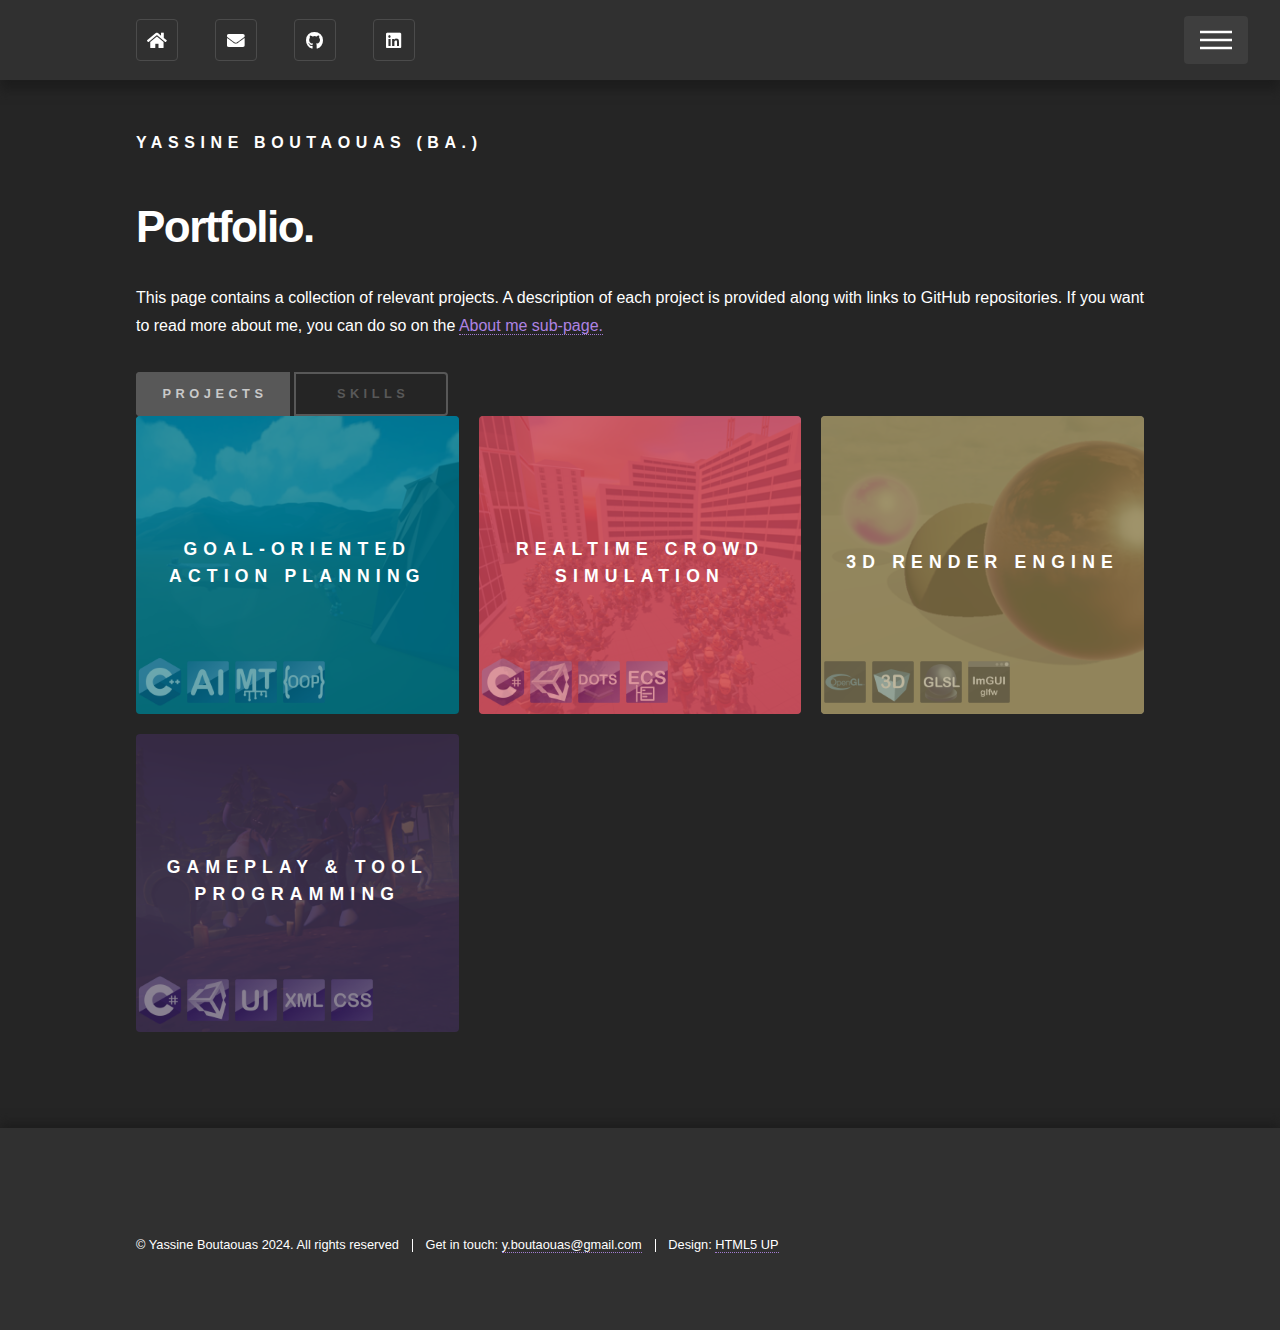
<file: index.html>
<!DOCTYPE HTML>
<!--
	Phantom by HTML5 UP
	html5up.net | @ajlkn
	Free for personal and commercial use under the CCA 3.0 license (html5up.net/license)
-->
<html>
	<head>
		<title>Projects</title>
		<meta charset="utf-8" />
		<meta name="viewport" content="width=device-width, initial-scale=1, user-scalable=no" />
		<link rel="stylesheet" href="assets/css/main.css" />
		<noscript><link rel="stylesheet" href="assets/css/noscript.css" /></noscript>
	</head>
	<body class="is-preload">
		<!-- Wrapper -->
			<div id="wrapper">

				<!--Top Bar-->
				<div id="top-bar">
					<div class="inner">
						<a id="top-bar-icon" href="home.html" class="icon solid style2 fa-home"><span class="label">Get in touch</span></a>
						<a id="top-bar-icon" href="mailto:y.boutaouas@gmail.com" class="icon solid style2 fa-envelope"><span class="label">Email</span></a>
						<a id="top-bar-icon" href="https://github.com/YassineBoutaouas" class="icon brands style2 fa-github"><span class="label">GitHub</span></a>
						<a id="top-bar-icon" href="https://www.linkedin.com/in/yassineboutaouas/" class="icon brands style2 fa-linkedin"><span class="label">LinkedIn</span></a>
					</div>
				</div>

				<header id="header">

					<div class="inner">

							<a href="index.html" class="logo">
								<span class="title">Yassine Boutaouas (BA.)</span>
							</a>

						<!-- Navigation Button -->
							<nav>
								<ul>
									<li><a href="#menu">Menu</a></li>
								</ul>
							</nav>
					</div>
				</header>

					<button name="scrollback" id="scrollback" title="Back to top"></button>

					<!-- Menu -->
					<nav id="menu">
						<h2>Menu</h2>
						<ul>
							<li style="display: flex; flex-direction: row;">
								<a style="padding-right: 20%;" href="home.html">About Me</a>
								<a href="mailto:y.boutaouas@gmail.com" class="icon solid style2 fa-envelope"><span class="label">Email</span></a>
								<a href="https://github.com/YassineBoutaouas" class="icon brands style2 fa-github"><span class="label">GitHub</span></a>
								<a href="https://www.linkedin.com/in/yassineboutaouas/" class="icon brands style2 fa-linkedin"><span class="label">LinkedIn</span></a>
							</li>
							<li><a href="index.html">Projects</a></li>
							<li style="text-indent: 12%;"><a href="goap.html">Goal-Oriented Action Planning</a></li>
							<li style="text-indent: 12%;"><a href="renderengine.html">3D Render Engine</a></li>
							<li style="text-indent: 12%;"><a href="crowdsimulation.html">Crowd Simulation</a></li>
							<li style="text-indent: 12%;"><a href="gameplay.html">Gameplay Programming</a></li>
						</ul>
					</nav>

				<!-- Main -->
					<div id="main">
						<div class="inner">
							<header>
								<h1>Portfolio.</h1>
								<p align="justify">
									This page contains a collection of relevant projects. A description of each project is provided along with links to GitHub
									repositories. If you want to read more about me, you can do so on the <a href="home.html">About me sub-page.</a>
								</p>
							</header>

							<button id="checkbox-projects" class="toggle-button-active">Projects</button>
							<button id="checkbox-abilities" >Skills</button>

							<section class="tiles" id="projects-tab">
								
								<article class="style2">
									<span class ="image">
										<img src="images/GOAP_Pic.png" alt=""/>

										<div class="article-tag" style="display: flex; flex-direction: row;">
											<img class="article-tag-img" style="width: 3em; height: 3em;" src="images/CPP_ico.png">
											<img class="article-tag-img" style="width: 3em; height: 3em;" src="images/AI_ico.png">
											<img class="article-tag-img" style="width: 3em; height: 3em;" src="images/MT_ico.png">
											<img class="article-tag-img" style="width: 3em; height: 3em;" src="images/OOP_ico.png">
										</div>

									</span>
									<a href="goap.html">
										<h2>Goal-Oriented Action Planning</h2>
										<div class="content">
											<p>A Goal-Oriented Action Planning solution developed for a bachelor thesis.</p>
										</div>
									</a>
								</article>

								<article class="style4">
									<span class="image">
										<img src="images/CrowdSim_Pic.png" alt="" />

										<div class="article-tag" style="display: flex; flex-direction: row;">
											<img class="article-tag-img" style="width: 3em; height: 3em;" src="images/CSharp_ico.png">
											<img class="article-tag-img" style="width: 3em; height: 3em;" src="images/unity_ico.png">
											<img class="article-tag-img" style="width: 3em; height: 3em;" src="images/dots_ico.png">
											<img class="article-tag-img" style="width: 3em; height: 3em;" src="images/ecs_ico.png">
										</div>
									</span>
									<a href="crowdsimulation.html">
										<h2>Realtime Crowd Simulation</h2>
										<div class="content">
											<p>Comparison and implementation of different approaches to realtime crowd simulation.</p>
										</div>
									</a>
								</article>

								<article class="style6">
									<span class="image">
										<img src="images/Graphics_Programming_Pic.png" alt=""/>

										<div class="article-tag" style="display: flex; flex-direction: row;">
											<img class="article-tag-img" style="width: 3em; height: 3em;" src="images/OpenGL_ico.png">
											<img class="article-tag-img" style="width: 3em; height: 3em;" src="images/3D_Dev_ico.png">
											<img class="article-tag-img" style="width: 3em; height: 3em;" src="images/GLSL_ico.png">
											<img class="article-tag-img" style="width: 3em; height: 3em;" src="images/glfw_ImGUI_ico.png">
										</div>
									</span>
									<a href="renderengine.html">
										<h2>3D Render Engine</h2>
										<div class="content">
											<p>A 3D render engine supporting obj-files, an interactive viewport and an entity-component workflow.</p>
										</div>
									</a>
								</article>

								<article class="style1">
									<span class="image">
										<img src="images/Gameplay_Pic.png" alt="">

										<div class="article-tag" style="display: flex; flex-direction: row;">
											<img class="article-tag-img" style="width: 3em; height: 3em;" src="images/CSharp_ico.png">
											<img class="article-tag-img" style="width: 3em; height: 3em;" src="images/unity_ico.png">
											<img class="article-tag-img" style="width: 3em; height: 3em;" src="images/ui_ico.png">
											<img class="article-tag-img" style="width: 3em; height: 3em;" src="images/xml_ico.png">
											<img class="article-tag-img" style="width: 3em; height: 3em;" src="images/CSS_ico.png">
										</div>
									</span>
									<a href="gameplay.html">
										<h2>Gameplay & Tool Programming</h2>
										<div class="content">
											<p>An example of gameplay systems and tools created to aid the development process.</p>
										</div>
									</a>
								</article>

							</section>

							<section id="abilities-tab">
								<h3>About the scales</h3>
								<p align="justify">
									Since there is no universally agreed-upon definition of 100% proficiency in programming concepts or languages, 
									these scales should be interpreted in relation to each other. For example, this implies that I am more at ease 
									with object-oriented programming than with data-oriented programming.
								</p>
								<div class="ability-diviser"></div>

								<h3>Programming</h3>

								<div class="ability">
									<p class="ability-label">Object-Oriented Programming</p>
									<div class="progress-bar-outer">
										<div class="progress-bar-inner" style="width:90%"></div>
									</div>
								</div>

								<div class="ability">
									<p class="ability-label">Data-Oriented Programming</p>
									<div class="progress-bar-outer">
										<div class="progress-bar-inner" style="width:60%"></div>
									</div>
								</div>

								<div class="ability">
									<p class="ability-label">Graphics Progamming <br>(OpenGL)</p>
									<div class="progress-bar-outer">
										<div class="progress-bar-inner" style="width:70%"></div>
									</div>
								</div>

								<div class="ability">
									<p class="ability-label">Shaders <br>(GLSL | HLSL)</p>
									<div class="progress-bar-outer">
										<div class="progress-bar-inner" style="width:65%"></div>
									</div>
								</div>

								<div class="ability">
									<p class="ability-label">Frontend Development <br>(HTML | XML | CSS)</p>
									<div class="progress-bar-outer">
										<div class="progress-bar-inner" style="width:65%"></div>
									</div>
								</div>

								<div class="ability-diviser"></div>

								<h3>Languages</h3>

								<div class="ability">
									<p class="ability-label">Microsoft .NET - C#</p>
									<div class="progress-bar-outer">
										<div class="progress-bar-inner" style="width:90%"></div>
									</div>
								</div>

								<div class="ability">
									<p class="ability-label">C++</p>
									<div class="progress-bar-outer">
										<div class="progress-bar-inner" style="width:80%"></div>
									</div>
								</div>
								
								<div class="ability">
									<p class="ability-label">JavaScript</p>
									<div class="progress-bar-outer">
										<div class="progress-bar-inner" style="width:50%"></div>
									</div>
								</div>

								<div class="ability">
									<p class="ability-label">Python</p>
									<div class="progress-bar-outer">
										<div class="progress-bar-inner" style="width:50%"></div>
									</div>
								</div>
								
								<div class="ability-diviser"></div>

								<h3>Project Management</h3>

								<div class="ability">
									<p class="ability-label">VCS<br>(GitHub | Perforce | GitLab)</p>
									<div class="progress-bar-outer">
										<div class="progress-bar-inner" style="width:70%"></div>
									</div>
								</div>

								<div class="ability">
									<p class="ability-label">SCRUM <br>(Backlog Grooming | Task Tracking etc.)</p>
									<div class="progress-bar-outer">
										<div class="progress-bar-inner" style="width:75%"></div>
									</div>
								</div>

							</section>
						</div>
					</div>

				<!-- Footer -->
				<footer id="footer">
					<div class="inner">
						<ul class="copyright">
							<li>&copy; Yassine Boutaouas 2024. All rights reserved</li><li>Get in touch: <a href="mailto:y.boutaouas@gmail.com">y.boutaouas@gmail.com</a></li><li>Design: <a href="http://html5up.net">HTML5 UP</a></li>
						</ul>
					</div>
				</footer>

			</div>

		<!-- Scripts -->
			<script src="assets/js/jquery.min.js"></script>
			<script src="assets/js/browser.min.js"></script>
			<script src="assets/js/breakpoints.min.js"></script>
			<script src="assets/js/util.js"></script>
			<script src="assets/js/main.js"></script>
			<script src="assets/js/components.js"></script>

	</body>
</html>
</file>
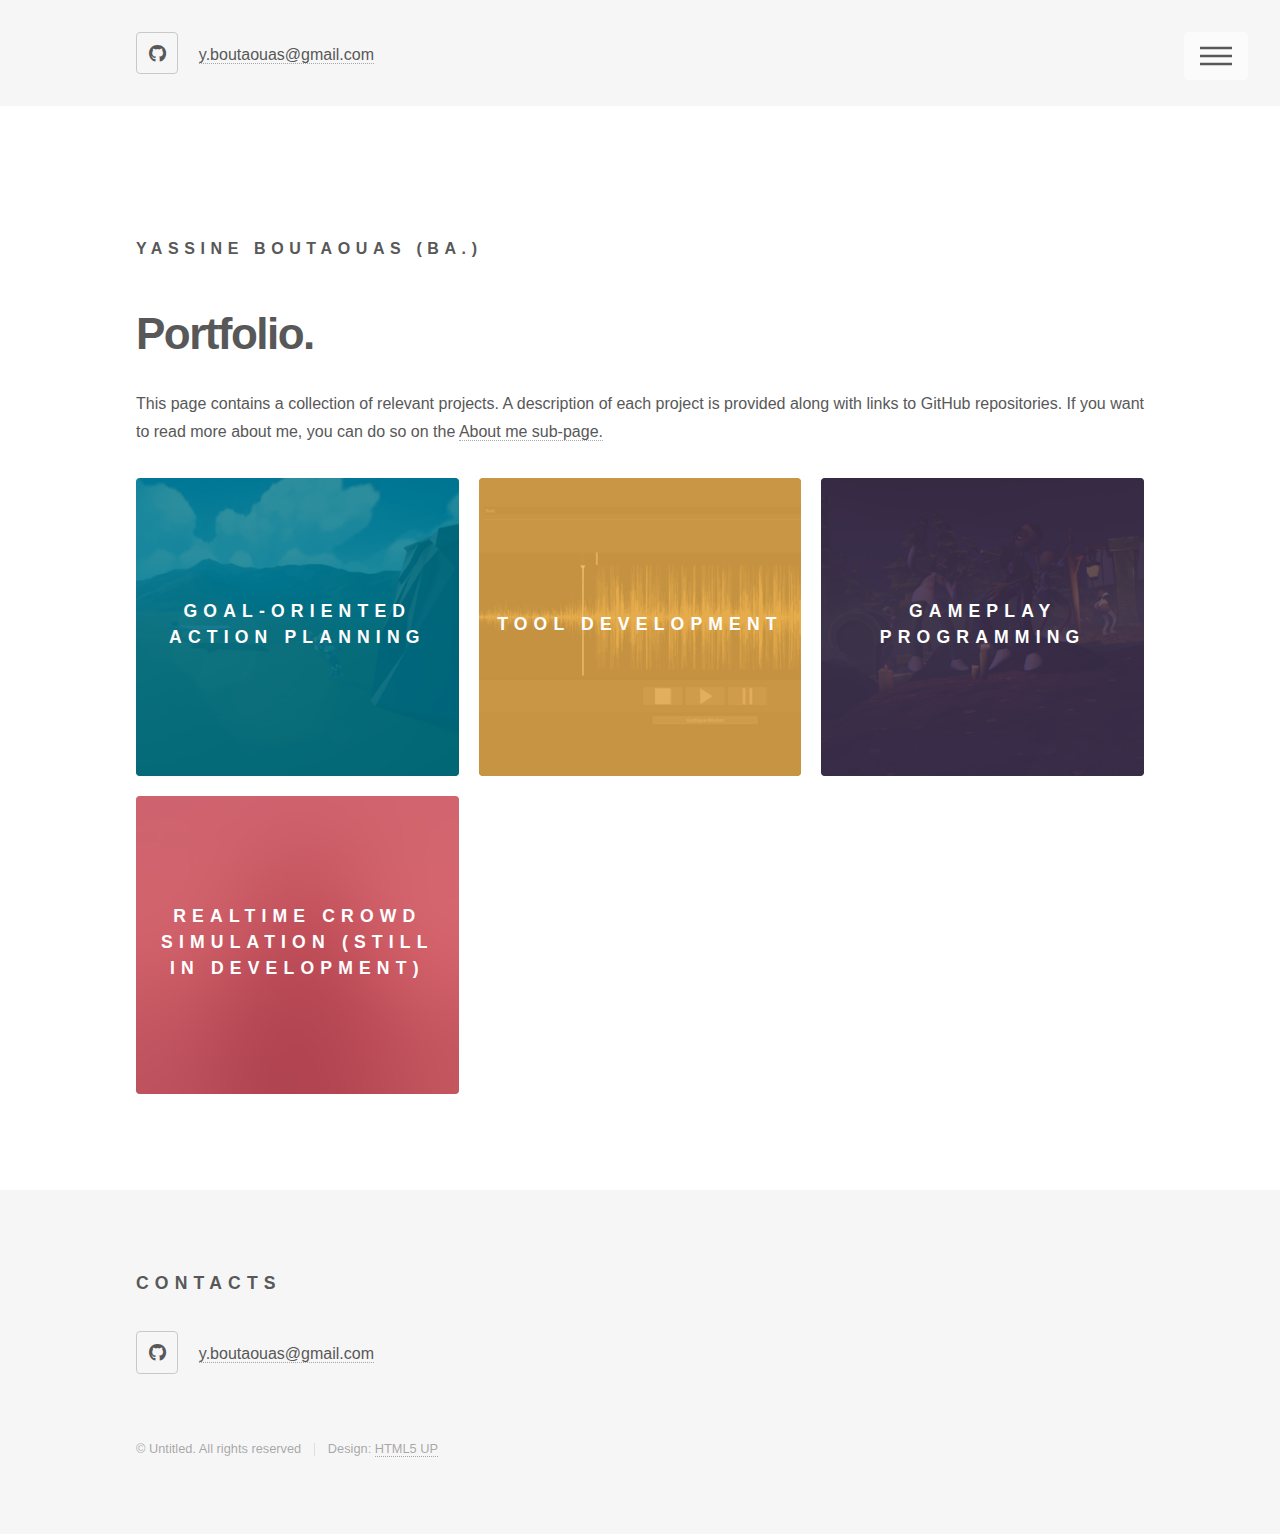
<file: src/main/resources/static/index.html>
<!DOCTYPE HTML>
<!--
	Phantom by HTML5 UP
	html5up.net | @ajlkn
	Free for personal and commercial use under the CCA 3.0 license (html5up.net/license)
-->
<html>
	<head>
		<title>Projects</title>
		<meta charset="utf-8" />
		<meta name="viewport" content="width=device-width, initial-scale=1, user-scalable=no" />
		<link rel="stylesheet" href="assets/css/main.css" />
		<noscript><link rel="stylesheet" href="assets/css/noscript.css" /></noscript>
	</head>
	<body class="is-preload">
		<!-- Wrapper -->
			<div id="wrapper">

				<!-- Header -->
				<footer id="footer" style="padding: 2em;">
					<div class="inner">
						<section>
							<ul class="icons">
								<li><a href="https://github.com/YassineBoutaouas" class="icon brands style2 fa-github"><span class="label">GitHub</span></a></li>
								<li><a href="mailto:y.boutaouas@gmail.com">y.boutaouas@gmail.com<span class="label"></span></a></li>
							</ul>
						</section>
					</div>
				</footer>
				
					<header id="header">
						<div class="inner">

							<!-- Logo <span class="symbol"><img src="images/logo.svg" alt="" /></span>-->
								<a href="index.html" class="logo">
									<span class="title">Yassine Boutaouas (BA.)</span>
								</a>

							<!-- Nav -->
								<nav>
									<ul>
										<li><a href="#menu">Menu</a></li>
									</ul>
								</nav>

						</div>
					</header>
					<button name="scrollback" id="scrollback" title="Back to top"></button>

				<!-- Menu -->
					<nav id="menu">
						<h2>Menu</h2>
						<ul>
							<li><a href="home.html">About Me</a></li>
							<li><a href="index.html">Projects</a></li>
							<li style="display: flex; flex-direction: row;">
								<a href="https://github.com/YassineBoutaouas" class="icon brands style2 fa-github"><span class="label">GitHub</span></a>
								<a href="mailto:y.boutaouas@gmail.com" class="icon solid style2 fa-envelope"><span class="label">Email</span></a>
							</li>
						</ul>
					</nav>

				<!-- Main -->
					<div id="main">
						<div class="inner">
							<header>
								<h1>Portfolio.</h1>
								<p align="justify">
									This page contains a collection of relevant projects. A description of each project is provided along with links to GitHub repositories. 
									If you want to read more about me, you can do so on the <a href="home.html">About me sub-page.</a>
								</p>
							</header>
							<section class="tiles">

								
								<article class="style2">
									<span class ="image">
										<img src="images/GOAP_Pic.png" alt=""/>
									</span>
									<a href="goap.html">
										<h2>Goal-Oriented Action Planning</h2>
										<div class="content">
											<p>A Goal-Oriented Action Planning solution developed for a bachelor thesis.</p>
										</div>
									</a>
								</article>
								
								<article class="style3">
									<span class="image">
										<img src="images/Tool_Pic.png" alt=""/>
									</span>
									<a href="tooldevelopment.html">
										<h2>Tool Development</h2>
										<div class="content">
											<p>An example for editor tools developed for authoring and debugging developed APIs.</p>
										</div>
									</a>
								</article>

								<article class="style1">
									<span class="image">
										<img src="images/Gameplay_Pic.png" alt="">
									</span>
									<a href="gameplay.html">
										<h2>Gameplay Programming</h2>
										<div class="content">
											<p>A collection of gameplay systems developed for different game projects.</p>
										</div>
									</a>
								</article>
								

								<article class="style4">
									<span class="image">
										<img src="images/pic04.jpg" alt="" />
									</span>
									<a href="index.html">
										<h2>Realtime Crowd Simulation (Still in development)</h2>
										<div class="content">
											<p>Comparison and implementation of different approaches to realtime crowd simulation. Still in development.</p>
										</div>
									</a>
								</article>

							</section>
						</div>
					</div>

				<!-- Footer -->
					<footer id="footer">
						<div class="inner">
							<section>
								<h2>Contacts</h2>
								<ul class="icons">
									<li><a href="https://github.com/YassineBoutaouas" class="icon brands style2 fa-github"><span class="label">GitHub</span></a></li>
									<li><a href="mailto:y.boutaouas@gmail.com">y.boutaouas@gmail.com<span class="label"></span></a></li>
								</ul>
							</section>
							<ul class="copyright">
								<li>&copy; Untitled. All rights reserved</li><li>Design: <a href="http://html5up.net">HTML5 UP</a></li>
							</ul>
						</div>
					</footer>

			</div>

		<!-- Scripts -->
			<script src="assets/js/jquery.min.js"></script>
			<script src="assets/js/browser.min.js"></script>
			<script src="assets/js/breakpoints.min.js"></script>
			<script src="assets/js/util.js"></script>
			<script src="assets/js/main.js"></script>

	</body>
</html>
</file>
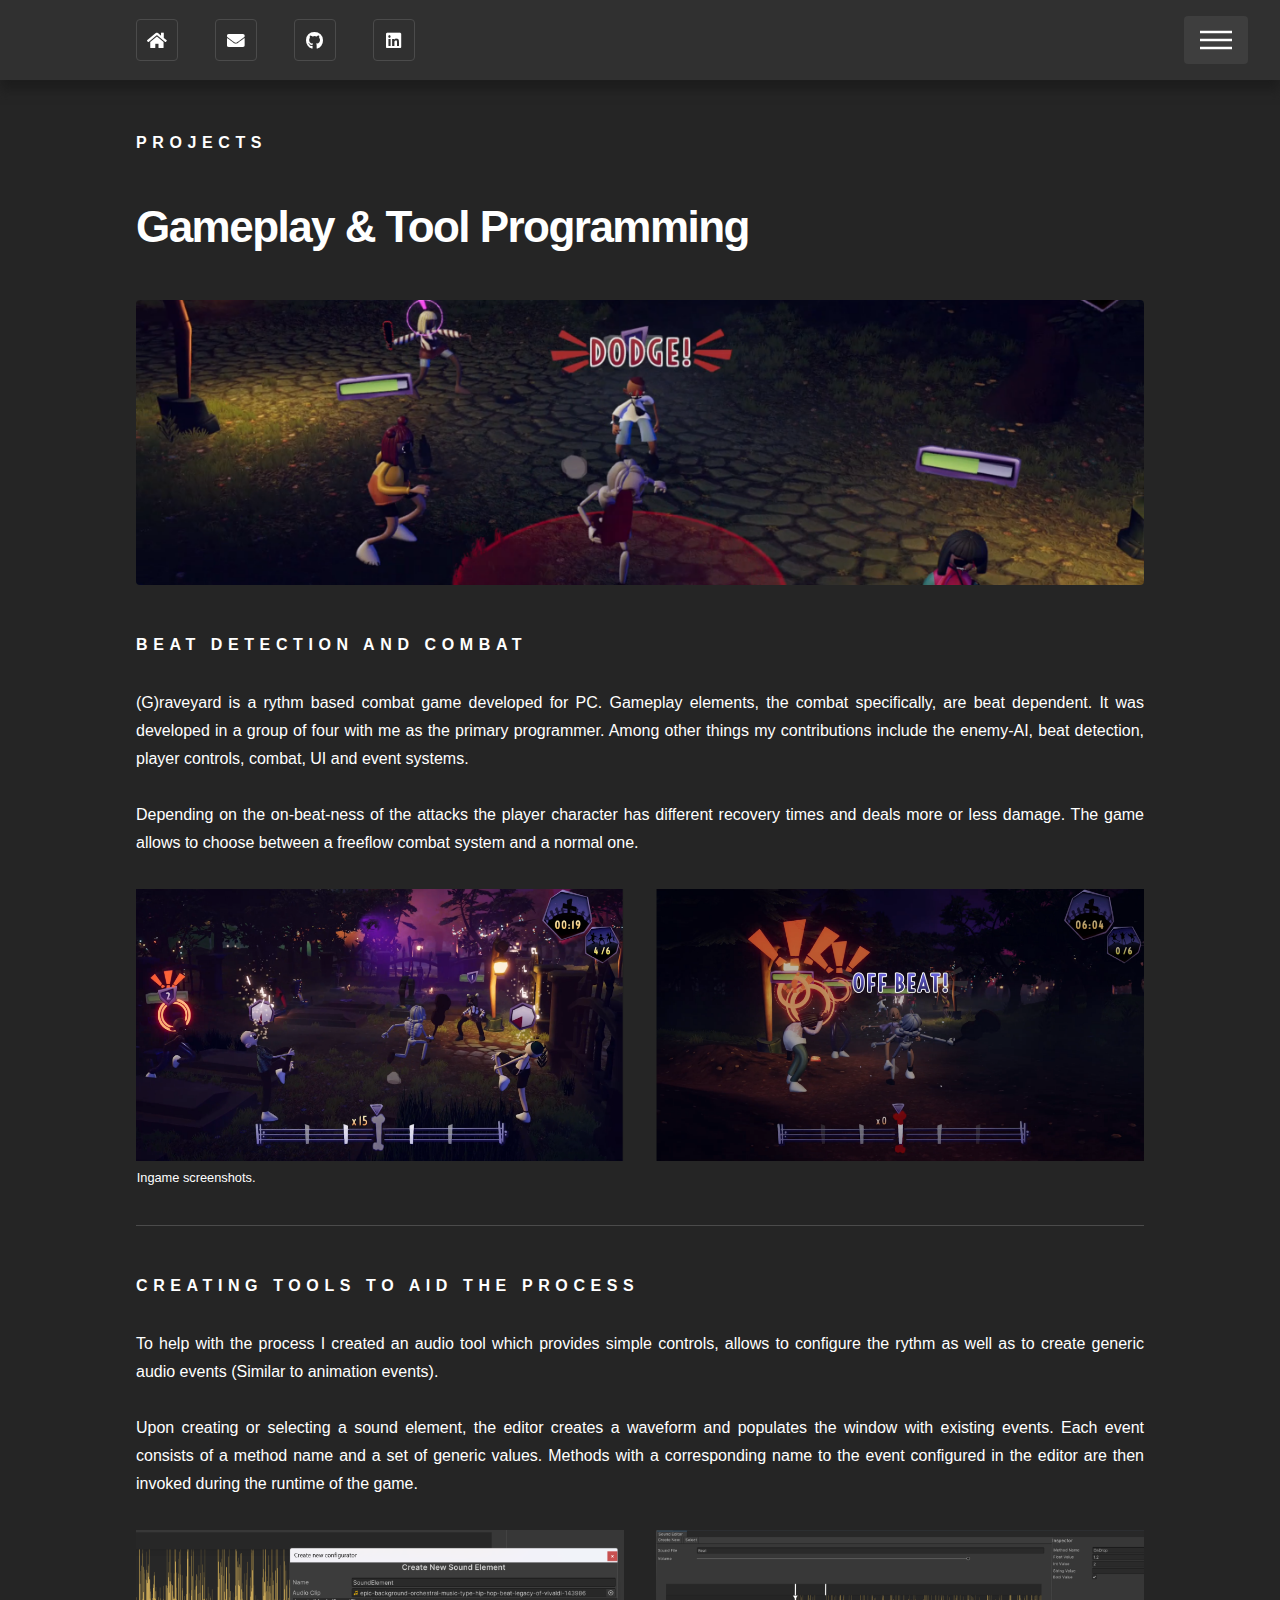
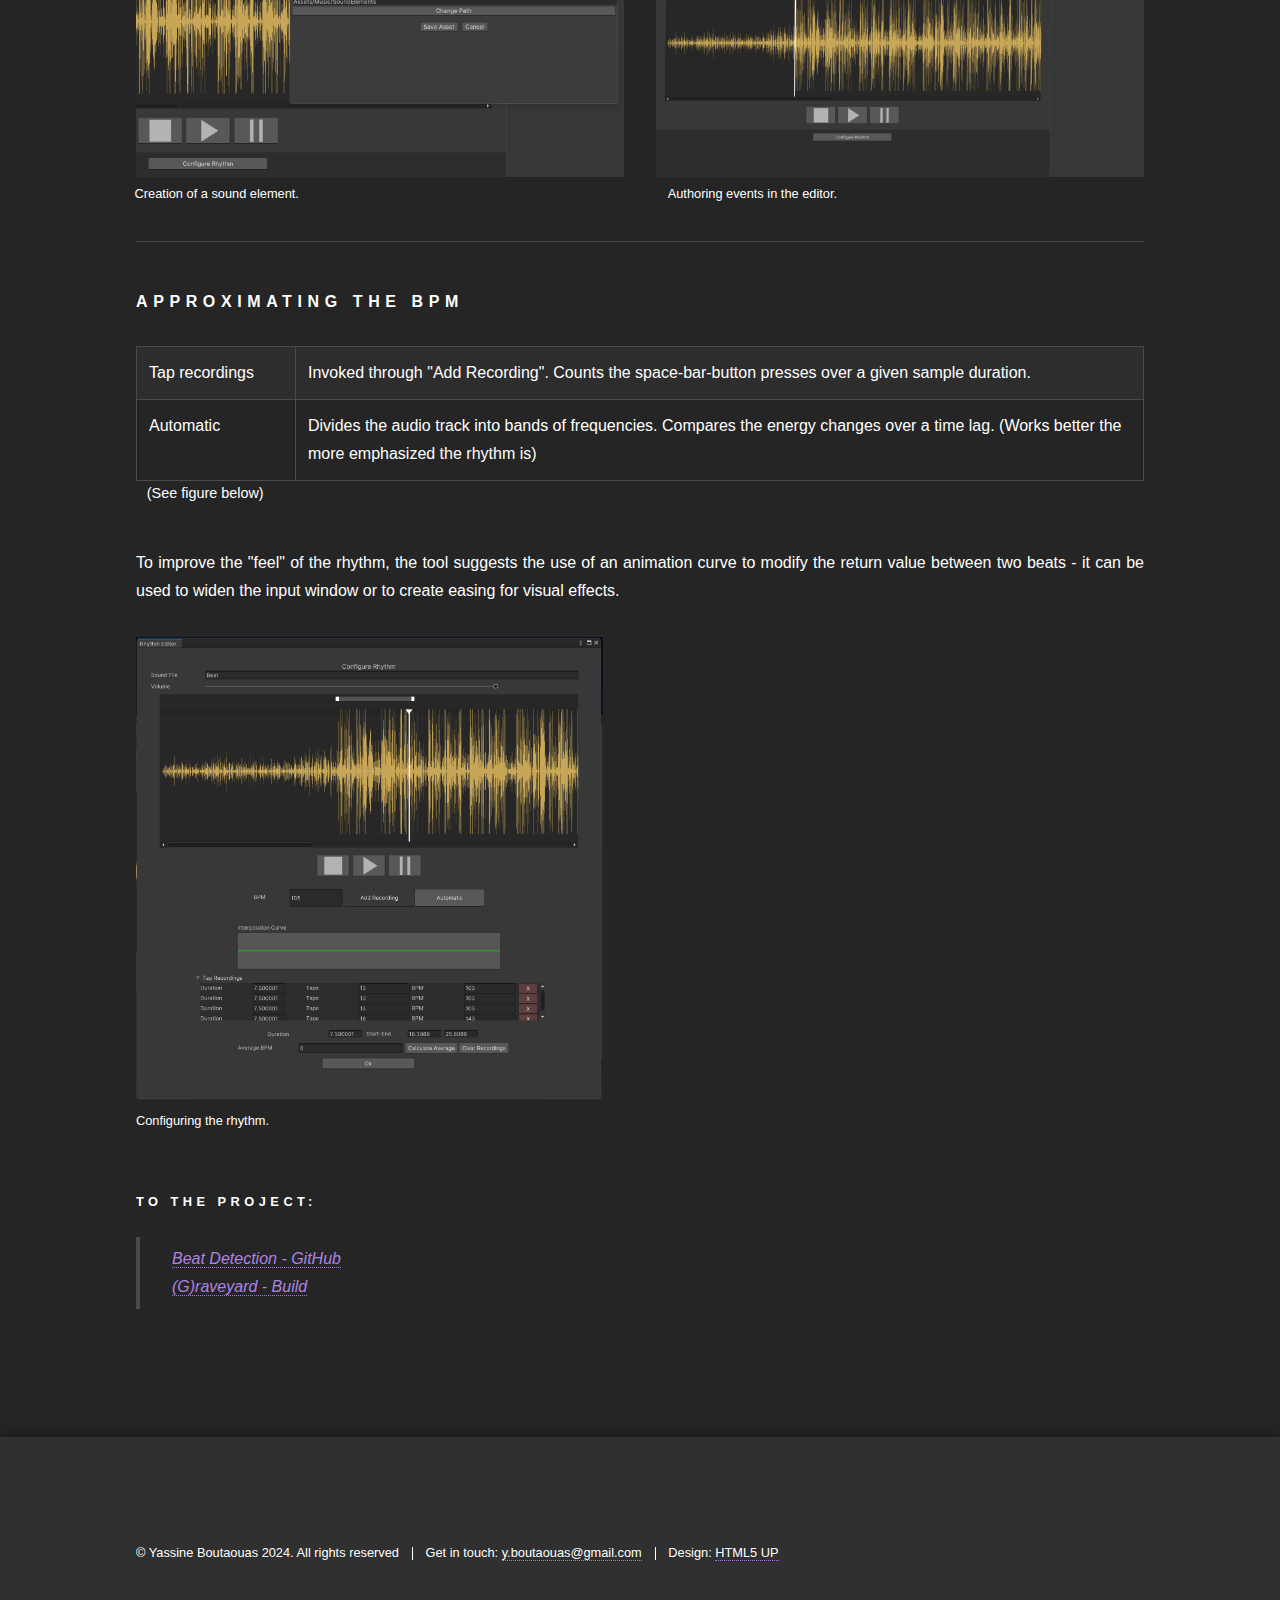
<file: gameplay.html>
<!DOCTYPE HTML>
<!--
	Phantom by HTML5 UP
	html5up.net | @ajlkn
	Free for personal and commercial use under the CCA 3.0 license (html5up.net/license)
-->
<html>
	<head>
		<title>Gameplay & Tool Programming</title>
		<meta charset="utf-8" />
		<meta name="viewport" content="width=device-width, initial-scale=1, user-scalable=no" />
		<link rel="stylesheet" href="assets/css/main.css" />
		<noscript><link rel="stylesheet" href="assets/css/noscript.css" /></noscript>
	</head>
	<body class="is-preload">
		<!-- Wrapper -->
			<div id="wrapper">

				<!--Top Bar-->
				<div id="top-bar">
					<div class="inner">
						<a id="top-bar-icon" href="home.html" class="icon solid style2 fa-home"><span class="label">Get in touch</span></a>
						<a id="top-bar-icon" href="mailto:y.boutaouas@gmail.com" class="icon solid style2 fa-envelope"><span class="label">Email</span></a>
						<a id="top-bar-icon" href="https://github.com/YassineBoutaouas" class="icon brands style2 fa-github"><span class="label">GitHub</span></a>
						<a id="top-bar-icon" href="https://www.linkedin.com/in/yassineboutaouas/" class="icon brands style2 fa-linkedin"><span class="label">LinkedIn</span></a>
					</div>
				</div>

				<!-- Header -->
					<header id="header">
						<div class="inner">

							<!-- Logo -->
								<a href="index.html" class="logo">
									<span class="title">Projects</span>
								</a>

							<!-- Nav -->
								<nav>
									<ul>
										<li><a href="#menu">Menu</a></li>
									</ul>
								</nav>

						</div>
					</header>
					<button name="scrollback" id="scrollback" title="Back to top"></button>

					<!-- Menu -->
					<nav id="menu">
						<h2>Menu</h2>
						<ul>
							<li style="display: flex; flex-direction: row;">
								<a style="padding-right: 20%;" href="home.html">About Me</a>
								<a href="mailto:y.boutaouas@gmail.com" class="icon solid style2 fa-envelope"><span class="label">Email</span></a>
								<a href="https://github.com/YassineBoutaouas" class="icon brands style2 fa-github"><span class="label">GitHub</span></a>
								<a href="https://www.linkedin.com/in/yassineboutaouas/" class="icon brands style2 fa-linkedin"><span class="label">LinkedIn</span></a>
							</li>
							<li><a href="index.html">Projects</a></li>
							<li style="text-indent: 12%;"><a href="goap.html">Goal-Oriented Action Planning</a></li>
							<li style="text-indent: 12%;"><a href="renderengine.html">3D Render Engine</a></li>
							<li style="text-indent: 12%;"><a href="crowdsimulation.html">Crowd Simulation</a></li>
							<li style="text-indent: 12%;"><a href="gameplay.html">Gameplay Programming</a></li>
						</ul>
					</nav>

				<!-- Main -->
					<div id="main">
						<div class="inner">
							<h1>Gameplay & Tool Programming</h1>
							<span class="image main"><img src="images/Gameplay_Banner.png" alt="" /></span>

							<h3>Beat detection and Combat</h3>
							<p align = "justify">
								(G)raveyard is a rythm based combat game developed for PC. Gameplay elements, the combat specifically, are beat dependent.
								It was developed in a group of four with me as the primary programmer. Among other things my contributions include the enemy-AI, beat detection, player controls, combat, UI and event systems.
							<br></br>
								Depending on the on-beat-ness of the attacks the player character has different recovery times and deals more or less damage.
								The game allows to choose between a freeflow combat system and a normal one.
							</p>

							<div class="row">
								<img class="expandable-img" src="images/Graveyard_Beatdetection.PNG" width="50%" height="50%" style="display: block;"/>
								<img class="expandable-img" src="images/Graveyard_Beatdetection_2.PNG" width="50%" height="50%" style="display: block;"/>
								<sub>  Ingame screenshots.</sub>
							</div>

							<div class="ability-diviser"></div>

							<h3>Creating tools to aid the process</h3>
							
							<div>
								<p align = "justify">
									To help with the process I created an audio tool which provides simple controls, allows to configure the rythm as well as to create generic audio events (Similar to animation events).
								<br></br>
									Upon creating or selecting a sound element, the editor creates a waveform and populates the window with existing events.
									Each event consists of a method name and a set of generic values.
									Methods with a corresponding name to the event configured in the editor are then invoked during the runtime of the game.
								</p>
								<div class="row">
									<img class="expandable-img" src = "images/SoundEditor_Create.png" alt="" style ="width:50%;height:50%;display: block;"/>
									<img class="expandable-img" src = "images/SoundEditor_Events.png" alt="" style ="width:50%;height:50%;display: block;"/>
									<sub style="margin-left: 5px;">Creation of a sound element.</sub>
									<sub style="margin-left: 33%;">Authoring events in the editor.</sub>
								</div>
							</div>

							<div class="ability-diviser"></div>
							
							<table class="alt">
								<h3>Approximating the BPM</h3>
								<tbody>
									<tr>
										<td style="width: 10em;">Tap recordings</td>
										<td>Invoked through "Add Recording". Counts the space-bar-button presses over a given sample duration.</td>
									</tr>
									<tr>
										<td style="width: 10m;">Automatic</td>
										<td>Divides the audio track into bands of frequencies. Compares the energy changes over a time lag. 
											(Works better the more emphasized the rhythm is)</td>
									</tr>
								</tbody>
								<tfoot>
									<tr>
										<td style="padding-top:0px; width: 5em; font-size: 90%;">(See figure below)</td>
									</tr>
								</tfoot>
							</table>

							<div>
								<p align="justify">
									To improve the "feel" of the rhythm, the tool suggests the use of an animation curve to modify the return value between two beats - it can be used to widen the input window 
									or to create easing for visual effects.
								</p>
								<div class="row">
									<img class="expandable-img" src = "images/SoundEditor_Rhythm_config.png" alt="" style ="width:48%;height:48%;"/>
								</div>
								<sub>Configuring the rhythm.</sub>
							</div>
						</div>

						<div class="inner">
							<h4 style="margin-top: 5em;">To the project:</h4>
							<blockquote>
								<br hidden>
									<a href ="https://github.com/YassineBoutaouas/BeatDetection">Beat Detection - GitHub</a>
								</br>
									<a href ="https://drive.google.com/file/d/1bzefD9Ny1B7jrw_80UMpbB7UpQsgcsMD/view?usp=sharing">(G)raveyard - Build</a>
							</blockquote>
						</div>
					</div>

				<!-- Footer -->
				<footer id="footer">
					<div class="inner">
						<ul class="copyright">
							<li>&copy; Yassine Boutaouas 2024. All rights reserved</li><li>Get in touch: <a href="mailto:y.boutaouas@gmail.com">y.boutaouas@gmail.com</a></li><li>Design: <a href="http://html5up.net">HTML5 UP</a></li>
						</ul>
					</div>
				</footer>

			</div>

		<!-- Scripts -->
			<script src="assets/js/jquery.min.js"></script>
			<script src="assets/js/browser.min.js"></script>
			<script src="assets/js/breakpoints.min.js"></script>
			<script src="assets/js/util.js"></script>
			<script src="assets/js/main.js"></script>

	</body>
</html>
</file>
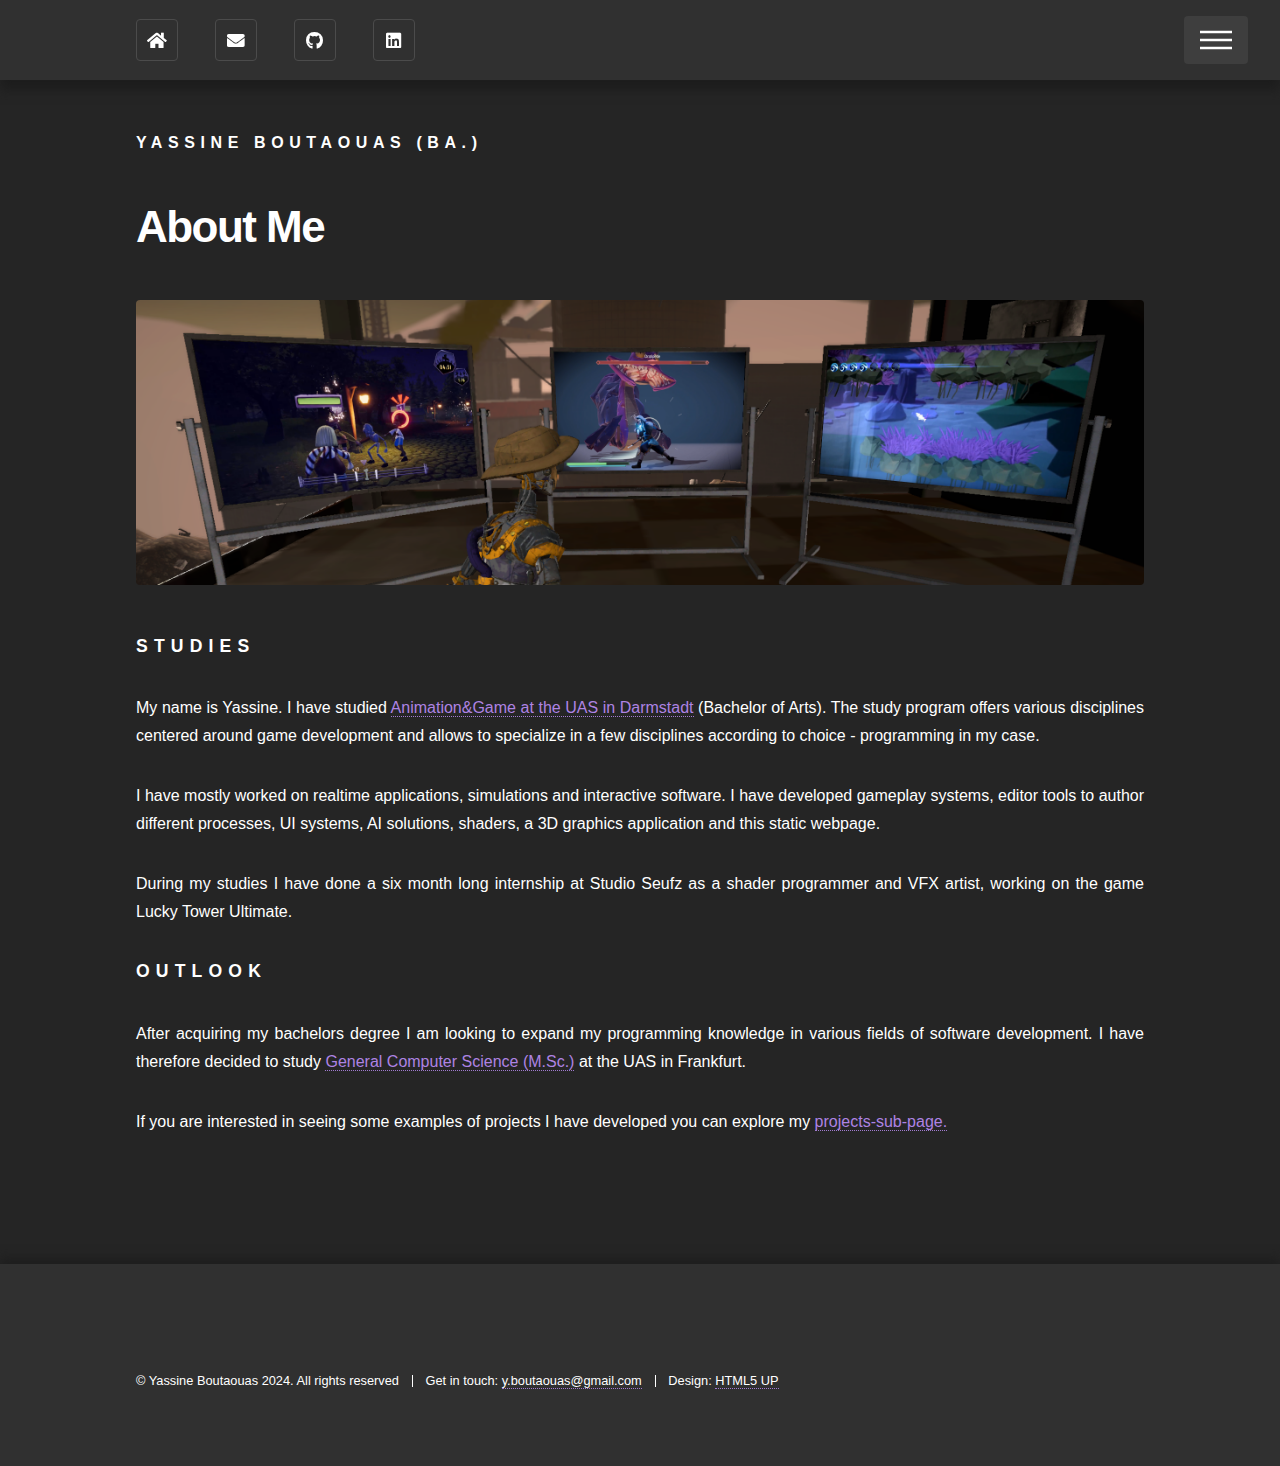
<file: home.html>
<!DOCTYPE HTML>
<!--
	Phantom by HTML5 UP
	html5up.net | @ajlkn
	Free for personal and commercial use under the CCA 3.0 license (html5up.net/license)
-->
<html>
	<head>
		<title>About Me</title>
		<meta charset="utf-8" />
		<meta name="viewport" content="width=device-width, initial-scale=1, user-scalable=no" />
		<link rel="stylesheet" href="assets/css/main.css" />
		<noscript><link rel="stylesheet" href="assets/css/noscript.css" /></noscript>
	</head>
	<body class="is-preload">
		<!-- Wrapper -->
			<div id="wrapper">

				<!--Top Bar-->
				<div id="top-bar">
					<div class="inner">
						<a id="top-bar-icon" href="home.html" class="icon solid style2 fa-home"><span class="label">Get in touch</span></a>
						<a id="top-bar-icon" href="mailto:y.boutaouas@gmail.com" class="icon solid style2 fa-envelope"><span class="label">Email</span></a>
						<a id="top-bar-icon" href="https://github.com/YassineBoutaouas" class="icon brands style2 fa-github"><span class="label">GitHub</span></a>
						<a id="top-bar-icon" href="https://www.linkedin.com/in/yassineboutaouas/" class="icon brands style2 fa-linkedin"><span class="label">LinkedIn</span></a>
					</div>
				</div>

				<!-- Header -->
					<header id="header">
						<div class="inner">

							<!-- Logo -->
								<a href="index.html" class="logo">
									<span class="title">Yassine Boutaouas (BA.)</span>
								</a>

							<!-- Nav -->
								<nav>
									<ul>
										<li><a href="#menu">Menu</a></li>
									</ul>
								</nav>

						</div>
					</header>
					<button name="scrollback" id="scrollback" title="Back to top"></button>

					<!-- Menu -->
					<nav id="menu">
						<h2>Menu</h2>
						<ul>
							<li style="display: flex; flex-direction: row;">
								<a style="padding-right: 20%;" href="home.html">About Me</a>
								<a href="mailto:y.boutaouas@gmail.com" class="icon solid style2 fa-envelope"><span class="label">Email</span></a>
								<a href="https://github.com/YassineBoutaouas" class="icon brands style2 fa-github"><span class="label">GitHub</span></a>
								<a href="https://www.linkedin.com/in/yassineboutaouas/" class="icon brands style2 fa-linkedin"><span class="label">LinkedIn</span></a>
							</li>
							<li><a href="index.html">Projects</a></li>
							<li style="text-indent: 12%;"><a href="goap.html">Goal-Oriented Action Planning</a></li>
							<li style="text-indent: 12%;"><a href="renderengine.html">3D Render Engine</a></li>
							<li style="text-indent: 12%;"><a href="crowdsimulation.html">Crowd Simulation</a></li>
							<li style="text-indent: 12%;"><a href="gameplay.html">Gameplay Programming</a></li>
						</ul>
					</nav>

				<!-- Main -->
					<div id="main">
						<div class="inner">
							<h1>About Me</h1>
							<span class="image main"><img src="images/AboutMe_Banner.png" alt="" /></span>
							<h2>Studies</h2>
							<p align ="justify">
								My name is Yassine. I have studied <a href = "https://ag.mediencampus.h-da.de/">Animation&Game at the UAS in Darmstadt</a> (Bachelor of Arts). 
								The study program offers various disciplines centered around game development and allows to specialize in a few disciplines according to choice - programming in my case.
							</p>
							<p align ="justify">
								I have mostly worked on realtime applications, simulations and interactive software. 
								I have developed gameplay systems, editor tools to author different processes, UI systems, AI solutions, 
								shaders, a 3D graphics application and this static webpage.
							</p>

							<p align ="justify">
								During my studies I have done a six month long internship at Studio Seufz as a shader programmer and VFX artist, working on the game Lucky Tower Ultimate.
							</p>
							<h2>Outlook</h2>
							<p align ="justify">
								After acquiring my bachelors degree I am looking to expand my programming knowledge in various fields of software development. 
								I have therefore decided to study 
								<a href="https://www.frankfurt-university.de/en/studies/master-programs/general-computer-science-msc/for-prospective-students/">
									General Computer Science (M.Sc.)</a> at the UAS in Frankfurt.
							</p>
							<p>
								If you are interested in seeing some examples of projects I have developed you can explore my <a href = "index.html">projects-sub-page.</a>
							</p>
						</div>
					</div>

				<!-- Footer -->
				<footer id="footer">
					<div class="inner">
						<ul class="copyright">
							<li>&copy; Yassine Boutaouas 2024. All rights reserved</li><li>Get in touch: <a href="mailto:y.boutaouas@gmail.com">y.boutaouas@gmail.com</a></li><li>Design: <a href="http://html5up.net">HTML5 UP</a></li>
						</ul>
					</div>
				</footer>

			</div>

		<!-- Scripts -->
			<script src="assets/js/jquery.min.js"></script>
			<script src="assets/js/browser.min.js"></script>
			<script src="assets/js/breakpoints.min.js"></script>
			<script src="assets/js/util.js"></script>
			<script src="assets/js/main.js"></script>

	</body>
</html>
</file>
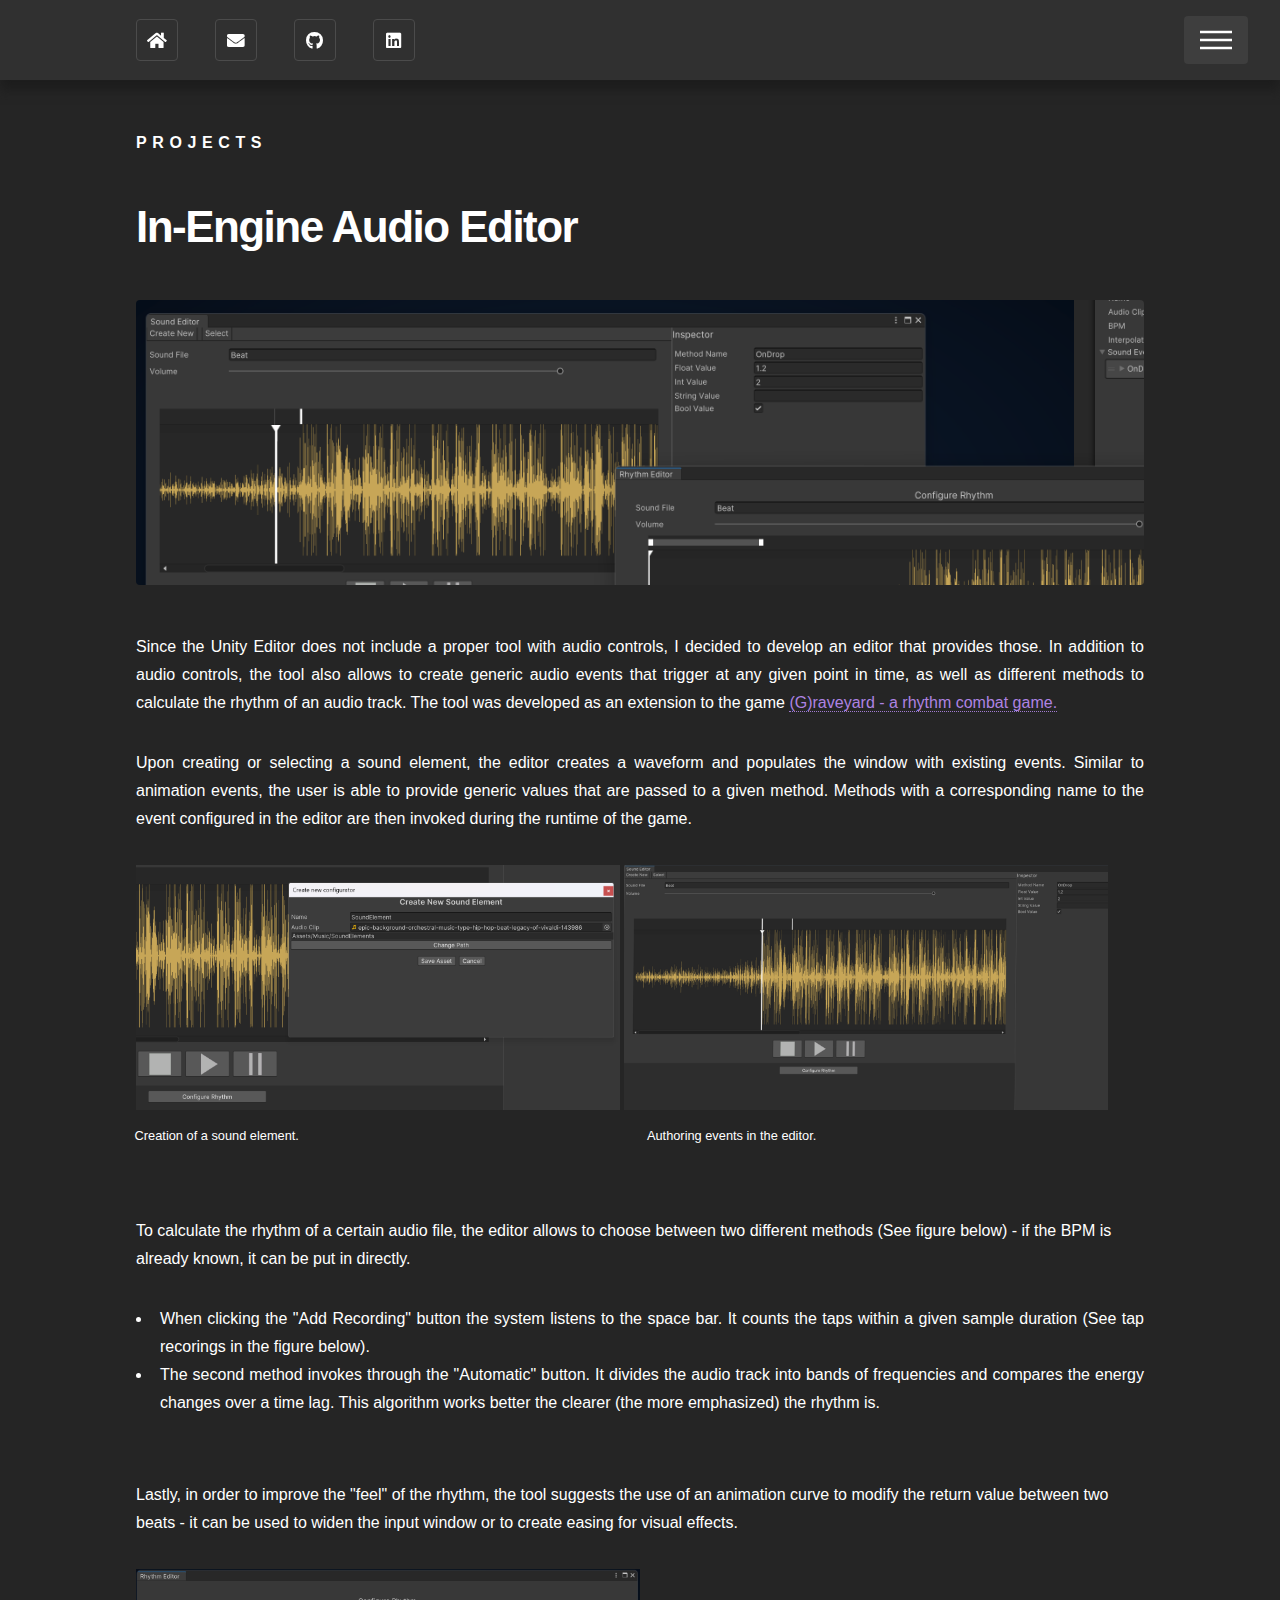
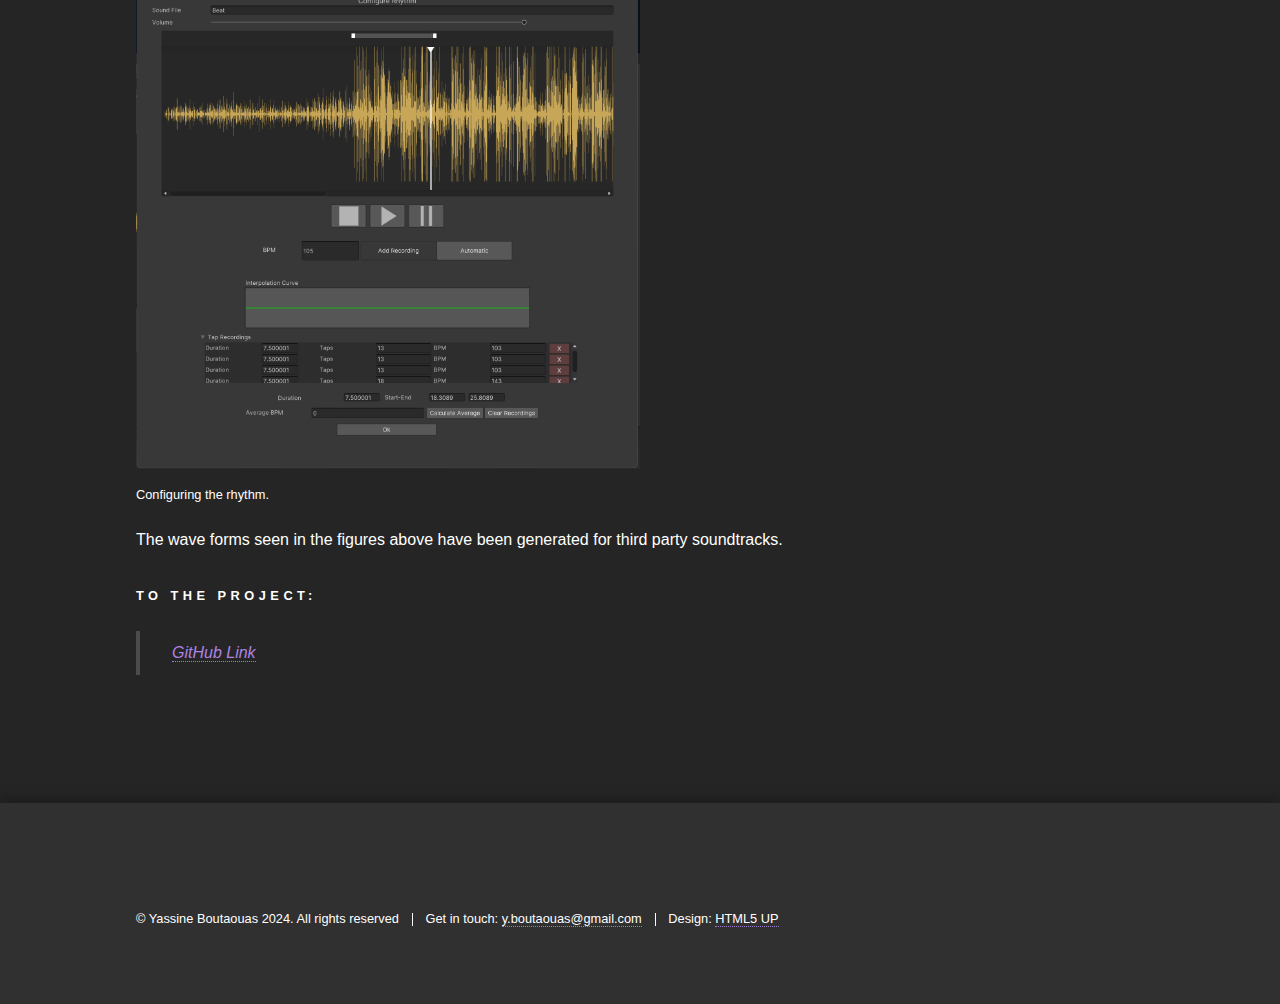
<file: tooldevelopment.html>
<!DOCTYPE HTML>
<!--
	Phantom by HTML5 UP
	html5up.net | @ajlkn
	Free for personal and commercial use under the CCA 3.0 license (html5up.net/license)
-->
<html>
	<head>
		<title>In-Engine Audio Editor</title>
		<meta charset="utf-8" />
		<meta name="viewport" content="width=device-width, initial-scale=1, user-scalable=no" />
		<link rel="stylesheet" href="assets/css/main.css" />
		<noscript><link rel="stylesheet" href="assets/css/noscript.css" /></noscript>
	</head>
	<body class="is-preload">
		<!-- Wrapper -->
			<div id="wrapper">

				<!--Top Bar-->
				<div id="top-bar">
					<div class="inner">
						<a id="top-bar-icon" href="home.html" class="icon solid style2 fa-home"><span class="label">Get in touch</span></a>
						<a id="top-bar-icon" href="mailto:y.boutaouas@gmail.com" class="icon solid style2 fa-envelope"><span class="label">Email</span></a>
						<a id="top-bar-icon" href="https://github.com/YassineBoutaouas" class="icon brands style2 fa-github"><span class="label">GitHub</span></a>
						<a id="top-bar-icon" href="https://www.linkedin.com/in/yassineboutaouas/" class="icon brands style2 fa-linkedin"><span class="label">LinkedIn</span></a>
					</div>
				</div>

				<!-- Header -->
					<header id="header">
						<div class="inner">

							<!-- Logo -->
								<a href="index.html" class="logo">
									<span class="title">Projects</span>
								</a>

							<!-- Nav -->
								<nav>
									<ul>
										<li><a href="#menu">Menu</a></li>
									</ul>
								</nav>

						</div>
					</header>
					<button name="scrollback" id="scrollback" title="Back to top"></button>

					<!-- Menu -->
					<nav id="menu">
						<h2>Menu</h2>
						<ul>
							<li style="display: flex; flex-direction: row;">
								<a style="padding-right: 20%;" href="home.html">About Me</a>
								<a href="mailto:y.boutaouas@gmail.com" class="icon solid style2 fa-envelope"><span class="label">Email</span></a>
								<a href="https://github.com/YassineBoutaouas" class="icon brands style2 fa-github"><span class="label">GitHub</span></a>
								<a href="https://www.linkedin.com/in/yassineboutaouas/" class="icon brands style2 fa-linkedin"><span class="label">LinkedIn</span></a>
							</li>
							<li><a href="index.html">Projects</a></li>
							<li style="text-indent: 12%;"><a href="goap.html">Goal-Oriented Action Planning</a></li>
							<li style="text-indent: 12%;"><a href="renderengine.html">3D Render Engine</a></li>
							<li style="text-indent: 12%;"><a href="crowdsimulation.html">Crowd Simulation</a></li>
							<li style="text-indent: 12%;"><a href="gameplay.html">Gameplay Programming</a></li>
						</ul>
					</nav>

				<!-- Main -->
					<div id="main">
						<div class="inner">
							<h1>In-Engine Audio Editor</h1>
							<span class="image main"><img src="images/Tool_Banner.png" alt="" /></span>
							<p align = "justify">
								Since the Unity Editor does not include a proper tool with audio controls, I decided to develop an editor that provides those. 
								In addition to audio controls, the tool also allows to create generic audio events that trigger at any given point in time, as well as different methods to calculate the rhythm of an audio track.
								The tool was developed as an extension to the game <a href="gameplay.html">(G)raveyard - a rhythm combat game.</a>
							</p>

							<section>
								<p align = "justify">
									Upon creating or selecting a sound element, the editor creates a waveform and populates the window with existing events. 
									Similar to animation events, the user is able to provide generic values that are passed to a given method. 
									Methods with a corresponding name to the event configured in the editor are then invoked during the runtime of the game.
								</p>
								<section>
									<img src = "images/SoundEditor_Create.png" alt="" style ="width:48%;height:48%;"/>
									<img src = "images/SoundEditor_Events.png" alt="" style ="width:48%;height:48%;"/>
								</section>
								<section class="row">
									<sub style="margin-left: 5px; display: block;">Creation of a sound element.</sub>
									<sub style="margin-left: 31%; display: block;">Authoring events in the editor.</sub>
								</section>
							</section>

							<table align = "justify">
								<p style="margin-top: 5%;">To calculate the rhythm of a certain audio file, the editor allows to choose between two different methods (See figure below) - if the BPM is already known, it can be put in directly.</p>
								<ul>
									<li align = "justify">
										When clicking the "Add Recording" button the system listens to the space bar. It counts the taps within a given sample duration (See tap recorings in the figure below).
									</li>
									<li align = "justify">
										The second method invokes through the "Automatic" button. It divides the audio track into bands of frequencies and compares the energy changes over a time lag. 
										This algorithm works better the clearer (the more emphasized) the rhythm is.
									</li> 
								</ul>
							</table>

							<section>
								<p>Lastly, in order to improve the "feel" of the rhythm, the tool suggests the use of an animation curve to modify the return value between two beats - it can be used to widen the input window 
									or to create easing for visual effects.
								</p>
								<img src = "images/SoundEditor_Rhythm_config.png" alt="" style ="width:50%;height:50%;"/>
								<sub style="display: block;">Configuring the rhythm.</sub>
							</section>
							
							<p>The wave forms seen in the figures above have been generated for third party soundtracks.</p>

						</div>
						
						<div class="inner">
							<h4>To the project:</h4>
							<blockquote><a href ="https://github.com/YassineBoutaouas/BeatDetection">GitHub Link</a></blockquote>
						</div>
					</div>

				<!-- Footer -->
				<footer id="footer">
					<div class="inner">
						<ul class="copyright">
							<li>&copy; Yassine Boutaouas 2024. All rights reserved</li><li>Get in touch: <a href="mailto:y.boutaouas@gmail.com">y.boutaouas@gmail.com</a></li><li>Design: <a href="http://html5up.net">HTML5 UP</a></li>
						</ul>
					</div>
				</footer>

			</div>

		<!-- Scripts -->
			<script src="assets/js/jquery.min.js"></script>
			<script src="assets/js/browser.min.js"></script>
			<script src="assets/js/breakpoints.min.js"></script>
			<script src="assets/js/util.js"></script>
			<script src="assets/js/main.js"></script>

	</body>
</html>
</file>
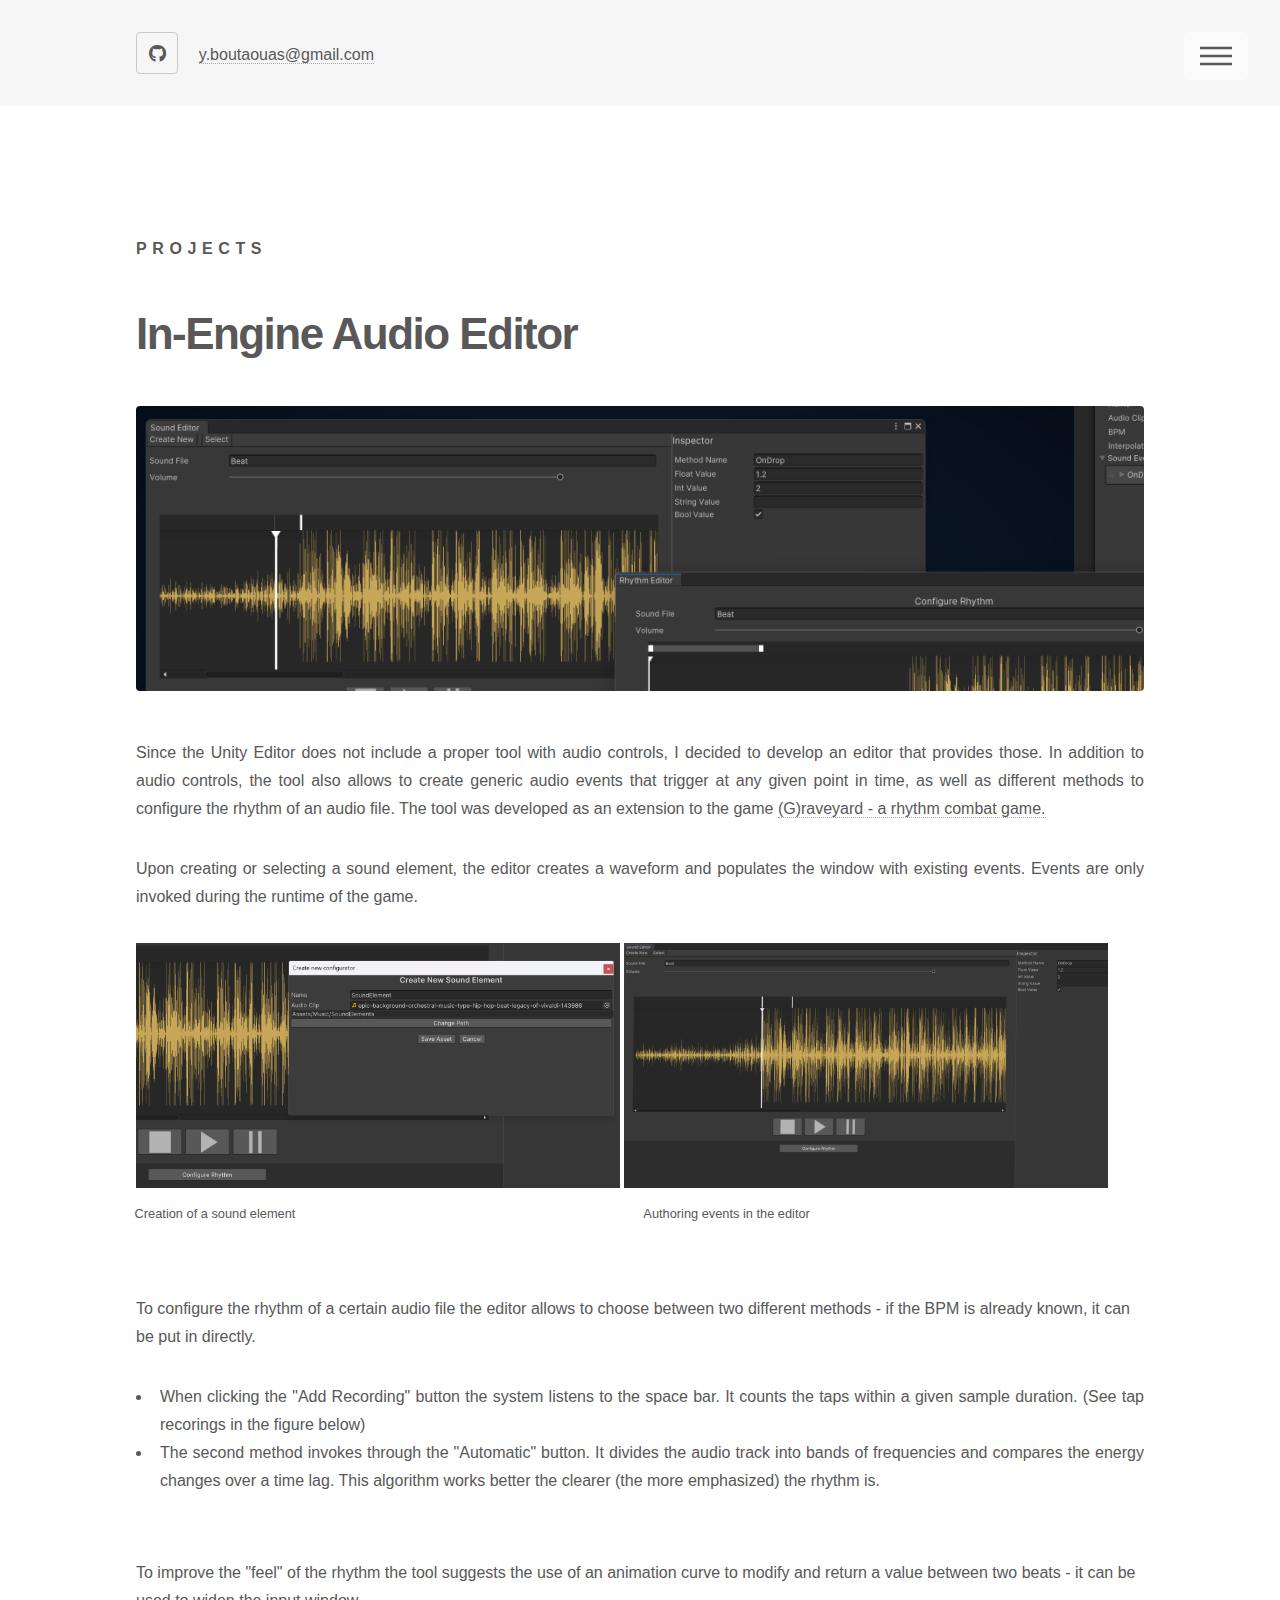
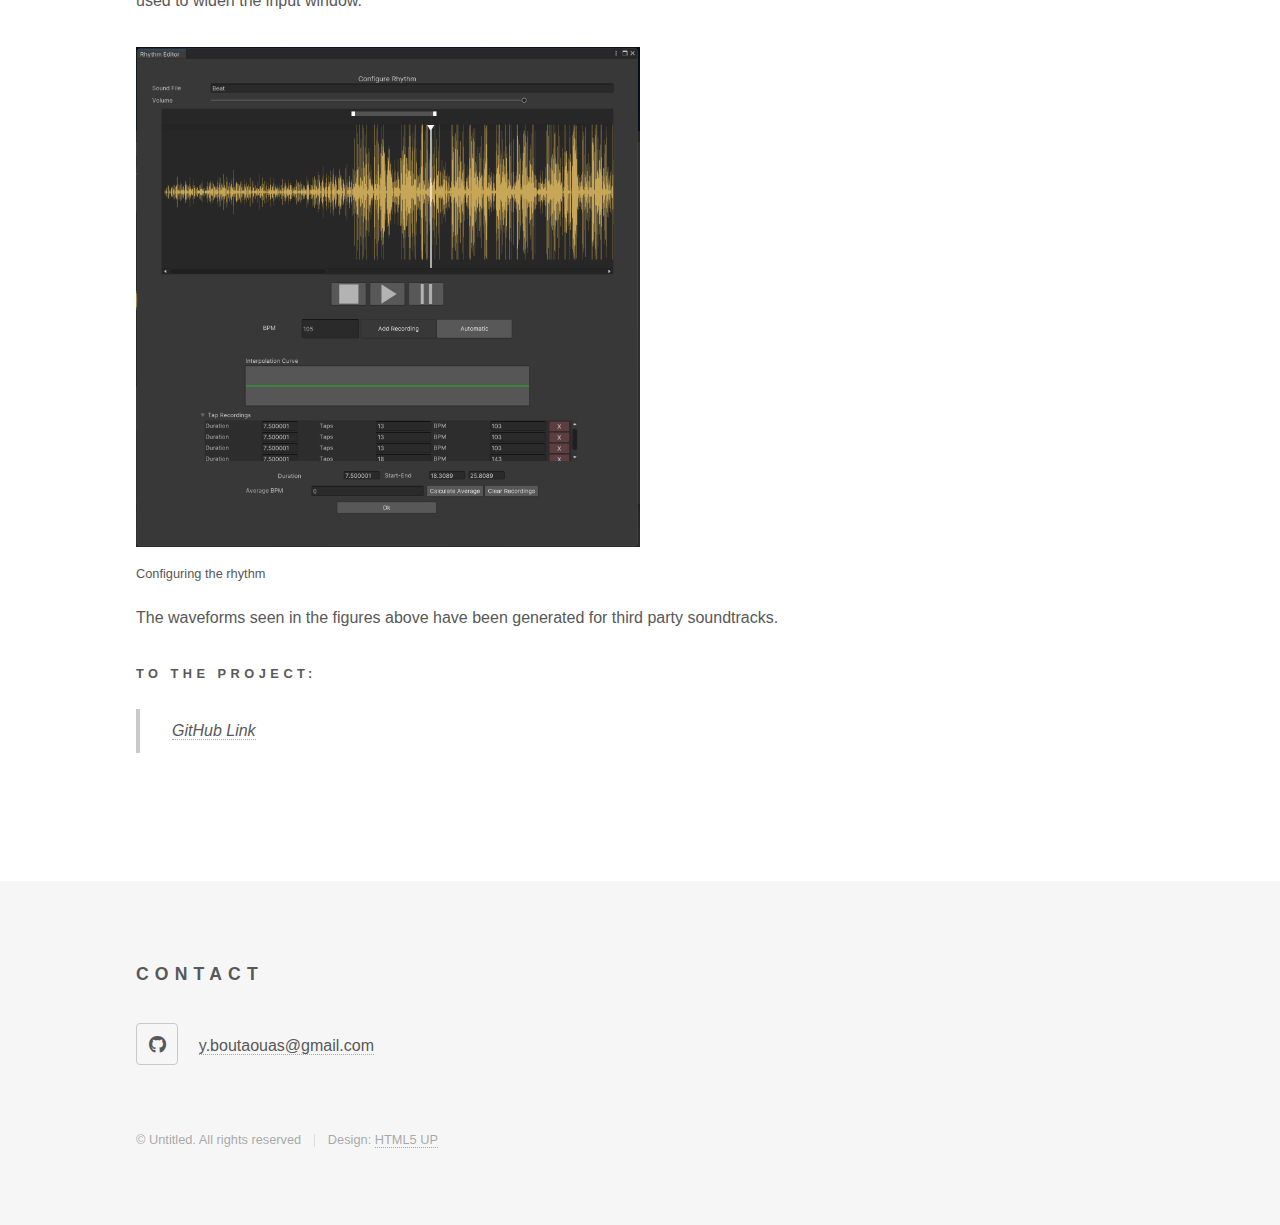
<file: src/main/resources/static/crowdsimulation.html>
<!DOCTYPE HTML>
<!--
	Phantom by HTML5 UP
	html5up.net | @ajlkn
	Free for personal and commercial use under the CCA 3.0 license (html5up.net/license)
-->
<html>
	<head>
		<title>In-Engine Audio Editor</title>
		<meta charset="utf-8" />
		<meta name="viewport" content="width=device-width, initial-scale=1, user-scalable=no" />
		<link rel="stylesheet" href="assets/css/main.css" />
		<noscript><link rel="stylesheet" href="assets/css/noscript.css" /></noscript>
	</head>
	<body class="is-preload">
		<!-- Wrapper -->
			<div id="wrapper">

				<footer id="footer" style="padding: 2em;">
					<div class="inner">
						<section>
							<ul class="icons">
								<li><a href="https://github.com/YassineBoutaouas" class="icon brands style2 fa-github"><span class="label">GitHub</span></a></li>
								<li><a href="mailto:y.boutaouas@gmail.com">y.boutaouas@gmail.com<span class="label"></span></a></li>
							</ul>
						</section>
					</div>
				</footer>

				<!-- Header -->
					<header id="header">
						<div class="inner">

							<!-- Logo -->
								<a href="index.html" class="logo">
									<span class="title">Projects</span>
								</a>

							<!-- Nav -->
								<nav>
									<ul>
										<li><a href="#menu">Menu</a></li>
									</ul>
								</nav>

						</div>
					</header>
					<button name="scrollback" id="scrollback" title="Back to top"></button>

				<!-- Menu -->
					<nav id="menu">
						<h2>Menu</h2>
						<ul>
							<li><a href="home.html">About Me</a></li>
							<li><a href="index.html">Projects</a></li>
							<li style="display: flex; flex-direction: row;">
								<a href="https://github.com/YassineBoutaouas" class="icon brands style2 fa-github"><span class="label">GitHub</span></a>
								<a href="mailto:y.boutaouas@gmail.com" class="icon solid style2 fa-envelope"><span class="label">Email</span></a>
							</li>
						</ul>
					</nav>

				<!-- Main -->
					<div id="main">
						<div class="inner">
							<h1>In-Engine Audio Editor</h1>
							<span class="image main"><img src="images/Tool_Banner.png" alt="" /></span>
							<p align = "justify">
								Since the Unity Editor does not include a proper tool with audio controls, I decided to develop an editor that provides those. 
								In addition to audio controls, the tool also allows to create generic audio events that trigger at any given point in time, as well as different methods to configure the rhythm of an audio file.
								The tool was developed as an extension to the game <a href="gameplay.html">(G)raveyard - a rhythm combat game.</a>
							</p>

							<section>
								<p align = "justify">
									Upon creating or selecting a sound element, the editor creates a waveform and populates the window with existing events. Events are only invoked during the runtime of the game.
								</p>
								<section>
									<img src = "images/SoundEditor_Create.png" alt="" style ="width:48%;height:48%;"/>
									<img src = "images/SoundEditor_Events.png" alt="" style ="width:48%;height:48%;"/>
								</section>
								<section class="row">
									<sub style="margin-left: 5px; display: block;">Creation of a sound element</sub>
									<sub style="margin-left: 31%; display: block;">Authoring events in the editor</sub>
								</section>
							</section>

							<table align = "justify">
								<p style="margin-top: 5%;">To configure the rhythm of a certain audio file the editor allows to choose between two different methods - if the BPM is already known, it can be put in directly.</p>
								<ul>
									<li align = "justify">
										When clicking the "Add Recording" button the system listens to the space bar. It counts the taps within a given sample duration. (See tap recorings in the figure below)
									</li>
									<li align = "justify">
										The second method invokes through the "Automatic" button. It divides the audio track into bands of frequencies and compares the energy changes over a time lag. 
										This algorithm works better the clearer (the more emphasized) the rhythm is.
									</li> 
								</ul>
							</table>

							<section>
								<p>To improve the "feel" of the rhythm the tool suggests the use of an animation curve to modify and return a value between two beats - it can be used to widen the input window.</p>
								<img src = "images/SoundEditor_Rhythm_config.png" alt="" style ="width:50%;height:50%;"/>
								<sub style="display: block;">Configuring the rhythm</sub>
							</section>
							
							<p>The waveforms seen in the figures above have been generated for third party soundtracks.</p>

						</div>
						
						<div class="inner">
							<h4>To the project:</h4>
							<blockquote><a href ="https://github.com/YassineBoutaouas/BeatDetection">GitHub Link</a></blockquote>
						</div>
					</div>

				<!-- Footer -->
					<footer id="footer">
						<div class="inner">
							<section>
								<h2>Contact</h2>
								<ul class="icons">
									<li><a href="https://github.com/YassineBoutaouas" class="icon brands style2 fa-github"><span class="label">GitHub</span></a></li>
									<li><a href="mailto:y.boutaouas@gmail.com">y.boutaouas@gmail.com<span class="label"></span></a></li>
								</ul>
							</section>
							<ul class="copyright">
								<li>&copy; Untitled. All rights reserved</li><li>Design: <a href="http://html5up.net">HTML5 UP</a></li>
							</ul>
						</div>
					</footer>

			</div>

		<!-- Scripts -->
			<script src="assets/js/jquery.min.js"></script>
			<script src="assets/js/browser.min.js"></script>
			<script src="assets/js/breakpoints.min.js"></script>
			<script src="assets/js/util.js"></script>
			<script src="assets/js/main.js"></script>

	</body>
</html>
</file>
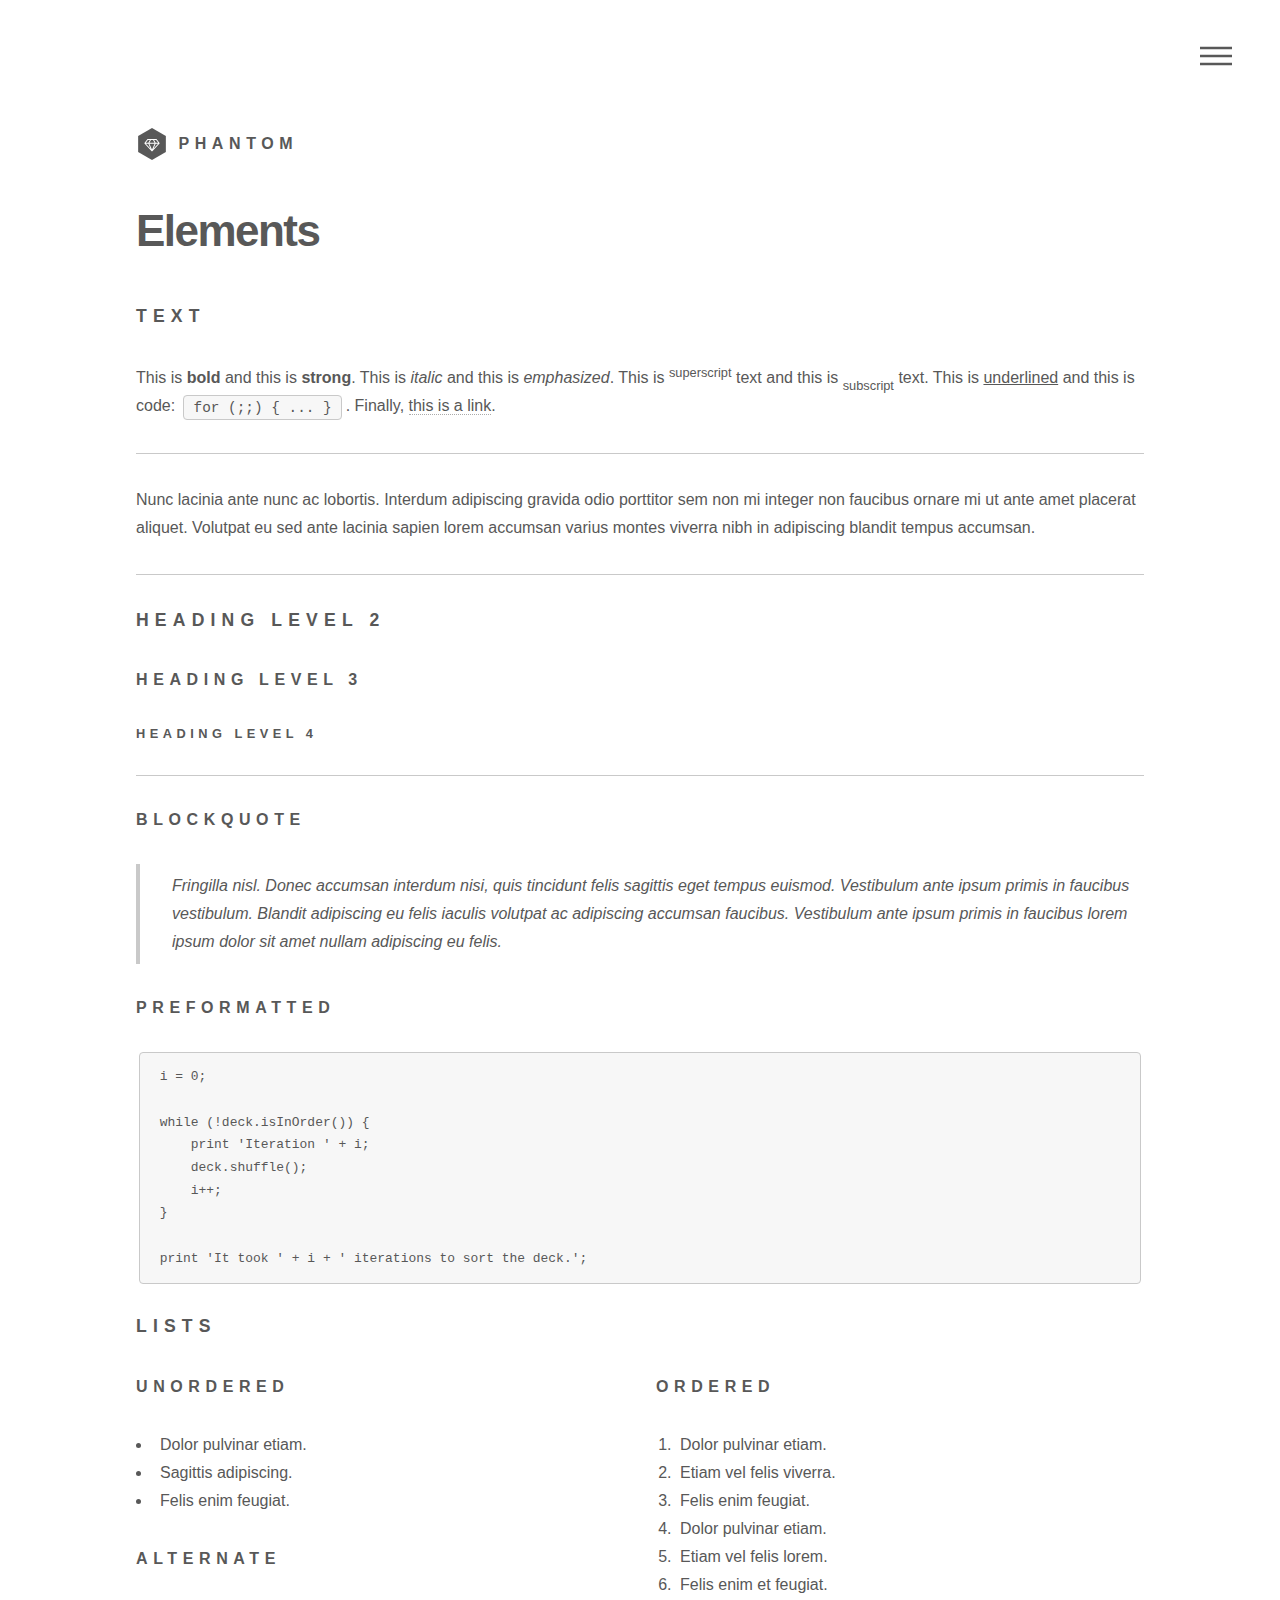
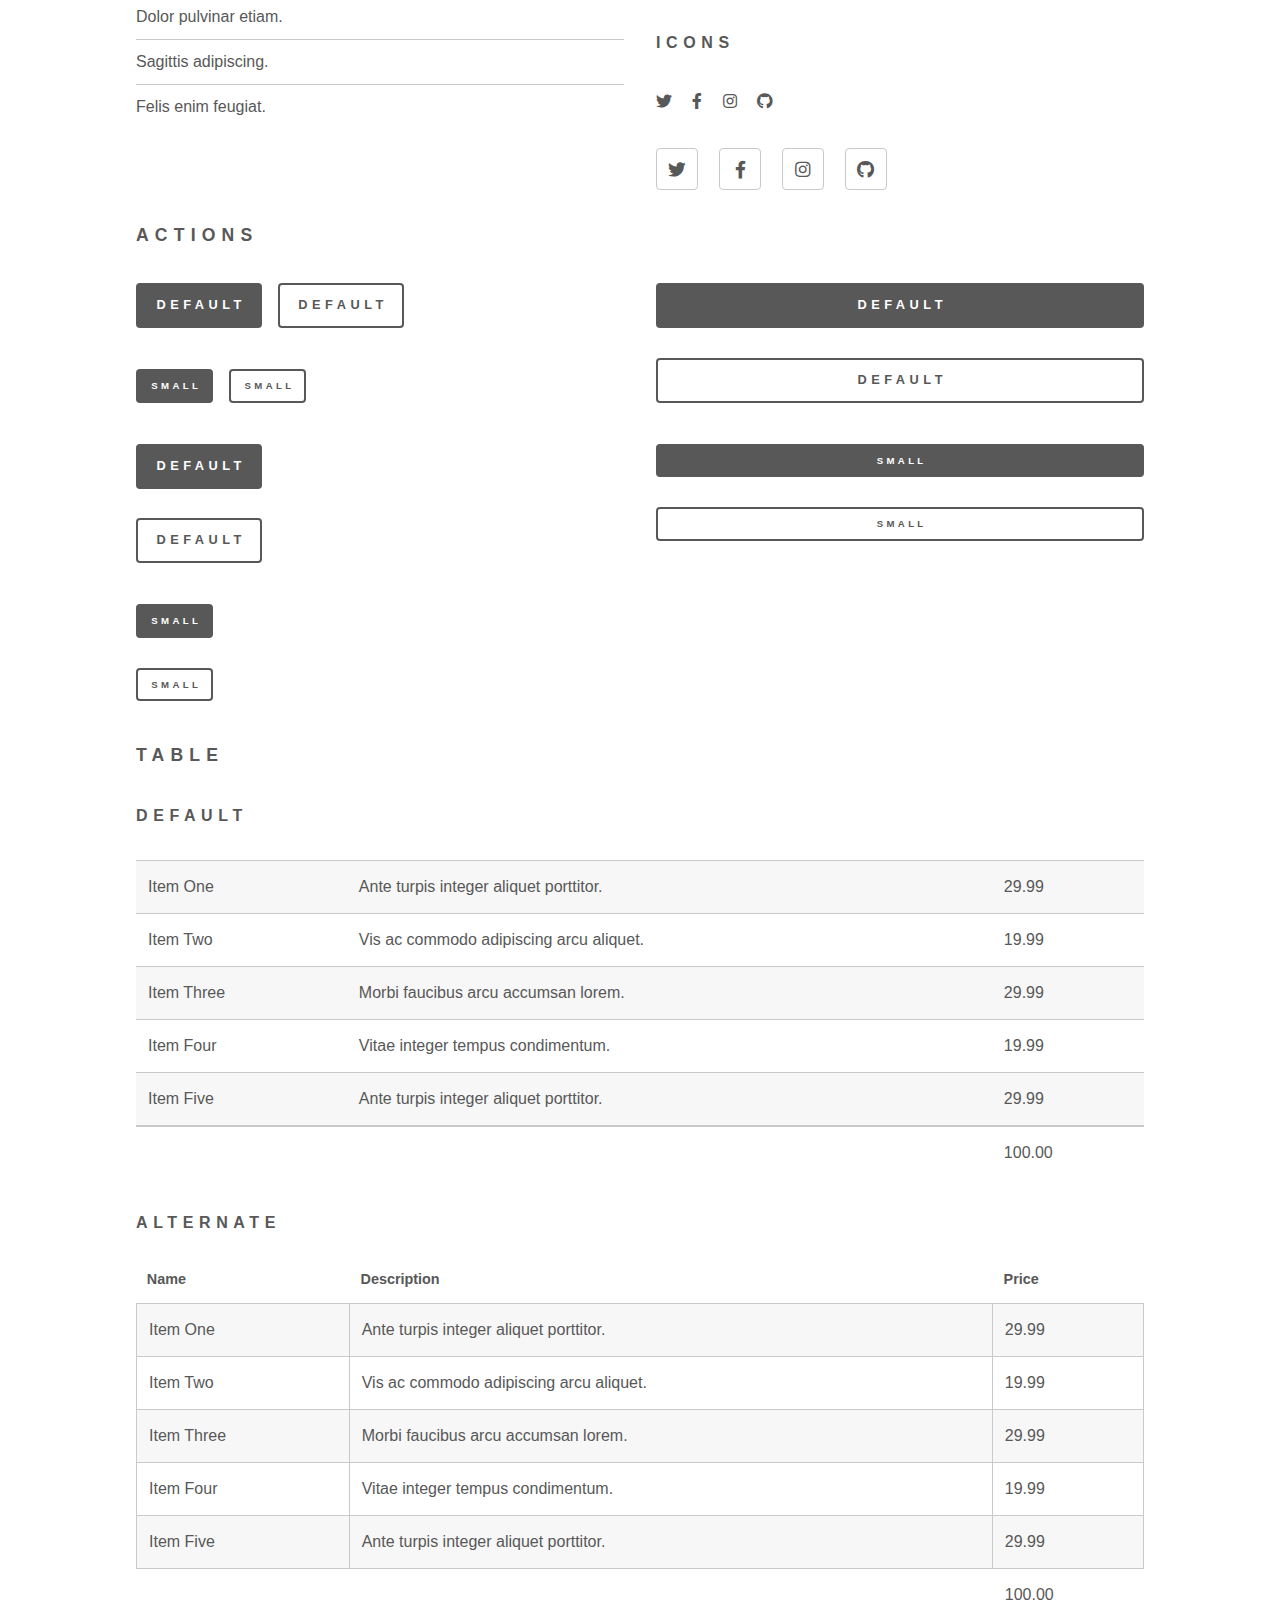
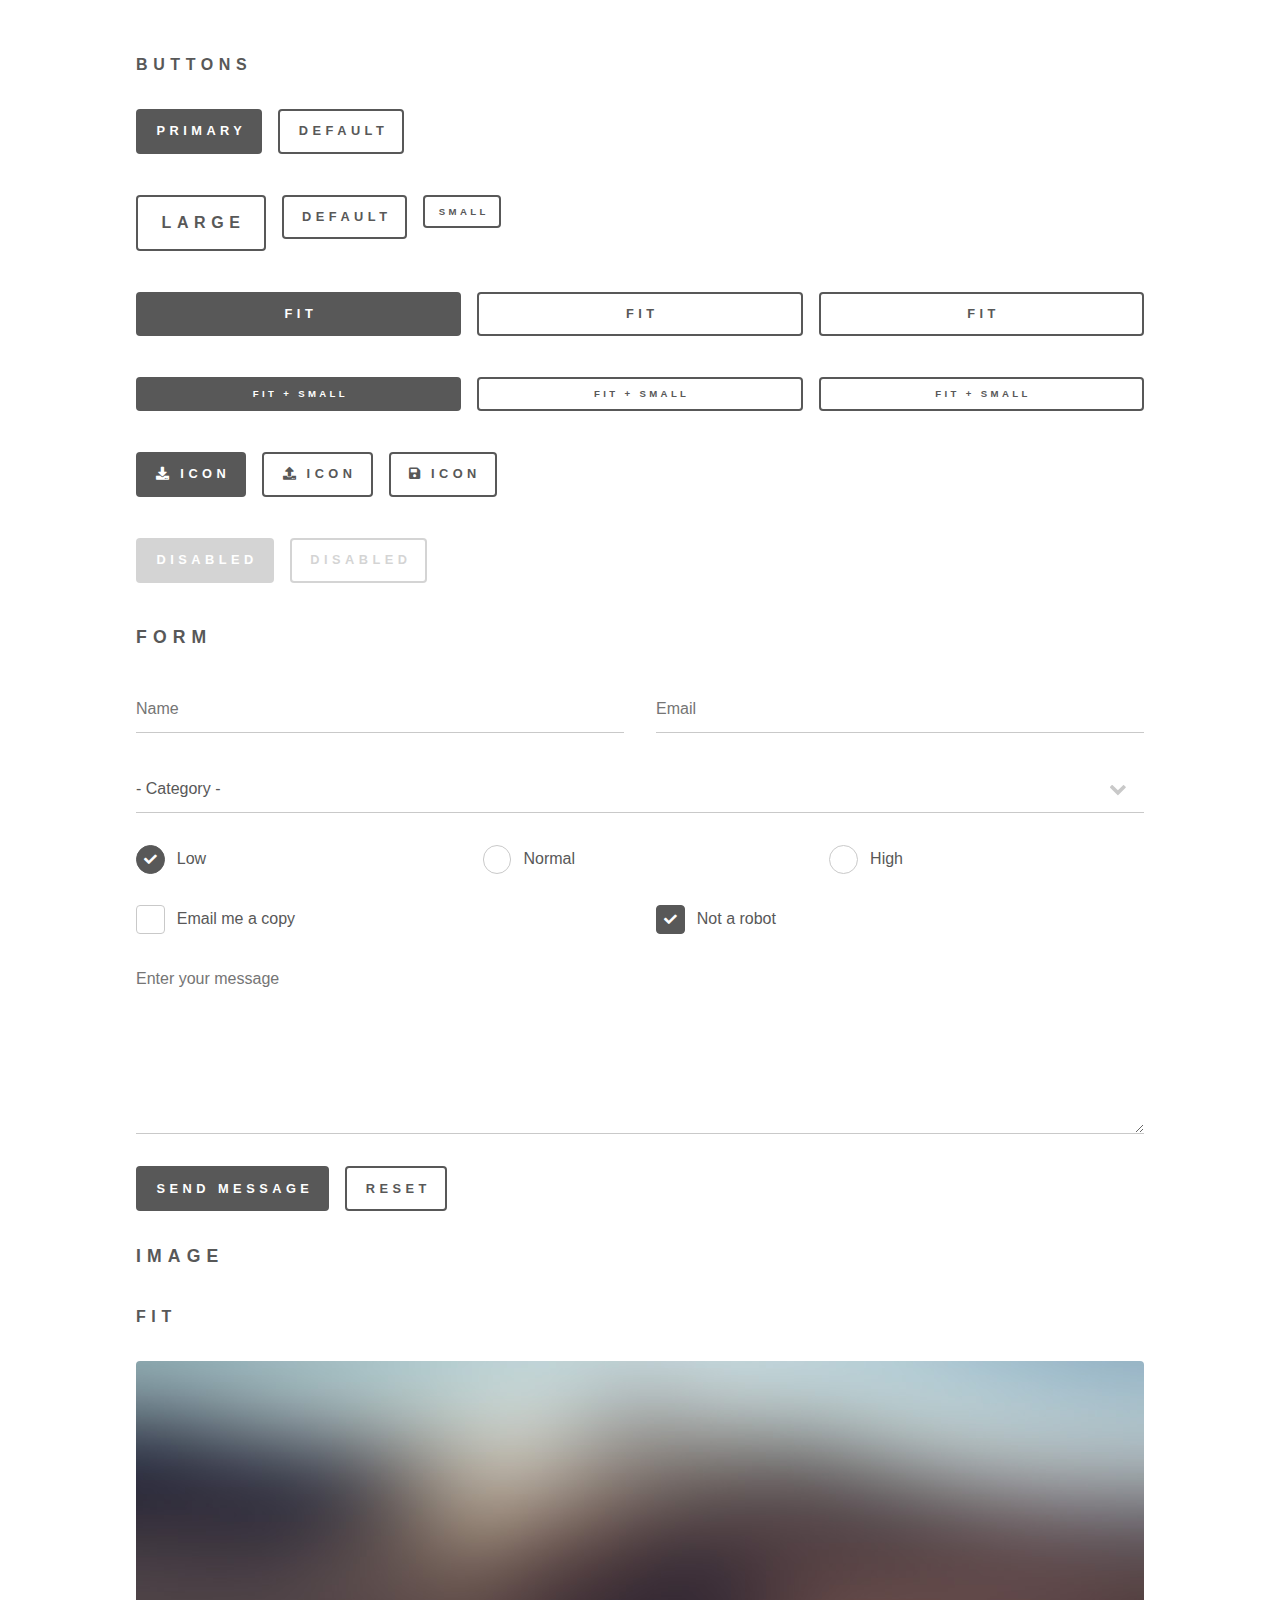
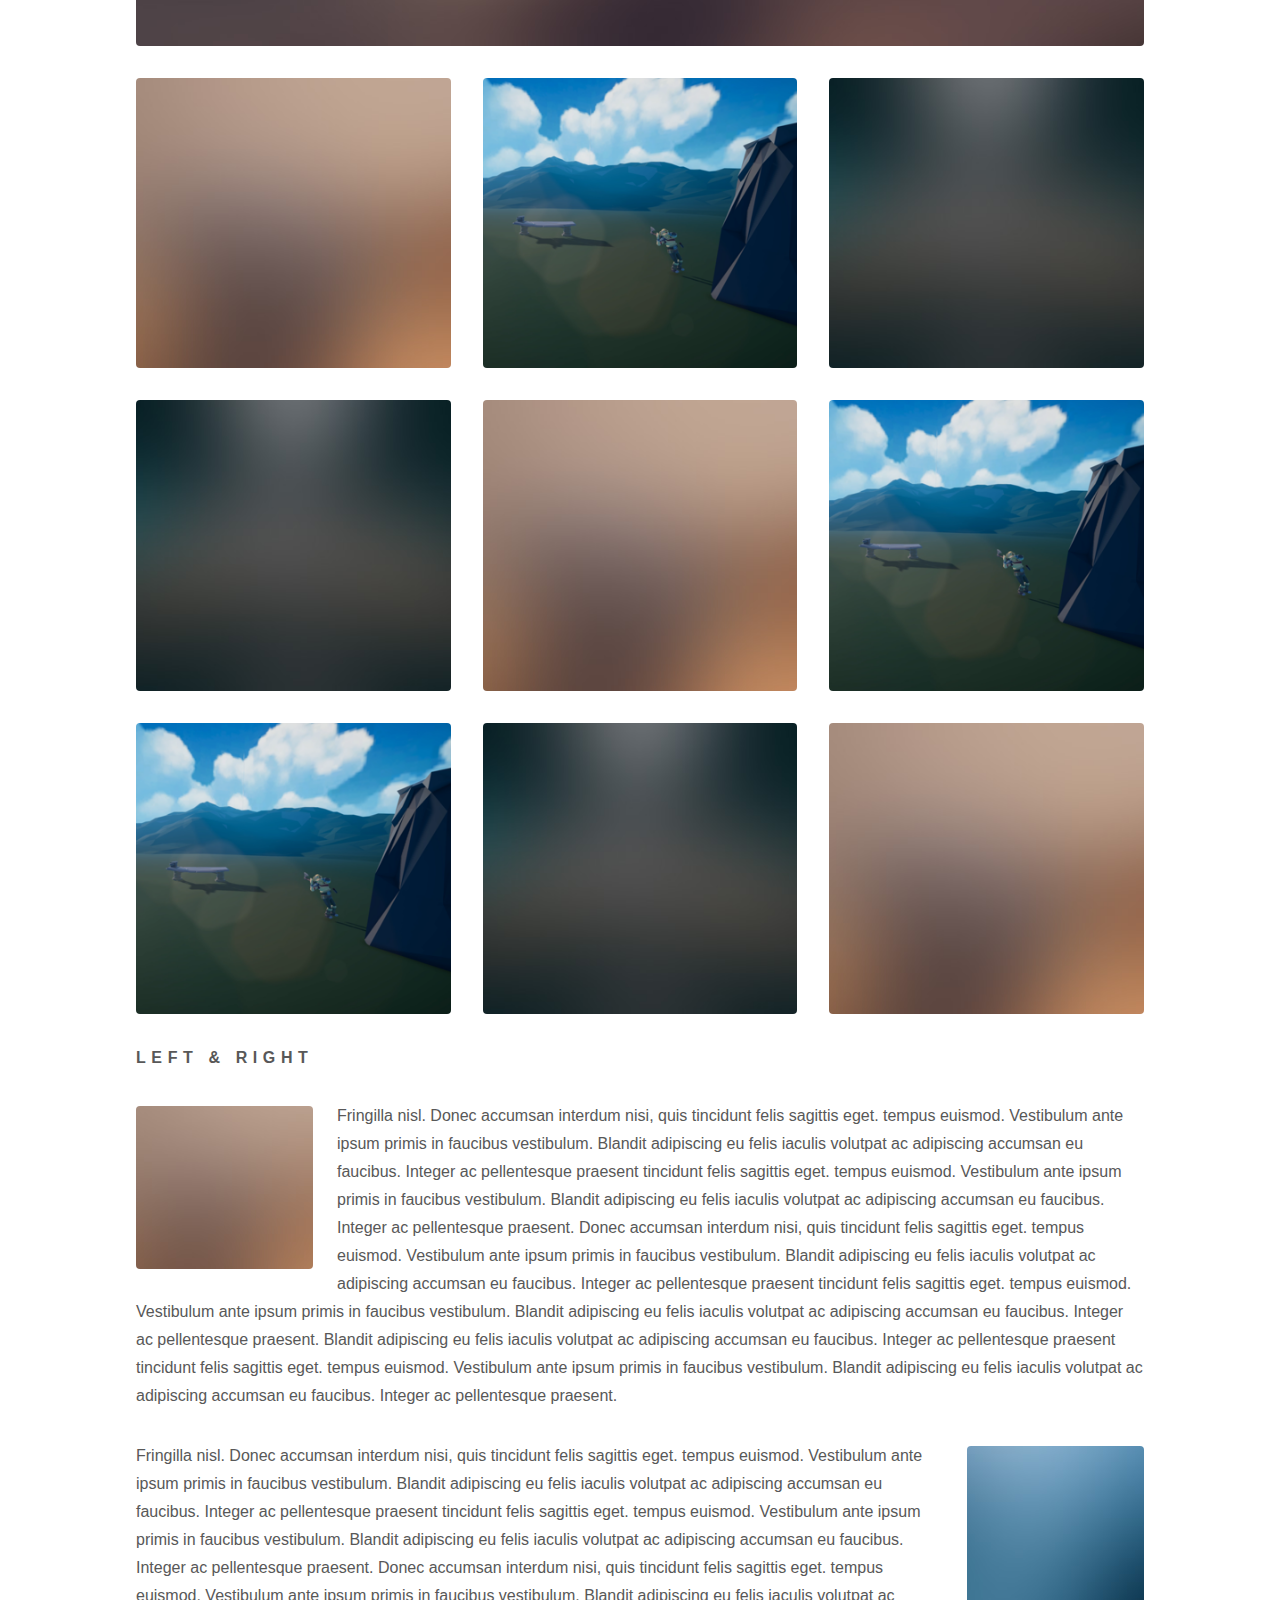
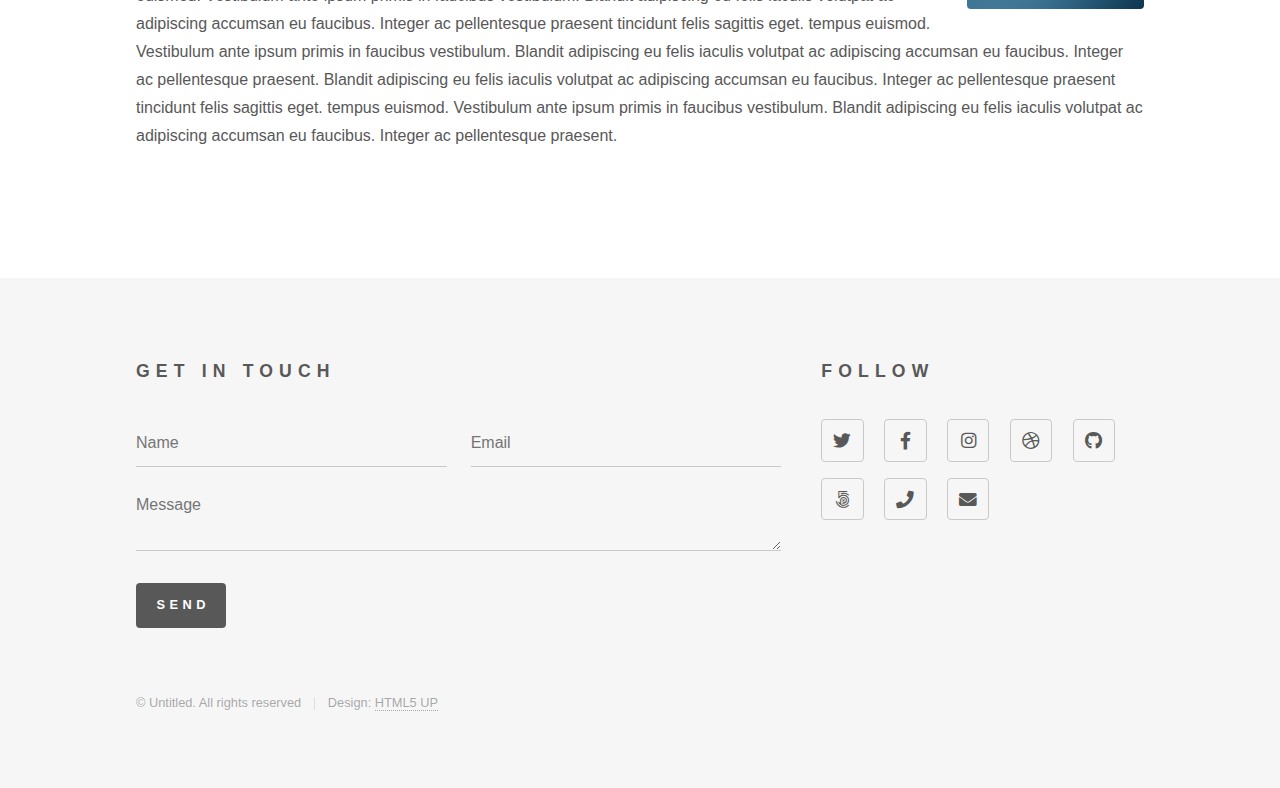
<file: src/main/resources/static/elements.html>
<!DOCTYPE HTML>
<!--
	Phantom by HTML5 UP
	html5up.net | @ajlkn
	Free for personal and commercial use under the CCA 3.0 license (html5up.net/license)
-->
<html>
	<head>
		<title>Elements - Phantom by HTML5 UP</title>
		<meta charset="utf-8" />
		<meta name="viewport" content="width=device-width, initial-scale=1, user-scalable=no" />
		<link rel="stylesheet" href="assets/css/main.css" />
		<noscript><link rel="stylesheet" href="assets/css/noscript.css" /></noscript>
	</head>
	<body class="is-preload">
		<!-- Wrapper -->
			<div id="wrapper">

				<!-- Header -->
					<header id="header">
						<div class="inner">

							<!-- Logo -->
								<a href="index.html" class="logo">
									<span class="symbol"><img src="images/logo.svg" alt="" /></span><span class="title">Phantom</span>
								</a>

							<!-- Nav -->
								<nav>
									<ul>
										<li><a href="#menu">Menu</a></li>
									</ul>
								</nav>

						</div>
					</header>

				<!-- Menu -->
					<nav id="menu">
						<h2>Menu</h2>
						<ul>
							<li><a href="index.html">Home</a></li>
							<li><a href="generic.html">Projects</a></li>
							<li><a href="generic.html">Contact</a></li>
							<li><a href="generic.html">Application</a></li>
							<li><a href="elements.html">References</a></li>
						</ul>
					</nav>

				<!-- Main -->
					<div id="main">
						<div class="inner">
							<h1>Elements</h1>

							<!-- Text -->
								<section>
									<h2>Text</h2>
									<p>This is <b>bold</b> and this is <strong>strong</strong>. This is <i>italic</i> and this is <em>emphasized</em>.
									This is <sup>superscript</sup> text and this is <sub>subscript</sub> text.
									This is <u>underlined</u> and this is code: <code>for (;;) { ... }</code>. Finally, <a href="#">this is a link</a>.</p>
									<hr />
									<p>Nunc lacinia ante nunc ac lobortis. Interdum adipiscing gravida odio porttitor sem non mi integer non faucibus ornare mi ut ante amet placerat aliquet. Volutpat eu sed ante lacinia sapien lorem accumsan varius montes viverra nibh in adipiscing blandit tempus accumsan.</p>
									<hr />
									<h2>Heading Level 2</h2>
									<h3>Heading Level 3</h3>
									<h4>Heading Level 4</h4>
									<hr />
									<h3>Blockquote</h3>
									<blockquote>Fringilla nisl. Donec accumsan interdum nisi, quis tincidunt felis sagittis eget tempus euismod. Vestibulum ante ipsum primis in faucibus vestibulum. Blandit adipiscing eu felis iaculis volutpat ac adipiscing accumsan faucibus. Vestibulum ante ipsum primis in faucibus lorem ipsum dolor sit amet nullam adipiscing eu felis.</blockquote>
									<h3>Preformatted</h3>
									<pre><code>i = 0;

while (!deck.isInOrder()) {
    print 'Iteration ' + i;
    deck.shuffle();
    i++;
}

print 'It took ' + i + ' iterations to sort the deck.';</code></pre>
								</section>

							<!-- Lists -->
								<section>
									<h2>Lists</h2>
									<div class="row">
										<div class="col-6 col-12-medium">
											<h3>Unordered</h3>
											<ul>
												<li>Dolor pulvinar etiam.</li>
												<li>Sagittis adipiscing.</li>
												<li>Felis enim feugiat.</li>
											</ul>
											<h3>Alternate</h3>
											<ul class="alt">
												<li>Dolor pulvinar etiam.</li>
												<li>Sagittis adipiscing.</li>
												<li>Felis enim feugiat.</li>
											</ul>
										</div>
										<div class="col-6 col-12-medium">
											<h3>Ordered</h3>
											<ol>
												<li>Dolor pulvinar etiam.</li>
												<li>Etiam vel felis viverra.</li>
												<li>Felis enim feugiat.</li>
												<li>Dolor pulvinar etiam.</li>
												<li>Etiam vel felis lorem.</li>
												<li>Felis enim et feugiat.</li>
											</ol>
											<h3>Icons</h3>
											<ul class="icons">
												<li><a href="#" class="icon brands style1 fa-twitter"><span class="label">Twitter</span></a></li>
												<li><a href="#" class="icon brands style1 fa-facebook-f"><span class="label">Facebook</span></a></li>
												<li><a href="#" class="icon brands style1 fa-instagram"><span class="label">Instagram</span></a></li>
												<li><a href="#" class="icon brands style1 fa-github"><span class="label">Github</span></a></li>
											</ul>
											<ul class="icons">
												<li><a href="#" class="icon brands style2 fa-twitter"><span class="label">Twitter</span></a></li>
												<li><a href="#" class="icon brands style2 fa-facebook-f"><span class="label">Facebook</span></a></li>
												<li><a href="#" class="icon brands style2 fa-instagram"><span class="label">Instagram</span></a></li>
												<li><a href="#" class="icon brands style2 fa-github"><span class="label">Github</span></a></li>
											</ul>
										</div>
									</div>
									<h2>Actions</h2>
									<div class="row">
										<div class="col-6 col-12-medium">
											<ul class="actions">
												<li><a href="#" class="button primary">Default</a></li>
												<li><a href="#" class="button">Default</a></li>
											</ul>
											<ul class="actions small">
												<li><a href="#" class="button primary small">Small</a></li>
												<li><a href="#" class="button small">Small</a></li>
											</ul>
											<ul class="actions stacked">
												<li><a href="#" class="button primary">Default</a></li>
												<li><a href="#" class="button">Default</a></li>
											</ul>
											<ul class="actions stacked">
												<li><a href="#" class="button primary small">Small</a></li>
												<li><a href="#" class="button small">Small</a></li>
											</ul>
										</div>
										<div class="col-6 col-12-medium">
											<ul class="actions stacked">
												<li><a href="#" class="button primary fit">Default</a></li>
												<li><a href="#" class="button fit">Default</a></li>
											</ul>
											<ul class="actions stacked">
												<li><a href="#" class="button primary small fit">Small</a></li>
												<li><a href="#" class="button small fit">Small</a></li>
											</ul>
										</div>
									</div>
								</section>

							<!-- Table -->
								<section>
									<h2>Table</h2>
									<h3>Default</h3>
									<div class="table-wrapper">
										<table>
											<!-- <thead>
												<tr>
													<th>Name</th>
													<th>Description</th>
													<th>Price</th>
												</tr>
											</thead> -->
											<tbody>
												<tr>
													<td>Item One</td>
													<td>Ante turpis integer aliquet porttitor.</td>
													<td>29.99</td>
												</tr>
												<tr>
													<td>Item Two</td>
													<td>Vis ac commodo adipiscing arcu aliquet.</td>
													<td>19.99</td>
												</tr>
												<tr>
													<td>Item Three</td>
													<td> Morbi faucibus arcu accumsan lorem.</td>
													<td>29.99</td>
												</tr>
												<tr>
													<td>Item Four</td>
													<td>Vitae integer tempus condimentum.</td>
													<td>19.99</td>
												</tr>
												<tr>
													<td>Item Five</td>
													<td>Ante turpis integer aliquet porttitor.</td>
													<td>29.99</td>
												</tr>
											</tbody>
											<tfoot>
												<tr>
													<td colspan="2"></td>
													<td>100.00</td>
												</tr>
											</tfoot>
										</table>
									</div>

									<h3>Alternate</h3>
									<div class="table-wrapper">
										<table class="alt">
											<thead>
												<tr>
													<th>Name</th>
													<th>Description</th>
													<th>Price</th>
												</tr>
											</thead>
											<tbody>
												<tr>
													<td>Item One</td>
													<td>Ante turpis integer aliquet porttitor.</td>
													<td>29.99</td>
												</tr>
												<tr>
													<td>Item Two</td>
													<td>Vis ac commodo adipiscing arcu aliquet.</td>
													<td>19.99</td>
												</tr>
												<tr>
													<td>Item Three</td>
													<td> Morbi faucibus arcu accumsan lorem.</td>
													<td>29.99</td>
												</tr>
												<tr>
													<td>Item Four</td>
													<td>Vitae integer tempus condimentum.</td>
													<td>19.99</td>
												</tr>
												<tr>
													<td>Item Five</td>
													<td>Ante turpis integer aliquet porttitor.</td>
													<td>29.99</td>
												</tr>
											</tbody>
											<tfoot>
												<tr>
													<td colspan="2"></td>
													<td>100.00</td>
												</tr>
											</tfoot>
										</table>
									</div>
								</section>

							<!-- Buttons -->
								<section>
									<h3>Buttons</h3>
									<ul class="actions">
										<li><a href="#" class="button primary">Primary</a></li>
										<li><a href="#" class="button">Default</a></li>
									</ul>
									<ul class="actions">
										<li><a href="#" class="button large">Large</a></li>
										<li><a href="#" class="button">Default</a></li>
										<li><a href="#" class="button small">Small</a></li>
									</ul>
									<ul class="actions fit">
										<li><a href="#" class="button primary fit">Fit</a></li>
										<li><a href="#" class="button fit">Fit</a></li>
										<li><a href="#" class="button fit">Fit</a></li>
									</ul>
									<ul class="actions fit small">
										<li><a href="#" class="button primary fit small">Fit + Small</a></li>
										<li><a href="#" class="button fit small">Fit + Small</a></li>
										<li><a href="#" class="button fit small">Fit + Small</a></li>
									</ul>
									<ul class="actions">
										<li><a href="#" class="button primary icon solid fa-download">Icon</a></li>
										<li><a href="#" class="button icon solid fa-upload">Icon</a></li>
										<li><a href="#" class="button icon solid fa-save">Icon</a></li>
									</ul>
									<ul class="actions">
										<li><span class="button primary disabled">Disabled</span></li>
										<li><span class="button disabled">Disabled</span></li>
									</ul>
								</section>

							<!-- Form -->
								<section>
									<h2>Form</h2>
									<form method="post" action="#">
										<div class="row gtr-uniform">
											<div class="col-6 col-12-xsmall">
												<input type="text" name="demo-name" id="demo-name" value="" placeholder="Name" />
											</div>
											<div class="col-6 col-12-xsmall">
												<input type="email" name="demo-email" id="demo-email" value="" placeholder="Email" />
											</div>
											<div class="col-12">
												<select name="demo-category" id="demo-category">
													<option value="">- Category -</option>
													<option value="1">Manufacturing</option>
													<option value="1">Shipping</option>
													<option value="1">Administration</option>
													<option value="1">Human Resources</option>
												</select>
											</div>
											<div class="col-4 col-12-small">
												<input type="radio" id="demo-priority-low" name="demo-priority" checked>
												<label for="demo-priority-low">Low</label>
											</div>
											<div class="col-4 col-12-small">
												<input type="radio" id="demo-priority-normal" name="demo-priority">
												<label for="demo-priority-normal">Normal</label>
											</div>
											<div class="col-4 col-12-small">
												<input type="radio" id="demo-priority-high" name="demo-priority">
												<label for="demo-priority-high">High</label>
											</div>
											<div class="col-6 col-12-small">
												<input type="checkbox" id="demo-copy" name="demo-copy">
												<label for="demo-copy">Email me a copy</label>
											</div>
											<div class="col-6 col-12-small">
												<input type="checkbox" id="demo-human" name="demo-human" checked>
												<label for="demo-human">Not a robot</label>
											</div>
											<div class="col-12">
												<textarea name="demo-message" id="demo-message" placeholder="Enter your message" rows="6"></textarea>
											</div>
											<div class="col-12">
												<ul class="actions">
													<li><input type="submit" value="Send Message" class="primary" /></li>
													<li><input type="reset" value="Reset" /></li>
												</ul>
											</div>
										</div>
									</form>
								</section>

							<!-- Image -->
								<section>
									<h2>Image</h2>
									<h3>Fit</h3>
									<div class="box alt">
										<div class="row gtr-uniform">
											<div class="col-12"><span class="image fit"><img src="images/pic13.jpg" alt="" /></span></div>
											<div class="col-4"><span class="image fit"><img src="images/pic01.jpg" alt="" /></span></div>
											<div class="col-4"><span class="image fit"><img src="images/GOAP_Pic.png" alt="" /></span></div>
											<div class="col-4"><span class="image fit"><img src="images/pic03.jpg" alt="" /></span></div>
											<div class="col-4"><span class="image fit"><img src="images/pic03.jpg" alt="" /></span></div>
											<div class="col-4"><span class="image fit"><img src="images/pic01.jpg" alt="" /></span></div>
											<div class="col-4"><span class="image fit"><img src="images/GOAP_Pic.png" alt="" /></span></div>
											<div class="col-4"><span class="image fit"><img src="images/GOAP_Pic.png" alt="" /></span></div>
											<div class="col-4"><span class="image fit"><img src="images/pic03.jpg" alt="" /></span></div>
											<div class="col-4"><span class="image fit"><img src="images/pic01.jpg" alt="" /></span></div>
										</div>
									</div>
									<h3>Left &amp; Right</h3>
									<p><span class="image left"><img src="images/pic14.jpg" alt="" /></span>Fringilla nisl. Donec accumsan interdum nisi, quis tincidunt felis sagittis eget. tempus euismod. Vestibulum ante ipsum primis in faucibus vestibulum. Blandit adipiscing eu felis iaculis volutpat ac adipiscing accumsan eu faucibus. Integer ac pellentesque praesent tincidunt felis sagittis eget. tempus euismod. Vestibulum ante ipsum primis in faucibus vestibulum. Blandit adipiscing eu felis iaculis volutpat ac adipiscing accumsan eu faucibus. Integer ac pellentesque praesent. Donec accumsan interdum nisi, quis tincidunt felis sagittis eget. tempus euismod. Vestibulum ante ipsum primis in faucibus vestibulum. Blandit adipiscing eu felis iaculis volutpat ac adipiscing accumsan eu faucibus. Integer ac pellentesque praesent tincidunt felis sagittis eget. tempus euismod. Vestibulum ante ipsum primis in faucibus vestibulum. Blandit adipiscing eu felis iaculis volutpat ac adipiscing accumsan eu faucibus. Integer ac pellentesque praesent. Blandit adipiscing eu felis iaculis volutpat ac adipiscing accumsan eu faucibus. Integer ac pellentesque praesent tincidunt felis sagittis eget. tempus euismod. Vestibulum ante ipsum primis in faucibus vestibulum. Blandit adipiscing eu felis iaculis volutpat ac adipiscing accumsan eu faucibus. Integer ac pellentesque praesent.</p>
									<p><span class="image right"><img src="images/pic15.jpg" alt="" /></span>Fringilla nisl. Donec accumsan interdum nisi, quis tincidunt felis sagittis eget. tempus euismod. Vestibulum ante ipsum primis in faucibus vestibulum. Blandit adipiscing eu felis iaculis volutpat ac adipiscing accumsan eu faucibus. Integer ac pellentesque praesent tincidunt felis sagittis eget. tempus euismod. Vestibulum ante ipsum primis in faucibus vestibulum. Blandit adipiscing eu felis iaculis volutpat ac adipiscing accumsan eu faucibus. Integer ac pellentesque praesent. Donec accumsan interdum nisi, quis tincidunt felis sagittis eget. tempus euismod. Vestibulum ante ipsum primis in faucibus vestibulum. Blandit adipiscing eu felis iaculis volutpat ac adipiscing accumsan eu faucibus. Integer ac pellentesque praesent tincidunt felis sagittis eget. tempus euismod. Vestibulum ante ipsum primis in faucibus vestibulum. Blandit adipiscing eu felis iaculis volutpat ac adipiscing accumsan eu faucibus. Integer ac pellentesque praesent. Blandit adipiscing eu felis iaculis volutpat ac adipiscing accumsan eu faucibus. Integer ac pellentesque praesent tincidunt felis sagittis eget. tempus euismod. Vestibulum ante ipsum primis in faucibus vestibulum. Blandit adipiscing eu felis iaculis volutpat ac adipiscing accumsan eu faucibus. Integer ac pellentesque praesent.</p>
								</section>

						</div>
					</div>

				<!-- Footer -->
					<footer id="footer">
						<div class="inner">
							<section>
								<h2>Get in touch</h2>
								<form method="post" action="#">
									<div class="fields">
										<div class="field half">
											<input type="text" name="name" id="name" placeholder="Name" />
										</div>
										<div class="field half">
											<input type="email" name="email" id="email" placeholder="Email" />
										</div>
										<div class="field">
											<textarea name="message" id="message" placeholder="Message"></textarea>
										</div>
									</div>
									<ul class="actions">
										<li><input type="submit" value="Send" class="primary" /></li>
									</ul>
								</form>
							</section>
							<section>
								<h2>Follow</h2>
								<ul class="icons">
									<li><a href="#" class="icon brands style2 fa-twitter"><span class="label">Twitter</span></a></li>
									<li><a href="#" class="icon brands style2 fa-facebook-f"><span class="label">Facebook</span></a></li>
									<li><a href="#" class="icon brands style2 fa-instagram"><span class="label">Instagram</span></a></li>
									<li><a href="#" class="icon brands style2 fa-dribbble"><span class="label">Dribbble</span></a></li>
									<li><a href="#" class="icon brands style2 fa-github"><span class="label">GitHub</span></a></li>
									<li><a href="#" class="icon brands style2 fa-500px"><span class="label">500px</span></a></li>
									<li><a href="#" class="icon solid style2 fa-phone"><span class="label">Phone</span></a></li>
									<li><a href="#" class="icon solid style2 fa-envelope"><span class="label">Email</span></a></li>
								</ul>
							</section>
							<ul class="copyright">
								<li>&copy; Untitled. All rights reserved</li><li>Design: <a href="http://html5up.net">HTML5 UP</a></li>
							</ul>
						</div>
					</footer>

			</div>

		<!-- Scripts -->
			<script src="assets/js/jquery.min.js"></script>
			<script src="assets/js/browser.min.js"></script>
			<script src="assets/js/breakpoints.min.js"></script>
			<script src="assets/js/util.js"></script>
			<script src="assets/js/main.js"></script>

	</body>
</html>
</file>
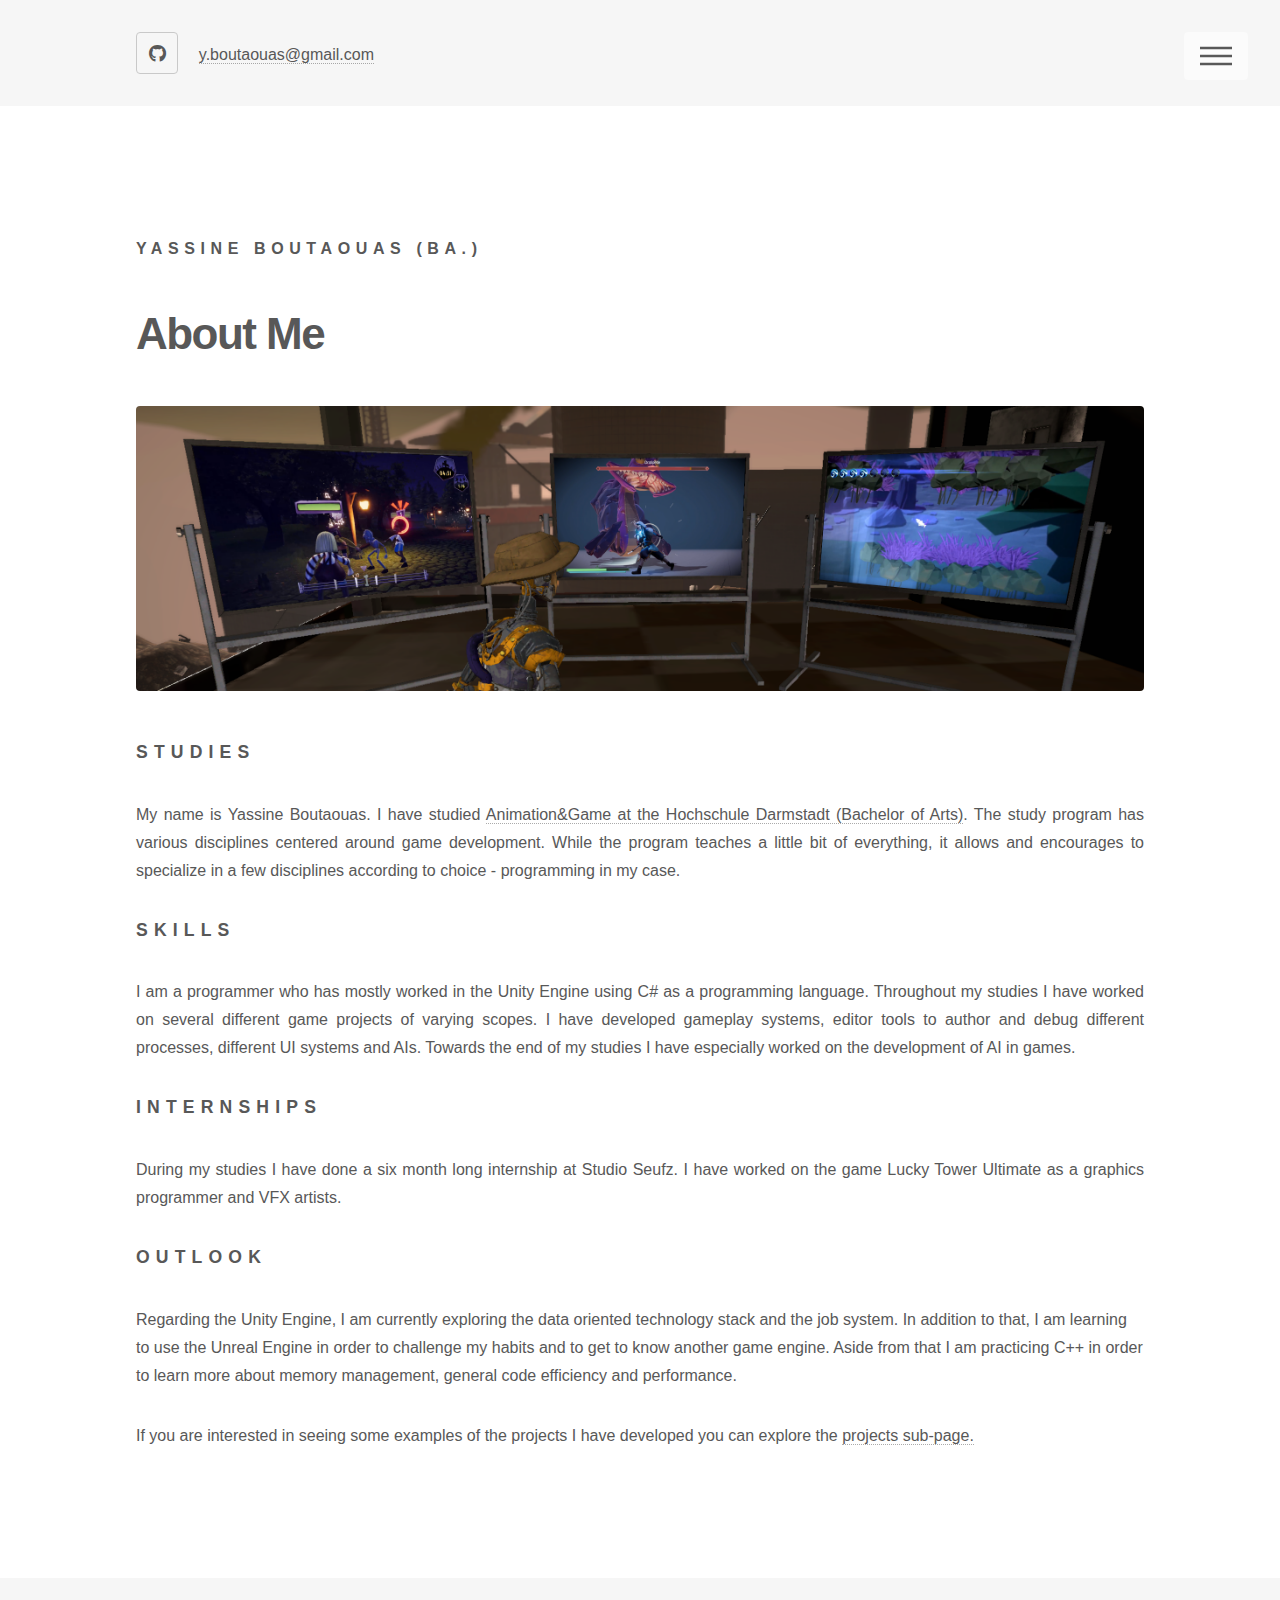
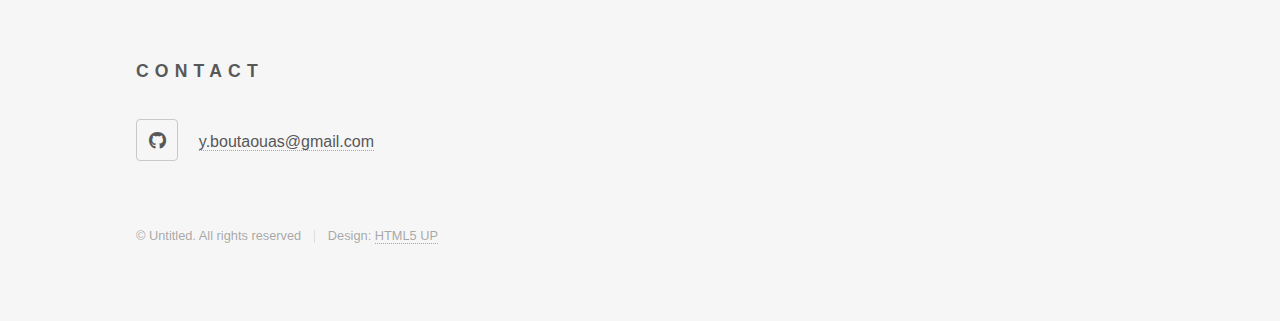
<file: src/main/resources/static/home.html>
<!DOCTYPE HTML>
<!--
	Phantom by HTML5 UP
	html5up.net | @ajlkn
	Free for personal and commercial use under the CCA 3.0 license (html5up.net/license)
-->
<html>
	<head>
		<title>About Me</title>
		<meta charset="utf-8" />
		<meta name="viewport" content="width=device-width, initial-scale=1, user-scalable=no" />
		<link rel="stylesheet" href="assets/css/main.css" />
		<noscript><link rel="stylesheet" href="assets/css/noscript.css" /></noscript>
	</head>
	<body class="is-preload">
		<!-- Wrapper -->
			<div id="wrapper">

				<footer id="footer" style="padding: 2em;">
					<div class="inner">
						<section>
							<ul class="icons">
								<li><a href="https://github.com/YassineBoutaouas" class="icon brands style2 fa-github"><span class="label">GitHub</span></a></li>
								<li><a href="mailto:y.boutaouas@gmail.com">y.boutaouas@gmail.com<span class="label"></span></a></li>
							</ul>
						</section>
					</div>
				</footer>

				<!-- Header -->
					<header id="header">
						<div class="inner">

							<!-- Logo -->
								<a href="index.html" class="logo">
									<span class="title">Yassine Boutaouas (BA.)</span>
								</a>

							<!-- Nav -->
								<nav>
									<ul>
										<li><a href="#menu">Menu</a></li>
									</ul>
								</nav>

						</div>
					</header>
					<button name="scrollback" id="scrollback" title="Back to top"></button>

				<!-- Menu -->
					<nav id="menu">
						<h2>Menu</h2>
						<ul>
							<li><a href="home.html">About Me</a></li>
							<li><a href="index.html">Projects</a></li>
							<li style="display: flex; flex-direction: row;">
								<a href="https://github.com/YassineBoutaouas" class="icon brands style2 fa-github"><span class="label">GitHub</span></a>
								<a href="mailto:y.boutaouas@gmail.com" class="icon solid style2 fa-envelope"><span class="label">Email</span></a>
							</li>
						</ul>
					</nav>

				<!-- Main -->
					<div id="main">
						<div class="inner">
							<h1>About Me</h1>
							<span class="image main"><img src="images/AboutMe_Banner.png" alt="" /></span>
							<h2>Studies</h2>
							<p align ="justify">
								My name is Yassine Boutaouas. I have studied <a href = "https://ag.mediencampus.h-da.de/">Animation&Game at the Hochschule Darmstadt (Bachelor of Arts)</a>. 
								The study program has various disciplines centered around game development. While the program teaches a little 
								bit of everything, it allows and encourages to specialize in a few disciplines according to choice - programming in my case.
							</p>
							<h2>Skills</h2>
							<p align ="justify">
								I am a programmer who has mostly worked in the Unity Engine using C# as a programming language. 
								Throughout my studies I have worked on several different game projects of varying scopes. I have developed gameplay 
								systems, editor tools to author and debug different processes, different UI systems and AIs. Towards the end of my studies I have especially worked on 
								the development of AI in games.
							</p>
							<h2>Internships</h2>
							<p align ="justify">
								During my studies I have done a six month long internship at Studio Seufz. I have worked on the game Lucky Tower Ultimate as a graphics programmer and VFX artists.
							</p>
							<h2>Outlook</h2>
							<p>
								Regarding the Unity Engine, I am currently exploring the data oriented technology stack and the job system. In addition to that, 
								I am learning to use the Unreal Engine in order to challenge my habits and to get to know another game engine. Aside from that I am 
								practicing C++ in order to learn more about memory management, general code efficiency and performance.
							</p>
							<p>
								If you are interested in seeing some examples of the projects I have developed you can explore the <a href = "index.html">projects sub-page.</a>
							</p>
						</div>
					</div>

				<!-- Footer -->
					<footer id="footer">
						<div class="inner">
							<section>
								<h2>Contact</h2>
								<ul class="icons">
									<li><a href="https://github.com/YassineBoutaouas" class="icon brands style2 fa-github"><span class="label">GitHub</span></a></li>
									<li><a href="mailto:y.boutaouas@gmail.com">y.boutaouas@gmail.com<span class="label"></span></a></li>
								</ul>
							</section>
							<ul class="copyright">
								<li>&copy; Untitled. All rights reserved</li><li>Design: <a href="http://html5up.net">HTML5 UP</a></li>
							</ul>
						</div>
					</footer>

			</div>

		<!-- Scripts -->
			<script src="assets/js/jquery.min.js"></script>
			<script src="assets/js/browser.min.js"></script>
			<script src="assets/js/breakpoints.min.js"></script>
			<script src="assets/js/util.js"></script>
			<script src="assets/js/main.js"></script>

	</body>
</html>
</file>
<file: assets/css/noscript.css>
/*
	Phantom by HTML5 UP
	html5up.net | @ajlkn
	Free for personal and commercial use under the CCA 3.0 license (html5up.net/license)
*/

/* Tiles */

	body.is-preload .tiles article {
		-moz-transform: none;
		-webkit-transform: none;
		-ms-transform: none;
		transform: none;
		opacity: 1;
	}
</file>
<file: src/main/resources/static/assets/css/noscript.css>
/*
	Phantom by HTML5 UP
	html5up.net | @ajlkn
	Free for personal and commercial use under the CCA 3.0 license (html5up.net/license)
*/

/* Tiles */

	body.is-preload .tiles article {
		-moz-transform: none;
		-webkit-transform: none;
		-ms-transform: none;
		transform: none;
		opacity: 1;
	}
</file>
<file: assets/css/main.css>
@import url(fontawesome-all.min.css);

/*
	Phantom by HTML5 UP
	html5up.net | @ajlkn
	Free for personal and commercial use under the CCA 3.0 license (html5up.net/license)
*/

:root{
	--background-color-main:#252525;
	--top-bar-color: #303030;
	--footer-background-color: #303030;
	--box-shadow-color: #1d1d1d;

	--font-color-main: #ffff;
	--footer-font-color: #ffff;
	--menu-font-color: #ffff;

	--border-color: #4b4b4b;

	--hyperlink-color:#ae83e3;
	--hyperlink-color-hover: #cca2ff;
	--hyperlink-border: #a17bd0;
	--hover-color: #c395fd;

	--blockquote-color: #4b4b4b;
	
	--icon-background: #c395fd1a;

	--ul-element: #c9c9c9;
	--hr-element: #c9c9c9;

	--navigation-button-color: #4b4b4b80;

	--menu-background: #303030;
}

html, body, div, span, applet, object,
iframe, h1, h2, h3, h4, h5, h6, p, blockquote,
pre, a, abbr, acronym, address, big, cite,
code, del, dfn, em, img, ins, kbd, q, s, samp,
small, strike, strong, sub, sup, tt, var, b,
u, i, center, dl, dt, dd, ol, ul, li, fieldset,
form, label, legend, table, caption, tbody,
tfoot, thead, tr, th, td, article, aside,
canvas, details, embed, figure, figcaption,
footer, header, hgroup, menu, nav, output, ruby,
section, vertical, summary, time, mark, audio, video, .collapsible {
	margin: 0;
	padding: 0;
	border: 0;
	font-size: 100%;
	font: inherit;
	vertical-align: baseline;
}

article, aside, details, figcaption, figure,
footer, header, hgroup, menu, nav, section {
	display: block;}

body {
	line-height: 1;
}

ol, ul {
	list-style: none;
}

blockquote, q {
	quotes: none;
}

	blockquote:before, blockquote:after, q:before, q:after {
		content: '';
		content: none;
	}

table {
	border-collapse: collapse;
	border-spacing: 0;
}

body {
	-webkit-text-size-adjust: none;
}

mark {
	background-color: transparent;
	color: inherit;
}

input::-moz-focus-inner {
	border: 0;
	padding: 0;
}

input, select, textarea {
	-moz-appearance: none;
	-webkit-appearance: none;
	-ms-appearance: none;
	appearance: none;
}

/* Basic */

	@-ms-viewport {
		width: device-width;
	}

	body {
		-ms-overflow-style: scrollbar;
	}

	@media screen and (max-width: 480px) {

		html, body {
			min-width: 320px;
		}

	}

	html {
		box-sizing: border-box;
	}

	*, *:before, *:after {
		box-sizing: inherit;
	}

	body {
		background: var(--background-color-main);
	}

		body.is-preload *, body.is-preload *:before, body.is-preload *:after {
			-moz-animation: none !important;
			-webkit-animation: none !important;
			-ms-animation: none !important;
			animation: none !important;
			-moz-transition: none !important;
			-webkit-transition: none !important;
			-ms-transition: none !important;
			transition: none !important;
			background-color: var(--background-color-main);
		}

/* Type */

	body, input, select, textarea {
		color: var(--font-color-main);
		font-family: "Segoe UI", "Roboto", "Oxygen-Sans", "Ubuntu", "Cantarell", "Helvetica", sans-serif;
		font-size: 16pt;
		font-weight: 300;
		line-height: 1.75;
	}

		@media screen and (max-width: 1680px) {

			body, input, select, textarea {
				font-size: 14pt;
			}

		}

		@media screen and (max-width: 1280px) {

			body, input, select, textarea {
				font-size: 12pt;
			}

		}

	a {
		-moz-transition: border-bottom-color 0.2s ease, color 0.2s ease;
		-webkit-transition: border-bottom-color 0.2s ease, color 0.2s ease;
		-ms-transition: border-bottom-color 0.2s ease, color 0.2s ease;
		transition: border-bottom-color 0.2s ease, color 0.2s ease;
		text-decoration: none;
		color: var(--hyperlink-color);
		border-bottom: dotted 1px var(--hyperlink-border);
	}

		a:hover {
			border-bottom-color: transparent;
			color: var(--hyperlink-color-hover) !important;
		}

	strong, b {
		font-weight: 900;
	}

	em, i {
		font-style: italic;
	}

	p {
		margin: 0 0 2em 0;
	}

	h1 {
		font-size: 2.75em;
		font-weight: 700;
		line-height: 1.3;
		margin: 0 0 1em 0;
		letter-spacing: -0.035em;
	}

		h1 a {
			color: inherit;
		}

		@media screen and (max-width: 736px) {

			h1 {
				font-size: 2em;
				margin: 0 0 1em 0;
			}

		}

		@media screen and (max-width: 360px) {

			h1 {
				font-size: 1.75em;
			}

		}

	h2, h3, h4, h5, h6 {
		font-weight: 900;
		line-height: 1.5;
		margin: 0 0 2em 0;
		text-transform: uppercase;
		letter-spacing: 0.35em;
	}

		h2 a, h3 a, h4 a, h5 a, h6 a {
			color: inherit;
		}

	h2 {
		font-size: 1.1em;
	}

	h3 {
		font-size: 1em;
	}

	h4 {
		font-size: 0.8em;
	}

	h5 {
		font-size: 0.8em;
	}

	h6 {
		font-size: 0.8em;
	}

	@media screen and (max-width: 980px) {

		h1 br, h2 br, h3 br, h4 br, h5 br, h6 br {
			display: none;
		}

	}

	@media screen and (max-width: 736px) {

		h2 {
			font-size: 1em;
		}

		h3 {
			font-size: 0.8em;
		}

	}

	sub {
		white-space: pre;
		text-align: justify;
		margin: 0 0 2em 0;
		font-size: 0.8em;
		position: relative;
		top: 0.5em;
	}

	sup {
		font-size: 0.8em;
		position: relative;
		top: -0.5em;
	}

	blockquote {
		border-left: solid 4px var(--blockquote-color);
		font-style: italic;
		margin: 0 0 2em 0;
		padding: 0.5em 0 0.5em 2em;
	}

	code {
		background: rgba(144, 144, 144, 0.075);
		border-radius: 4px;
		border: solid 1px var(--blockquote-color);
		font-family: "Courier New", monospace;
		font-size: 0.9em;
		margin: 0 0.25em;
		padding: 0.25em 0.65em;
	}

	pre {
		-webkit-overflow-scrolling: touch;
		font-family: "Courier New", monospace;
		font-size: 0.9em;
		margin: 0 0 2em 0;
	}

		pre code {
			display: block;
			line-height: 1.75;
			padding: 1em 1.5em;
			overflow-x: auto;
		}

	hr {
		border: 0;
		border-bottom: solid 1px var(--hr-element);
		margin: 2em 0;
	}

		hr.major {
			margin: 3em 0;
		}

	.align-left {
		text-align: left;
	}

	.align-center {
		text-align: center;
	}

	.align-right {
		text-align: right;
	}

/* Row */

	.row {
		display: flex;
		flex-wrap: wrap;
		box-sizing: border-box;
		align-items: stretch;
	}

		.row > * {
			box-sizing: border-box;
		}

		.row.gtr-uniform > * > :last-child {
			margin-bottom: 0;
		}

		.row.aln-left {
			justify-content: flex-start;
		}

		.row.aln-center {
			justify-content: center;
		}

		.row.aln-right {
			justify-content: flex-end;
		}

		.row.aln-top {
			align-items: flex-start;
		}

		.row.aln-middle {
			align-items: center;
		}

		.row.aln-bottom {
			align-items: flex-end;
		}

		.row > .imp {
			order: -1;
		}

		.row > .col-1 {
			width: 8.33333%;
		}

		.row > .off-1 {
			margin-left: 8.33333%;
		}

		.row > .col-2 {
			width: 16.66667%;
		}

		.row > .off-2 {
			margin-left: 16.66667%;
		}

		.row > .col-3 {
			width: 25%;
		}

		.row > .off-3 {
			margin-left: 25%;
		}

		.row > .col-4 {
			width: 33.33333%;
		}

		.row > .off-4 {
			margin-left: 33.33333%;
		}

		.row > .col-5 {
			width: 41.66667%;
		}

		.row > .off-5 {
			margin-left: 41.66667%;
		}

		.row > .col-6 {
			width: 50%;
		}

		.row > .off-6 {
			margin-left: 50%;
		}

		.row > .col-7 {
			width: 58.33333%;
		}

		.row > .off-7 {
			margin-left: 58.33333%;
		}

		.row > .col-8 {
			width: 66.66667%;
		}

		.row > .off-8 {
			margin-left: 66.66667%;
		}

		.row > .col-9 {
			width: 75%;
		}

		.row > .off-9 {
			margin-left: 75%;
		}

		.row > .col-10 {
			width: 83.33333%;
		}

		.row > .off-10 {
			margin-left: 83.33333%;
		}

		.row > .col-11 {
			width: 91.66667%;
		}

		.row > .off-11 {
			margin-left: 91.66667%;
		}

		.row > .col-12 {
			width: 100%;
		}

		.row > .off-12 {
			margin-left: 100%;
		}

		.row.gtr-0 {
			margin-top: 0;
			margin-left: 0em;
		}

			.row.gtr-0 > * {
				padding: 0 0 0 0em;
			}

			.row.gtr-0.gtr-uniform {
				margin-top: 0em;
			}

				.row.gtr-0.gtr-uniform > * {
					padding-top: 0em;
				}

		.row.gtr-25 {
			margin-top: 0;
			margin-left: -0.5em;
		}

			.row.gtr-25 > * {
				padding: 0 0 0 0.5em;
			}

			.row.gtr-25.gtr-uniform {
				margin-top: -0.5em;
			}

				.row.gtr-25.gtr-uniform > * {
					padding-top: 0.5em;
				}

		.row.gtr-50 {
			margin-top: 0;
			margin-left: -1em;
		}

			.row.gtr-50 > * {
				padding: 0 0 0 1em;
			}

			.row.gtr-50.gtr-uniform {
				margin-top: -1em;
			}

				.row.gtr-50.gtr-uniform > * {
					padding-top: 1em;
				}

		.row {
			margin-top: 0;
			margin-left: -2em;
		}

			.row > * {
				padding: 0 0 0 2em;
			}

			.row.gtr-uniform {
				margin-top: -2em;
			}

				.row.gtr-uniform > * {
					padding-top: 2em;
				}

		.row.gtr-150 {
			margin-top: 0;
			margin-left: -3em;
		}

			.row.gtr-150 > * {
				padding: 0 0 0 3em;
			}

			.row.gtr-150.gtr-uniform {
				margin-top: -3em;
			}

				.row.gtr-150.gtr-uniform > * {
					padding-top: 3em;
				}

		.row.gtr-200 {
			margin-top: 0;
			margin-left: -4em;
		}

			.row.gtr-200 > * {
				padding: 0 0 0 4em;
			}

			.row.gtr-200.gtr-uniform {
				margin-top: -4em;
			}

				.row.gtr-200.gtr-uniform > * {
					padding-top: 4em;
				}

		@media screen and (max-width: 1680px) {

			.row {
				display: flex;
				flex-wrap: wrap;
				box-sizing: border-box;
				align-items: stretch;
			}

				.row > * {
					box-sizing: border-box;
				}

				.row.gtr-uniform > * > :last-child {
					margin-bottom: 0;
				}

				.row.aln-left {
					justify-content: flex-start;
				}

				.row.aln-center {
					justify-content: center;
				}

				.row.aln-right {
					justify-content: flex-end;
				}

				.row.aln-top {
					align-items: flex-start;
				}

				.row.aln-middle {
					align-items: center;
				}

				.row.aln-bottom {
					align-items: flex-end;
				}

				.row > .imp-xlarge {
					order: -1;
				}

				.row > .col-1-xlarge {
					width: 8.33333%;
				}

				.row > .off-1-xlarge {
					margin-left: 8.33333%;
				}

				.row > .col-2-xlarge {
					width: 16.66667%;
				}

				.row > .off-2-xlarge {
					margin-left: 16.66667%;
				}

				.row > .col-3-xlarge {
					width: 25%;
				}

				.row > .off-3-xlarge {
					margin-left: 25%;
				}

				.row > .col-4-xlarge {
					width: 33.33333%;
				}

				.row > .off-4-xlarge {
					margin-left: 33.33333%;
				}

				.row > .col-5-xlarge {
					width: 41.66667%;
				}

				.row > .off-5-xlarge {
					margin-left: 41.66667%;
				}

				.row > .col-6-xlarge {
					width: 50%;
				}

				.row > .off-6-xlarge {
					margin-left: 50%;
				}

				.row > .col-7-xlarge {
					width: 58.33333%;
				}

				.row > .off-7-xlarge {
					margin-left: 58.33333%;
				}

				.row > .col-8-xlarge {
					width: 66.66667%;
				}

				.row > .off-8-xlarge {
					margin-left: 66.66667%;
				}

				.row > .col-9-xlarge {
					width: 75%;
				}

				.row > .off-9-xlarge {
					margin-left: 75%;
				}

				.row > .col-10-xlarge {
					width: 83.33333%;
				}

				.row > .off-10-xlarge {
					margin-left: 83.33333%;
				}

				.row > .col-11-xlarge {
					width: 91.66667%;
				}

				.row > .off-11-xlarge {
					margin-left: 91.66667%;
				}

				.row > .col-12-xlarge {
					width: 100%;
				}

				.row > .off-12-xlarge {
					margin-left: 100%;
				}

				.row.gtr-0 {
					margin-top: 0;
					margin-left: 0em;
				}

					.row.gtr-0 > * {
						padding: 0 0 0 0em;
					}

					.row.gtr-0.gtr-uniform {
						margin-top: 0em;
					}

						.row.gtr-0.gtr-uniform > * {
							padding-top: 0em;
						}

				.row.gtr-25 {
					margin-top: 0;
					margin-left: -0.5em;
				}

					.row.gtr-25 > * {
						padding: 0 0 0 0.5em;
					}

					.row.gtr-25.gtr-uniform {
						margin-top: -0.5em;
					}

						.row.gtr-25.gtr-uniform > * {
							padding-top: 0.5em;
						}

				.row.gtr-50 {
					margin-top: 0;
					margin-left: -1em;
				}

					.row.gtr-50 > * {
						padding: 0 0 0 1em;
					}

					.row.gtr-50.gtr-uniform {
						margin-top: -1em;
					}

						.row.gtr-50.gtr-uniform > * {
							padding-top: 1em;
						}

				.row {
					margin-top: 0;
					margin-left: -2em;
				}

					.row > * {
						padding: 0 0 0 2em;
					}

					.row.gtr-uniform {
						margin-top: -2em;
					}

						.row.gtr-uniform > * {
							padding-top: 2em;
						}

				.row.gtr-150 {
					margin-top: 0;
					margin-left: -3em;
				}

					.row.gtr-150 > * {
						padding: 0 0 0 3em;
					}

					.row.gtr-150.gtr-uniform {
						margin-top: -3em;
					}

						.row.gtr-150.gtr-uniform > * {
							padding-top: 3em;
						}

				.row.gtr-200 {
					margin-top: 0;
					margin-left: -4em;
				}

					.row.gtr-200 > * {
						padding: 0 0 0 4em;
					}

					.row.gtr-200.gtr-uniform {
						margin-top: -4em;
					}

						.row.gtr-200.gtr-uniform > * {
							padding-top: 4em;
						}

		}

		.vertical{
			text-align: justify;
			width: 100%;
		}

		.vertical video{
			display: block;
			margin: 0;
		}

		@media screen and (max-width: 1280px) {

			.row {
				display: flex;
				flex-wrap: wrap;
				box-sizing: border-box;
				align-items: stretch;
			}

				.row > * {
					box-sizing: border-box;
				}

				.row.gtr-uniform > * > :last-child {
					margin-bottom: 0;
				}

				.row.aln-left {
					justify-content: flex-start;
				}

				.row.aln-center {
					justify-content: center;
				}

				.row.aln-right {
					justify-content: flex-end;
				}

				.row.aln-top {
					align-items: flex-start;
				}

				.row.aln-middle {
					align-items: center;
				}

				.row.aln-bottom {
					align-items: flex-end;
				}

				.row > .imp-large {
					order: -1;
				}

				.row > .col-1-large {
					width: 8.33333%;
				}

				.row > .off-1-large {
					margin-left: 8.33333%;
				}

				.row > .col-2-large {
					width: 16.66667%;
				}

				.row > .off-2-large {
					margin-left: 16.66667%;
				}

				.row > .col-3-large {
					width: 25%;
				}

				.row > .off-3-large {
					margin-left: 25%;
				}

				.row > .col-4-large {
					width: 33.33333%;
				}

				.row > .off-4-large {
					margin-left: 33.33333%;
				}

				.row > .col-5-large {
					width: 41.66667%;
				}

				.row > .off-5-large {
					margin-left: 41.66667%;
				}

				.row > .col-6-large {
					width: 50%;
				}

				.row > .off-6-large {
					margin-left: 50%;
				}

				.row > .col-7-large {
					width: 58.33333%;
				}

				.row > .off-7-large {
					margin-left: 58.33333%;
				}

				.row > .col-8-large {
					width: 66.66667%;
				}

				.row > .off-8-large {
					margin-left: 66.66667%;
				}

				.row > .col-9-large {
					width: 75%;
				}

				.row > .off-9-large {
					margin-left: 75%;
				}

				.row > .col-10-large {
					width: 83.33333%;
				}

				.row > .off-10-large {
					margin-left: 83.33333%;
				}

				.row > .col-11-large {
					width: 91.66667%;
				}

				.row > .off-11-large {
					margin-left: 91.66667%;
				}

				.row > .col-12-large {
					width: 100%;
				}

				.row > .off-12-large {
					margin-left: 100%;
				}

				.row.gtr-0 {
					margin-top: 0;
					margin-left: 0em;
				}

					.row.gtr-0 > * {
						padding: 0 0 0 0em;
					}

					.row.gtr-0.gtr-uniform {
						margin-top: 0em;
					}

						.row.gtr-0.gtr-uniform > * {
							padding-top: 0em;
						}

				.row.gtr-25 {
					margin-top: 0;
					margin-left: -0.5em;
				}

					.row.gtr-25 > * {
						padding: 0 0 0 0.5em;
					}

					.row.gtr-25.gtr-uniform {
						margin-top: -0.5em;
					}

						.row.gtr-25.gtr-uniform > * {
							padding-top: 0.5em;
						}

				.row.gtr-50 {
					margin-top: 0;
					margin-left: -1em;
				}

					.row.gtr-50 > * {
						padding: 0 0 0 1em;
					}

					.row.gtr-50.gtr-uniform {
						margin-top: -1em;
					}

						.row.gtr-50.gtr-uniform > * {
							padding-top: 1em;
						}

				.row {
					margin-top: 0;
					margin-left: -2em;
				}

					.row > * {
						padding: 0 0 0 2em;
					}

					.row.gtr-uniform {
						margin-top: -2em;
					}

						.row.gtr-uniform > * {
							padding-top: 2em;
						}

				.row.gtr-150 {
					margin-top: 0;
					margin-left: -3em;
				}

					.row.gtr-150 > * {
						padding: 0 0 0 3em;
					}

					.row.gtr-150.gtr-uniform {
						margin-top: -3em;
					}

						.row.gtr-150.gtr-uniform > * {
							padding-top: 3em;
						}

				.row.gtr-200 {
					margin-top: 0;
					margin-left: -4em;
				}

					.row.gtr-200 > * {
						padding: 0 0 0 4em;
					}

					.row.gtr-200.gtr-uniform {
						margin-top: -4em;
					}

						.row.gtr-200.gtr-uniform > * {
							padding-top: 4em;
						}

		}

		@media screen and (max-width: 980px) {

			.row {
				display: flex;
				flex-wrap: wrap;
				box-sizing: border-box;
				align-items: stretch;
			}

				.row > * {
					box-sizing: border-box;
				}

				.row.gtr-uniform > * > :last-child {
					margin-bottom: 0;
				}

				.row.aln-left {
					justify-content: flex-start;
				}

				.row.aln-center {
					justify-content: center;
				}

				.row.aln-right {
					justify-content: flex-end;
				}

				.row.aln-top {
					align-items: flex-start;
				}

				.row.aln-middle {
					align-items: center;
				}

				.row.aln-bottom {
					align-items: flex-end;
				}

				.row > .imp-medium {
					order: -1;
				}

				.row > .col-1-medium {
					width: 8.33333%;
				}

				.row > .off-1-medium {
					margin-left: 8.33333%;
				}

				.row > .col-2-medium {
					width: 16.66667%;
				}

				.row > .off-2-medium {
					margin-left: 16.66667%;
				}

				.row > .col-3-medium {
					width: 25%;
				}

				.row > .off-3-medium {
					margin-left: 25%;
				}

				.row > .col-4-medium {
					width: 33.33333%;
				}

				.row > .off-4-medium {
					margin-left: 33.33333%;
				}

				.row > .col-5-medium {
					width: 41.66667%;
				}

				.row > .off-5-medium {
					margin-left: 41.66667%;
				}

				.row > .col-6-medium {
					width: 50%;
				}

				.row > .off-6-medium {
					margin-left: 50%;
				}

				.row > .col-7-medium {
					width: 58.33333%;
				}

				.row > .off-7-medium {
					margin-left: 58.33333%;
				}

				.row > .col-8-medium {
					width: 66.66667%;
				}

				.row > .off-8-medium {
					margin-left: 66.66667%;
				}

				.row > .col-9-medium {
					width: 75%;
				}

				.row > .off-9-medium {
					margin-left: 75%;
				}

				.row > .col-10-medium {
					width: 83.33333%;
				}

				.row > .off-10-medium {
					margin-left: 83.33333%;
				}

				.row > .col-11-medium {
					width: 91.66667%;
				}

				.row > .off-11-medium {
					margin-left: 91.66667%;
				}

				.row > .col-12-medium {
					width: 100%;
				}

				.row > .off-12-medium {
					margin-left: 100%;
				}

				.row.gtr-0 {
					margin-top: 0;
					margin-left: 0em;
				}

					.row.gtr-0 > * {
						padding: 0 0 0 0em;
					}

					.row.gtr-0.gtr-uniform {
						margin-top: 0em;
					}

						.row.gtr-0.gtr-uniform > * {
							padding-top: 0em;
						}

				.row.gtr-25 {
					margin-top: 0;
					margin-left: -0.375em;
				}

					.row.gtr-25 > * {
						padding: 0 0 0 0.375em;
					}

					.row.gtr-25.gtr-uniform {
						margin-top: -0.375em;
					}

						.row.gtr-25.gtr-uniform > * {
							padding-top: 0.375em;
						}

				.row.gtr-50 {
					margin-top: 0;
					margin-left: -0.75em;
				}

					.row.gtr-50 > * {
						padding: 0 0 0 0.75em;
					}

					.row.gtr-50.gtr-uniform {
						margin-top: -0.75em;
					}

						.row.gtr-50.gtr-uniform > * {
							padding-top: 0.75em;
						}

				.row {
					margin-top: 0;
					margin-left: -1.5em;
				}

					.row > * {
						padding: 0 0 0 1.5em;
					}

					.row.gtr-uniform {
						margin-top: -1.5em;
					}

						.row.gtr-uniform > * {
							padding-top: 1.5em;
						}

				.row.gtr-150 {
					margin-top: 0;
					margin-left: -2.25em;
				}

					.row.gtr-150 > * {
						padding: 0 0 0 2.25em;
					}

					.row.gtr-150.gtr-uniform {
						margin-top: -2.25em;
					}

						.row.gtr-150.gtr-uniform > * {
							padding-top: 2.25em;
						}

				.row.gtr-200 {
					margin-top: 0;
					margin-left: -3em;
				}

					.row.gtr-200 > * {
						padding: 0 0 0 3em;
					}

					.row.gtr-200.gtr-uniform {
						margin-top: -3em;
					}

						.row.gtr-200.gtr-uniform > * {
							padding-top: 3em;
						}

		}

		@media screen and (max-width: 736px) {

			.row {
				display: flex;
				flex-wrap: wrap;
				box-sizing: border-box;
				align-items: stretch;
			}

				.row > * {
					box-sizing: border-box;
				}

				.row.gtr-uniform > * > :last-child {
					margin-bottom: 0;
				}

				.row.aln-left {
					justify-content: flex-start;
				}

				.row.aln-center {
					justify-content: center;
				}

				.row.aln-right {
					justify-content: flex-end;
				}

				.row.aln-top {
					align-items: flex-start;
				}

				.row.aln-middle {
					align-items: center;
				}

				.row.aln-bottom {
					align-items: flex-end;
				}

				.row > .imp-small {
					order: -1;
				}

				.row > .col-1-small {
					width: 8.33333%;
				}

				.row > .off-1-small {
					margin-left: 8.33333%;
				}

				.row > .col-2-small {
					width: 16.66667%;
				}

				.row > .off-2-small {
					margin-left: 16.66667%;
				}

				.row > .col-3-small {
					width: 25%;
				}

				.row > .off-3-small {
					margin-left: 25%;
				}

				.row > .col-4-small {
					width: 33.33333%;
				}

				.row > .off-4-small {
					margin-left: 33.33333%;
				}

				.row > .col-5-small {
					width: 41.66667%;
				}

				.row > .off-5-small {
					margin-left: 41.66667%;
				}

				.row > .col-6-small {
					width: 50%;
				}

				.row > .off-6-small {
					margin-left: 50%;
				}

				.row > .col-7-small {
					width: 58.33333%;
				}

				.row > .off-7-small {
					margin-left: 58.33333%;
				}

				.row > .col-8-small {
					width: 66.66667%;
				}

				.row > .off-8-small {
					margin-left: 66.66667%;
				}

				.row > .col-9-small {
					width: 75%;
				}

				.row > .off-9-small {
					margin-left: 75%;
				}

				.row > .col-10-small {
					width: 83.33333%;
				}

				.row > .off-10-small {
					margin-left: 83.33333%;
				}

				.row > .col-11-small {
					width: 91.66667%;
				}

				.row > .off-11-small {
					margin-left: 91.66667%;
				}

				.row > .col-12-small {
					width: 100%;
				}

				.row > .off-12-small {
					margin-left: 100%;
				}

				.row.gtr-0 {
					margin-top: 0;
					margin-left: 0em;
				}

					.row.gtr-0 > * {
						padding: 0 0 0 0em;
					}

					.row.gtr-0.gtr-uniform {
						margin-top: 0em;
					}

						.row.gtr-0.gtr-uniform > * {
							padding-top: 0em;
						}

				.row.gtr-25 {
					margin-top: 0;
					margin-left: -0.25em;
				}

					.row.gtr-25 > * {
						padding: 0 0 0 0.25em;
					}

					.row.gtr-25.gtr-uniform {
						margin-top: -0.25em;
					}

						.row.gtr-25.gtr-uniform > * {
							padding-top: 0.25em;
						}

				.row.gtr-50 {
					margin-top: 0;
					margin-left: -0.5em;
				}

					.row.gtr-50 > * {
						padding: 0 0 0 0.5em;
					}

					.row.gtr-50.gtr-uniform {
						margin-top: -0.5em;
					}

						.row.gtr-50.gtr-uniform > * {
							padding-top: 0.5em;
						}

				.row {
					margin-top: 0;
					margin-left: -1em;
				}

					.row > * {
						padding: 0 0 0 1em;
					}

					.row.gtr-uniform {
						margin-top: -1em;
					}

						.row.gtr-uniform > * {
							padding-top: 1em;
						}

				.row.gtr-150 {
					margin-top: 0;
					margin-left: -1.5em;
				}

					.row.gtr-150 > * {
						padding: 0 0 0 1.5em;
					}

					.row.gtr-150.gtr-uniform {
						margin-top: -1.5em;
					}

						.row.gtr-150.gtr-uniform > * {
							padding-top: 1.5em;
						}

				.row.gtr-200 {
					margin-top: 0;
					margin-left: -2em;
				}

					.row.gtr-200 > * {
						padding: 0 0 0 2em;
					}

					.row.gtr-200.gtr-uniform {
						margin-top: -2em;
					}

						.row.gtr-200.gtr-uniform > * {
							padding-top: 2em;
						}

		}

		@media screen and (max-width: 480px) {

			.row {
				display: flex;
				flex-wrap: wrap;
				box-sizing: border-box;
				align-items: stretch;
			}

				.row > * {
					box-sizing: border-box;
				}

				.row.gtr-uniform > * > :last-child {
					margin-bottom: 0;
				}

				.row.aln-left {
					justify-content: flex-start;
				}

				.row.aln-center {
					justify-content: center;
				}

				.row.aln-right {
					justify-content: flex-end;
				}

				.row.aln-top {
					align-items: flex-start;
				}

				.row.aln-middle {
					align-items: center;
				}

				.row.aln-bottom {
					align-items: flex-end;
				}

				.row > .imp-xsmall {
					order: -1;
				}

				.row > .col-1-xsmall {
					width: 8.33333%;
				}

				.row > .off-1-xsmall {
					margin-left: 8.33333%;
				}

				.row > .col-2-xsmall {
					width: 16.66667%;
				}

				.row > .off-2-xsmall {
					margin-left: 16.66667%;
				}

				.row > .col-3-xsmall {
					width: 25%;
				}

				.row > .off-3-xsmall {
					margin-left: 25%;
				}

				.row > .col-4-xsmall {
					width: 33.33333%;
				}

				.row > .off-4-xsmall {
					margin-left: 33.33333%;
				}

				.row > .col-5-xsmall {
					width: 41.66667%;
				}

				.row > .off-5-xsmall {
					margin-left: 41.66667%;
				}

				.row > .col-6-xsmall {
					width: 50%;
				}

				.row > .off-6-xsmall {
					margin-left: 50%;
				}

				.row > .col-7-xsmall {
					width: 58.33333%;
				}

				.row > .off-7-xsmall {
					margin-left: 58.33333%;
				}

				.row > .col-8-xsmall {
					width: 66.66667%;
				}

				.row > .off-8-xsmall {
					margin-left: 66.66667%;
				}

				.row > .col-9-xsmall {
					width: 75%;
				}

				.row > .off-9-xsmall {
					margin-left: 75%;
				}

				.row > .col-10-xsmall {
					width: 83.33333%;
				}

				.row > .off-10-xsmall {
					margin-left: 83.33333%;
				}

				.row > .col-11-xsmall {
					width: 91.66667%;
				}

				.row > .off-11-xsmall {
					margin-left: 91.66667%;
				}

				.row > .col-12-xsmall {
					width: 100%;
				}

				.row > .off-12-xsmall {
					margin-left: 100%;
				}

				.row.gtr-0 {
					margin-top: 0;
					margin-left: 0em;
				}

					.row.gtr-0 > * {
						padding: 0 0 0 0em;
					}

					.row.gtr-0.gtr-uniform {
						margin-top: 0em;
					}

						.row.gtr-0.gtr-uniform > * {
							padding-top: 0em;
						}

				.row.gtr-25 {
					margin-top: 0;
					margin-left: -0.25em;
				}

					.row.gtr-25 > * {
						padding: 0 0 0 0.25em;
					}

					.row.gtr-25.gtr-uniform {
						margin-top: -0.25em;
					}

						.row.gtr-25.gtr-uniform > * {
							padding-top: 0.25em;
						}

				.row.gtr-50 {
					margin-top: 0;
					margin-left: -0.5em;
				}

					.row.gtr-50 > * {
						padding: 0 0 0 0.5em;
					}

					.row.gtr-50.gtr-uniform {
						margin-top: -0.5em;
					}

						.row.gtr-50.gtr-uniform > * {
							padding-top: 0.5em;
						}

				.row {
					margin-top: 0;
					margin-left: -1em;
				}

					.row > * {
						padding: 0 0 0 1em;
					}

					.row.gtr-uniform {
						margin-top: -1em;
					}

						.row.gtr-uniform > * {
							padding-top: 1em;
						}

				.row.gtr-150 {
					margin-top: 0;
					margin-left: -1.5em;
				}

					.row.gtr-150 > * {
						padding: 0 0 0 1.5em;
					}

					.row.gtr-150.gtr-uniform {
						margin-top: -1.5em;
					}

						.row.gtr-150.gtr-uniform > * {
							padding-top: 1.5em;
						}

				.row.gtr-200 {
					margin-top: 0;
					margin-left: -2em;
				}

					.row.gtr-200 > * {
						padding: 0 0 0 2em;
					}

					.row.gtr-200.gtr-uniform {
						margin-top: -2em;
					}

						.row.gtr-200.gtr-uniform > * {
							padding-top: 2em;
						}

		}

/* Section/Article */

	section.special, article.special {
		text-align: center;
	}

	header p {
		margin-top: -1em;
	}

	@media screen and (max-width: 736px) {

		header p {
			margin-top: 0;
		}

	}

/* Icon */

	.icon {
		text-decoration: none;
		border-bottom: none;
		position: relative;
	}

		.icon:before {
			-moz-osx-font-smoothing: grayscale;
			-webkit-font-smoothing: antialiased;
			display: inline-block;
			font-style: normal;
			font-variant: normal;
			text-rendering: auto;
			line-height: 1;
			text-transform: none !important;
			font-family: 'Font Awesome 5 Free';
			font-weight: 400;
		}

		.icon > .label {
			display: none;
		}

		.icon:before {
			line-height: inherit;
		}

		.icon.solid:before {
			font-weight: 900;
		}

		.icon.brands:before {
			font-family: 'Font Awesome 5 Brands';
		}

		.icon.style2 {
			-moz-transition: background-color 0.2s ease-in-out, color 0.2s ease-in-out, border-color 0.2s ease-in-out;
			-webkit-transition: background-color 0.2s ease-in-out, color 0.2s ease-in-out, border-color 0.2s ease-in-out;
			-ms-transition: background-color 0.2s ease-in-out, color 0.2s ease-in-out, border-color 0.2s ease-in-out;
			transition: background-color 0.2s ease-in-out, color 0.2s ease-in-out, border-color 0.2s ease-in-out;
			background-color: transparent;
			border: solid 1px var(--border-color);
			border-radius: 4px;
			width: 2.65em;
			height: 2.65em;
			display: inline-block;
			text-align: center;
			line-height: 2.65em;
			color: inherit;
		}

			.icon.style2:before {
				font-size: 1.1em;
			}

			.icon.style2:hover {
				color: var(--hover-color);
				border-color: var(--hover-color);
			}

			.icon.style2:active {
				background-color: var(--icon-background);
			}

/* List */

	ol {
		list-style: decimal;
		margin: 0 0 2em 0;
		padding-left: 1.25em;
	}

		ol li {
			padding-left: 0.25em;
		}

	ul {
		list-style: disc;
		margin: 0 0 2em 0;
		padding-left: 1em;
	}

		ul li {
			padding-left: 0.5em;
		}

		ul.alt {
			list-style: none;
			padding-left: 0;
		}

			ul.alt li {
				border-top: solid 1px ;
				padding: 0.5em 0;
			}

				ul.alt li:first-child {
					border-top: 0;
					padding-top: 0;
				}

	dl {
		margin: 0 0 2em 0;
	}

		dl dt {
			display: block;
			font-weight: 900;
			margin: 0 0 1em 0;
		}

		dl dd {
			margin-left: 2em;
		}

/* Actions */

	ul.actions {
		display: -moz-flex;
		display: -webkit-flex;
		display: -ms-flex;
		display: flex;
		cursor: default;
		list-style: none;
		margin-left: -1em;
		padding-left: 0;
	}

		ul.actions li {
			padding: 0 0 0 1em;
			vertical-align: middle;
		}

		ul.actions.special {
			-moz-justify-content: center;
			-webkit-justify-content: center;
			-ms-justify-content: center;
			justify-content: center;
			width: 100%;
			margin-left: 0;
		}

			ul.actions.special li:first-child {
				padding-left: 0;
			}

		ul.actions.stacked {
			-moz-flex-direction: column;
			-webkit-flex-direction: column;
			-ms-flex-direction: column;
			flex-direction: column;
			margin-left: 0;
		}

			ul.actions.stacked li {
				padding: 1.3em 0 0 0;
			}

				ul.actions.stacked li:first-child {
					padding-top: 0;
				}

		ul.actions.fit {
			width: calc(100% + 1em);
		}

			ul.actions.fit li {
				-moz-flex-grow: 1;
				-webkit-flex-grow: 1;
				-ms-flex-grow: 1;
				flex-grow: 1;
				-moz-flex-shrink: 1;
				-webkit-flex-shrink: 1;
				-ms-flex-shrink: 1;
				flex-shrink: 1;
				width: 100%;
			}

				ul.actions.fit li > * {
					width: 100%;
				}

			ul.actions.fit.stacked {
				width: 100%;
			}

		@media screen and (max-width: 480px) {

			ul.actions:not(.fixed) {
				-moz-flex-direction: column;
				-webkit-flex-direction: column;
				-ms-flex-direction: column;
				flex-direction: column;
				margin-left: 0;
				width: 100% !important;
			}

				ul.actions:not(.fixed) li {
					-moz-flex-grow: 1;
					-webkit-flex-grow: 1;
					-ms-flex-grow: 1;
					flex-grow: 1;
					-moz-flex-shrink: 1;
					-webkit-flex-shrink: 1;
					-ms-flex-shrink: 1;
					flex-shrink: 1;
					padding: 1em 0 0 0;
					text-align: center;
					width: 100%;
				}

					ul.actions:not(.fixed) li > * {
						width: 100%;
					}

					ul.actions:not(.fixed) li:first-child {
						padding-top: 0;
					}

					ul.actions:not(.fixed) li input[type="submit"],
					ul.actions:not(.fixed) li input[type="reset"],
					ul.actions:not(.fixed) li input[type="button"],
					ul.actions:not(.fixed) li button,
					ul.actions:not(.fixed) li .button {
						width: 100%;
					}

						ul.actions:not(.fixed) li input[type="submit"].icon:before,
						ul.actions:not(.fixed) li input[type="reset"].icon:before,
						ul.actions:not(.fixed) li input[type="button"].icon:before,
						ul.actions:not(.fixed) li button.icon:before,
						ul.actions:not(.fixed) li .button.icon:before {
							margin-left: -0.5rem;
						}

		}

/* Icons */

	ul.icons {
		cursor: default;
		list-style: none;
		padding-left: 0;
		margin: -1em 0 2em -1em;
	}

		ul.icons li {
			display: inline-block;
			padding: 1em 0 0 1em;
		}

/* Form */

	form {
		margin: 0 0 2em 0;
		overflow-x: hidden;
	}

		form > :last-child {
			margin-bottom: 0;
		}

		form > .fields {
			display: -moz-flex;
			display: -webkit-flex;
			display: -ms-flex;
			display: flex;
			-moz-flex-wrap: wrap;
			-webkit-flex-wrap: wrap;
			-ms-flex-wrap: wrap;
			flex-wrap: wrap;
			width: calc(100% + 3em);
			margin: -1.5em 0 2em -1.5em;
		}

			form > .fields > .field {
				-moz-flex-grow: 0;
				-webkit-flex-grow: 0;
				-ms-flex-grow: 0;
				flex-grow: 0;
				-moz-flex-shrink: 0;
				-webkit-flex-shrink: 0;
				-ms-flex-shrink: 0;
				flex-shrink: 0;
				padding: 1.5em 0 0 1.5em;
				width: calc(100% - 1.5em);
			}

				form > .fields > .field.half {
					width: calc(50% - 0.75em);
				}

				form > .fields > .field.third {
					width: calc(100%/3 - 0.5em);
				}

				form > .fields > .field.quarter {
					width: calc(25% - 0.375em);
				}

		@media screen and (max-width: 480px) {

			form > .fields {
				width: calc(100% + 3em);
				margin: -1.5em 0 2em -1.5em;
			}

				form > .fields > .field {
					padding: 1.5em 0 0 1.5em;
					width: calc(100% - 1.5em);
				}

					form > .fields > .field.half {
						width: calc(100% - 1.5em);
					}

					form > .fields > .field.third {
						width: calc(100% - 1.5em);
					}

					form > .fields > .field.quarter {
						width: calc(100% - 1.5em);
					}

		}

	label {
		display: block;
		font-size: 0.9em;
		font-weight: 900;
		margin: 0 0 1em 0;
	}

	input[type="text"],
	input[type="password"],
	input[type="email"],
	input[type="tel"],
	select,
	textarea {
		-moz-appearance: none;
		-webkit-appearance: none;
		-ms-appearance: none;
		appearance: none;
		background-color: transparent;
		border: none;
		border-radius: 0;
		border-bottom: solid 1px #c9c9c9;
		color: inherit;
		display: block;
		outline: 0;
		padding: 0;
		text-decoration: none;
		width: 100%;
	}

		input[type="text"]:invalid,
		input[type="password"]:invalid,
		input[type="email"]:invalid,
		input[type="tel"]:invalid,
		select:invalid,
		textarea:invalid {
			box-shadow: none;
		}

		input[type="text"]:focus,
		input[type="password"]:focus,
		input[type="email"]:focus,
		input[type="tel"]:focus,
		select:focus,
		textarea:focus {
			border-bottom-color: var(--hover-color);
			box-shadow: inset 0 -1px 0 0 var(--hover-color);
		}

	select {
		background-image: url("data:image/svg+xml;charset=utf8,%3Csvg xmlns='http://www.w3.org/2000/svg' width='40' height='40' preserveAspectRatio='none' viewBox='0 0 40 40'%3E%3Cpath d='M9.4,12.3l10.4,10.4l10.4-10.4c0.2-0.2,0.5-0.4,0.9-0.4c0.3,0,0.6,0.1,0.9,0.4l3.3,3.3c0.2,0.2,0.4,0.5,0.4,0.9 c0,0.4-0.1,0.6-0.4,0.9L20.7,31.9c-0.2,0.2-0.5,0.4-0.9,0.4c-0.3,0-0.6-0.1-0.9-0.4L4.3,17.3c-0.2-0.2-0.4-0.5-0.4-0.9 c0-0.4,0.1-0.6,0.4-0.9l3.3-3.3c0.2-0.2,0.5-0.4,0.9-0.4S9.1,12.1,9.4,12.3z' fill='%23c9c9c9' /%3E%3C/svg%3E");
		background-size: 1.25rem;
		background-repeat: no-repeat;
		background-position: calc(100% - 1rem) center;
		height: 3em;
		padding-right: 3em;
		text-overflow: ellipsis;
	}

		select option {
			background: #ffffff;
		}

		select:focus::-ms-value {
			background-color: transparent;
		}

		select::-ms-expand {
			display: none;
		}

	input[type="text"],
	input[type="password"],
	input[type="email"],
	select {
		height: 3em;
	}

	textarea {
		padding: 0;
		min-height: 3.75em;
	}

	input[type="checkbox"],
	input[type="radio"] {
		-moz-appearance: none;
		-webkit-appearance: none;
		-ms-appearance: none;
		appearance: none;
		display: block;
		float: left;
		margin-right: -2em;
		opacity: 0;
		width: 1em;
		z-index: -1;
	}

		input[type="checkbox"] + label,
		input[type="radio"] + label {
			text-decoration: none;
			color: #585858;
			cursor: pointer;
			display: inline-block;
			font-size: 1em;
			font-weight: 300;
			padding-left: 2.55em;
			padding-right: 0.75em;
			position: relative;
		}

			input[type="checkbox"] + label:before,
			input[type="radio"] + label:before {
				-moz-osx-font-smoothing: grayscale;
				-webkit-font-smoothing: antialiased;
				display: inline-block;
				font-style: normal;
				font-variant: normal;
				text-rendering: auto;
				line-height: 1;
				text-transform: none !important;
				font-family: 'Font Awesome 5 Free';
				font-weight: 900;
			}

			input[type="checkbox"] + label:before,
			input[type="radio"] + label:before {
				border-radius: 4px;
				border: solid 1px var(--border-color);
				content: '';
				display: inline-block;
				font-size: 0.8em;
				height: 2.25em;
				left: 0;
				line-height: 2.25em;
				position: absolute;
				text-align: center;
				top: 0;
				width: 2.25em;
			}

		input[type="checkbox"]:checked + label:before,
		input[type="radio"]:checked + label:before {
			background: #585858;
			border-color: #585858;
			color: #ffffff;
			content: '\f00c';
		}

		input[type="checkbox"]:focus + label:before,
		input[type="radio"]:focus + label:before {
			border-color: var(--hover-color);
			box-shadow: 0 0 0 1px var(--hover-color);
		}

	input[type="checkbox"] + label:before {
		border-radius: 4px;
	}

	input[type="radio"] + label:before {
		border-radius: 100%;
	}

/* Box */

	.box {
		border-radius: 4px;
		border: solid 1px var(--border-color);
		margin-bottom: 2em;
		padding: 1.5em;
	}

		.box > :last-child,
		.box > :last-child > :last-child,
		.box > :last-child > :last-child > :last-child {
			margin-bottom: 0;
		}

		.box.alt {
			border: 0;
			border-radius: 0;
			padding: 0;
		}

/* Image */

	.image {
		border-radius: 4px;
		border: 0;
		display: inline-block;
		position: relative;
	}

		.image img {
			border-radius: 4px;
			display: block;
		}

		.image.left, .image.right {
			max-width: 40%;
		}

			.image.left img, .image.right img {
				width: 100%;
			}

		.image.left {
			float: left;
			padding: 0 1.5em 1em 0;
			top: 0.25em;
		}

		.image.right {
			float: right;
			padding: 0 0 1em 1.5em;
			top: 0.25em;
		}

		.image.fit {
			display: block;
			margin: 0 0 2em 0;
			width: 100%;
		}

			.image.fit img {
				width: 100%;
			}

		.image.main {
			display: block;
			margin: 0 0 3em 0;
			width: 100%;
		}

			.image.main img {
				width: 100%;
			}

			@media screen and (max-width: 736px) {

				.image.main {
					margin: 0 0 2em 0;
				}

			}

/* Table */

	.table-wrapper {
		-webkit-overflow-scrolling: touch;
		overflow-x: auto;
	}

	table {
		margin: 0 0 2em 0;
		width: 100%;
	}

		table tbody tr {
			border: solid 1px var(--border-color);
			border-left: 0;
			border-right: 0;
		}

			table tbody tr:nth-child(2n + 1) {
				background-color: #90909013;
			}

		table td {
			padding: 0.75em 0.75em;
		}

		table th {
			font-size: 0.9em;
			font-weight: 900;
			padding: 0 0.75em 0.75em 0.75em;
			text-align: left;
		}

		table thead {
			border-bottom: solid 2px var(--border-color);
		}

		table tfoot {
			border-top: solid 2px var(--border-color);
		}

		table.alt {
			border-collapse: separate;
		}

			table.alt tbody tr td {
				border: solid 1px var(--border-color);
				border-left-width: 0;
				border-top-width: 0;
			}

				table.alt tbody tr td:first-child {
					border-left-width: 1px;
				}

			table.alt tbody tr:first-child td {
				border-top-width: 1px;
			}

			table.alt thead {
				border-bottom: 0;
			}

			table.alt tfoot {
				border-top: 0;
			}

/* Button */

	input[type="submit"],
	input[type="reset"],
	input[type="button"],
	button,
	.button {
		-moz-appearance: none;
		-webkit-appearance: none;
		-ms-appearance: none;
		appearance: none;
		-moz-transition: background-color 0.2s ease-in-out, color 0.2s ease-in-out, box-shadow 0.2s ease-in-out;
		-webkit-transition: background-color 0.2s ease-in-out, color 0.2s ease-in-out, box-shadow 0.2s ease-in-out;
		-ms-transition: background-color 0.2s ease-in-out, color 0.2s ease-in-out, box-shadow 0.2s ease-in-out;
		transition: background-color 0.2s ease-in-out, color 0.2s ease-in-out, box-shadow 0.2s ease-in-out;
		background-color: transparent;
		border-radius: 4px;
		border: 0;
		box-shadow: inset 0 0 0 2px #585858;
		color: #585858 !important;
		cursor: pointer;
		display: inline-block;
		font-size: 0.8em;
		font-weight: 900;
		height: 3.5em;
		letter-spacing: 0.35em;
		line-height: 3.45em;
		overflow: hidden;
		padding: 0 1.25em 0 1.6em;
		text-align: center;
		text-decoration: none;
		text-overflow: ellipsis;
		text-transform: uppercase;
		white-space: nowrap;
	}

		input[type="submit"].icon:before,
		input[type="reset"].icon:before,
		input[type="button"].icon:before,
		button.icon:before,
		.button.icon:before {
			margin-right: 0.5em;
		}

		input[type="submit"].fit,
		input[type="reset"].fit,
		input[type="button"].fit,
		button.fit,
		.button.fit {
			width: 100%;
		}

		input[type="submit"]:hover,
		input[type="reset"]:hover,
		input[type="button"]:hover,
		button:hover,
		.button:hover {
			color: var(--hover-color) !important;
			box-shadow: inset 0 0 0 2px var(--hover-color);
		}

		input[type="submit"]:active,
		input[type="reset"]:active,
		input[type="button"]:active,
		button:active,
		.button:active {
			background-color: #f2849e1a;
		}

		input[type="submit"].small,
		input[type="reset"].small,
		input[type="button"].small,
		button.small,
		.button.small {
			font-size: 0.6em;
		}

		input[type="submit"].large,
		input[type="reset"].large,
		input[type="button"].large,
		button.large,
		.button.large {
			font-size: 1em;
		}

		input[type="submit"].primary,
		input[type="reset"].primary,
		input[type="button"].primary,
		button.primary,
		.button.primary {
			box-shadow: none;
			background-color: #585858;
			color: #ffffff !important;
		}

			input[type="submit"].primary:hover,
			input[type="reset"].primary:hover,
			input[type="button"].primary:hover,
			button.primary:hover,
			.button.primary:hover {
				background-color: #f2849e;
			}

			input[type="submit"].primary:active,
			input[type="reset"].primary:active,
			input[type="button"].primary:active,
			button.primary:active,
			.button.primary:active {
				background-color: #ee5f81;
			}

		input[type="submit"].disabled, input[type="submit"]:disabled,
		input[type="reset"].disabled,
		input[type="reset"]:disabled,
		input[type="button"].disabled,
		input[type="button"]:disabled,
		button.disabled,
		button:disabled,
		.button.disabled,
		.button:disabled {
			pointer-events: none;
			opacity: 0.25;
		}

/* Tiles */

	.tiles {
		display: -moz-flex;
		display: -webkit-flex;
		display: -ms-flex;
		display: flex;
		-moz-flex-wrap: wrap;
		-webkit-flex-wrap: wrap;
		-ms-flex-wrap: wrap;
		flex-wrap: wrap;
		position: relative;
		margin: -2.5em 0 0 -2.5em;
	}

		.tiles article {
			-moz-transition: -moz-transform 0.5s ease, opacity 0.5s ease;
			-webkit-transition: -webkit-transform 0.5s ease, opacity 0.5s ease;
			-ms-transition: -ms-transform 0.5s ease, opacity 0.5s ease;
			transition: transform 0.5s ease, opacity 0.5s ease;
			position: relative;
			width: calc(40% - 2.5em);
			margin: 2.5em 0 0 2.5em;
		}

			.tiles article > .image {
				-moz-transition: -moz-transform 0.5s ease;
				-webkit-transition: -webkit-transform 0.5s ease;
				-ms-transition: -ms-transform 0.5s ease;
				transition: transform 0.5s ease;
				position: relative;
				display: block;
				width: 100%;
				border-radius: 4px;
				overflow: hidden;
			}

				.tiles article > .image img {
					display: block;
					width: 100%;
				}

				.tiles article > .image:before {
					pointer-events: none;
					-moz-transition: background-color 0.5s ease, opacity 0.5s ease;
					-webkit-transition: background-color 0.5s ease, opacity 0.5s ease;
					-ms-transition: background-color 0.5s ease, opacity 0.5s ease;
					transition: background-color 0.5s ease, opacity 0.5s ease;
					content: '';
					display: block;
					position: absolute;
					top: 0;
					left: 0;
					width: 100%;
					height: 100%;
					opacity: 1.0;
					z-index: 1;
					opacity: 0.8;
				}

				.tiles article > .image:after {
					pointer-events: none;
					-moz-transition: opacity 0.5s ease;
					-webkit-transition: opacity 0.5s ease;
					-ms-transition: opacity 0.5s ease;
					transition: opacity 0.5s ease;
					content: '';
					display: block;
					position: absolute;
					top: 0;
					left: 0;
					width: 100%;
					height: 100%;
					background-position: center;
					background-repeat: no-repeat;
					background-size: 100% 100%;
					opacity: 0.25;
					z-index: 2;
				}

			.tiles article > a {
				display: -moz-flex;
				display: -webkit-flex;
				display: -ms-flex;
				display: flex;
				-moz-flex-direction: column;
				-webkit-flex-direction: column;
				-ms-flex-direction: column;
				flex-direction: column;
				-moz-align-items: center;
				-webkit-align-items: center;
				-ms-align-items: center;
				align-items: center;
				-moz-justify-content: center;
				-webkit-justify-content: center;
				-ms-justify-content: center;
				justify-content: center;
				-moz-transition: background-color 0.5s ease, -moz-transform 0.5s ease;
				-webkit-transition: background-color 0.5s ease, -webkit-transform 0.5s ease;
				-ms-transition: background-color 0.5s ease, -ms-transform 0.5s ease;
				transition: background-color 0.5s ease, transform 0.5s ease;
				position: absolute;
				top: 0;
				left: 0;
				width: 100%;
				height: 100%;
				padding: 1em;
				border-radius: 4px;
				border-bottom: 0;
				color: #ffffff;
				text-align: center;
				text-decoration: none;
				z-index: 3;
			}

				.tiles article > a > :last-child {
					margin: 0;
				}

				.tiles article > a:hover {
					color: #ffffff !important;
				}

				.tiles article > a h2 {
					margin: 0;
				}

				.tiles article > a .content {
					-moz-transition: max-height 0.5s ease, opacity 0.5s ease;
					-webkit-transition: max-height 0.5s ease, opacity 0.5s ease;
					-ms-transition: max-height 0.5s ease, opacity 0.5s ease;
					transition: max-height 0.5s ease, opacity 0.5s ease;
					width: 100%;
					max-height: 0;
					line-height: 1.5;
					margin-top: 0.35em;
					opacity: 0;
				}

					.tiles article > a .content > :last-child {
						margin-bottom: 0;
					}

			.tiles article.style1 > .image:before {
				background-color: #3F3047;
			}

			.tiles article.style2 > .image:before {
				background-color: #00798C;
			}

			.tiles article.style3 > .image:before {
				/* background-color: #EDAE49; */
				background-color: #545454;
			}

			.tiles article.style4 > .image:before {
				background-color: #D1495B;
			}

			.tiles article.style5 > .image:before {
				background-color: #216869;
			}

			.tiles article.style6 > .image:before {
				background-color: #877846;
			}

			body:not(.is-touch) .tiles article:hover > .image {
				-moz-transform: scale(1.1);
				-webkit-transform: scale(1.1);
				-ms-transform: scale(1.1);
				transform: scale(1.1);
			}

				body:not(.is-touch) .tiles article:hover > .image:before {
					background-color: #333333;
					opacity: 0.35;
				}

				body:not(.is-touch) .tiles article:hover > .image:after {
					opacity: 0;
				}

			body:not(.is-touch) .tiles article:hover .content {
				max-height: 15em;
				opacity: 1;
			}

		* + .tiles {
			margin-top: 2em;
		}

		body.is-preload .tiles article {
			-moz-transform: scale(0.9);
			-webkit-transform: scale(0.9);
			-ms-transform: scale(0.9);
			transform: scale(0.9);
			opacity: 0;
		}

		body.is-touch .tiles article .content {
			max-height: 15em;
			opacity: 1;
		}

		@media screen and (max-width: 1280px) {

			.tiles {
				margin: -1.25em 0 0 -1.25em;
			}

				.tiles article {
					width: calc(33.33333% - 1.25em);
					margin: 1.25em 0 0 1.25em;
				}

		}

		@media screen and (max-width: 980px) {

			.tiles {
				margin: -2.5em 0 0 -2.5em;
			}

				.tiles article {
					width: calc(50% - 2.5em);
					margin: 2.5em 0 0 2.5em;
				}

		}

		@media screen and (max-width: 736px) {

			.tiles {
				margin: -1.25em 0 0 -1.25em;
			}

				.tiles article {
					width: calc(50% - 1.25em);
					margin: 1.25em 0 0 1.25em;
				}

					.tiles article:hover > .image {
						-moz-transform: scale(1.0);
						-webkit-transform: scale(1.0);
						-ms-transform: scale(1.0);
						transform: scale(1.0);
					}

		}

		@media screen and (max-width: 480px) {

			.tiles {
				margin: 0;
			}

				.tiles article {
					width: 100%;
					margin: 1.25em 0 0 0;
				}

		}

/* Header */

	#header {
		padding: 8em 0 0.1em 0 ;
	}

		#header .logo {
			display: block;
			border-bottom: 0;
			color: inherit;
			font-weight: 900;
			letter-spacing: 0.35em;
			margin: 0 0 2.5em 0;
			text-decoration: none;
			text-transform: uppercase;
			display: inline-block;
		}

			#header .logo > * {
				display: inline-block;
				vertical-align: middle;
			}

			#header .logo .symbol {
				margin-right: 0.65em;
			}

				#header .logo .symbol img {
					display: block;
					width: 2em;
					height: 2em;
				}

		#header nav {
			position: fixed;
			right: 2em;
			top: 1em;
			z-index: 1000000;
		}

		#scrollback{
			display: none;

			background-image: url("data:image/svg+xml;charset=utf8,%3Csvg xmlns='http://www.w3.org/2000/svg' width='50' height='50' preserveAspectRatio='none' viewBox='0 25 350 350'%3E%3Cpath d='M143 95.7002l-136 136c-9.40039 9.39941 -9.40039 24.5996 0 33.8994l22.5996 22.6006c9.40039 9.39941 24.6006 9.39941 33.9004 0l96.4004 -96.4004l96.3994 96.4004c9.40039 9.39941 24.6006 9.39941 33.9004 0l22.5996 -22.6006c9.40039 -9.39941 9.40039 -24.5996 0 -33.8994l-136 -136c-9.2002 -9.40039 -24.3994 -9.40039 -33.7998 0z' fill='rgb(201,201,201)' /%3E%3C/svg%3E");
			
			transition: opacity 0.2s ease;
			width: 4em;
			height: 3em;
			background-position: center;
			background-repeat: no-repeat;
			background-size: 2em 2em;

			border-width: 0px;
			border-color: var(--navigation-button-color);
			background-color: var(--navigation-button-color);
			box-shadow: none;

			position: fixed;
			bottom: 2em;
			left: 2em;
			padding:10px;
			z-index: 10000;
		}

		#scrollback:hover{
			background-image: url("data:image/svg+xml;charset=utf8,%3Csvg xmlns='http://www.w3.org/2000/svg' width='50' height='50' preserveAspectRatio='none' viewBox='0 25 350 350'%3E%3Cpath d='M143 95.7002l-136 136c-9.40039 9.39941 -9.40039 24.5996 0 33.8994l22.5996 22.6006c9.40039 9.39941 24.6006 9.39941 33.9004 0l96.4004 -96.4004l96.3994 96.4004c9.40039 9.39941 24.6006 9.39941 33.9004 0l22.5996 -22.6006c9.40039 -9.39941 9.40039 -24.5996 0 -33.8994l-136 -136c-9.2002 -9.40039 -24.3994 -9.40039 -33.7998 0z' fill='rgb(195, 149, 253)' /%3E%3C/svg%3E");
		}

			#header nav ul {
				display: -moz-flex;
				display: -webkit-flex;
				display: -ms-flex;
				display: flex;
				-moz-align-items: center;
				-webkit-align-items: center;
				-ms-align-items: center;
				align-items: center;
				list-style: none;
				margin: 0;
				padding: 0;
			}

				#header nav ul li {
					display: block;
					padding: 0;
				}

					#header nav ul li a {
						display: block;
						position: relative;
						height: 3em;
						line-height: 3em;
						padding: 0 1.5em;
						background-color: var(--navigation-button-color);
						border-radius: 4px;
						border: 0;
						font-size: 0.8em;
						font-weight: 900;
						letter-spacing: 0.35em;
						text-transform: uppercase;
					}

					#header nav ul li a[href="#menu"] {
						-webkit-tap-highlight-color: transparent;
						width: 4em;
						text-indent: 4em;
						font-size: 1em;
						overflow: hidden;
						padding: 0;
						white-space: nowrap;
					}

						#header nav ul li a[href="#menu"]:before, #header nav ul li a[href="#menu"]:after {
							-moz-transition: opacity 0.2s ease;
							-webkit-transition: opacity 0.2s ease;
							-ms-transition: opacity 0.2s ease;
							transition: opacity 0.2s ease;
							content: '';
							display: block;
							position: absolute;
							top: 0;
							left: 0;
							width: 100%;
							height: 100%;
							background-position: center;
							background-repeat: no-repeat;
							background-size: 2em 2em;
						}

						#header nav ul li a[href="#menu"]:before {
							background-image: url("data:image/svg+xml;charset=utf8,%3Csvg xmlns='http://www.w3.org/2000/svg' width='100' height='100' viewBox='0 0 100 100' preserveAspectRatio='none'%3E%3Cstyle%3Eline %7B stroke-width: 8px%3B stroke: %23c395fd%3B %7D%3C/style%3E%3Cline x1='0' y1='25' x2='100' y2='25' /%3E%3Cline x1='0' y1='50' x2='100' y2='50' /%3E%3Cline x1='0' y1='75' x2='100' y2='75' /%3E%3C/svg%3E");
							opacity: 0;
						}

						#header nav ul li a[href="#menu"]:after {
							background-image: url("data:image/svg+xml;charset=utf8,%3Csvg xmlns='http://www.w3.org/2000/svg' width='100' height='100' viewBox='0 0 100 100' preserveAspectRatio='none'%3E%3Cstyle%3Eline %7B stroke-width: 8px%3B stroke: %23ffff%3B %7D%3C/style%3E%3Cline x1='0' y1='25' x2='100' y2='25' /%3E%3Cline x1='0' y1='50' x2='100' y2='50' /%3E%3Cline x1='0' y1='75' x2='100' y2='75' /%3E%3C/svg%3E");					
							opacity: 1;
						}

						#header nav ul li a[href="#menu"]:hover:before {
							opacity: 1;
						}

						#header nav ul li a[href="#menu"]:hover:after {
							opacity: 0;
						}

		@media screen and (max-width: 736px) {

			#header {
				padding: 4em 0 0.1em 0 ;
			}

				#header nav {
					right: 0.5em;
					top: 0.5em;
				}

					#header nav ul li a[href="#menu"]:before, #header nav ul li a[href="#menu"]:after {
						background-size: 1.5em 1.5em;
					}

		}

/* Menu */

	#wrapper {
		-moz-transition: opacity 0.45s ease;
		-webkit-transition: opacity 0.45s ease;
		-ms-transition: opacity 0.45s ease;
		transition: opacity 0.45s ease;
		opacity: 1;
	}

	#menu {
		-moz-transform: translateX(22em);
		-webkit-transform: translateX(22em);
		-ms-transform: translateX(22em);
		transform: translateX(22em);
		-moz-transition: -moz-transform 0.45s ease, visibility 0.45s;
		-webkit-transition: -webkit-transform 0.45s ease, visibility 0.45s;
		-ms-transition: -ms-transform 0.45s ease, visibility 0.45s;
		transition: transform 0.45s ease, visibility 0.45s;
		position: fixed;
		top: 0;
		right: 0;
		width: 22em;
		max-width: 80%;
		height: 100%;
		-webkit-overflow-scrolling: touch;
		background: var(--menu-background);
		color: var(--menu-font-color);
		cursor: default;
		visibility: hidden;
		z-index: 10002;
	}

		#menu > .inner {
			-moz-transition: opacity 0.45s ease;
			-webkit-transition: opacity 0.45s ease;
			-ms-transition: opacity 0.45s ease;
			transition: opacity 0.45s ease;
			-webkit-overflow-scrolling: touch;
			position: absolute;
			top: 0;
			left: 0;
			width: 100%;
			height: 100%;
			padding: 2.75em;
			opacity: 0;
			overflow-y: auto;
		}

			#menu > .inner > ul {
				list-style: none;
				margin: 0 0 1em 0;
				padding: 0;
			}

				#menu > .inner > ul > li {
					padding: 0;
					border-top: solid 1px #ffffff26;
				}

					#menu > .inner > ul > li a {
						display: block;
						padding: 1em 0;
						line-height: 1.5;
						border: 0;
						color: inherit;
					}

					#menu > .inner > ul > li:first-child {
						border-top: 0;
						margin-top: -1em;
					}

		#menu > .close {
			-moz-transition: opacity 0.45s ease, -moz-transform 0.45s ease;
			-webkit-transition: opacity 0.45s ease, -webkit-transform 0.45s ease;
			-ms-transition: opacity 0.45s ease, -ms-transform 0.45s ease;
			transition: opacity 0.45s ease, transform 0.45s ease;
			-moz-transform: scale(0.25) rotate(180deg);
			-webkit-transform: scale(0.25) rotate(180deg);
			-ms-transform: scale(0.25) rotate(180deg);
			transform: scale(0.25) rotate(180deg);
			-webkit-tap-highlight-color: transparent;
			display: block;
			position: absolute;
			top: 2em;
			left: -6em;
			width: 6em;
			text-indent: 6em;
			height: 3em;
			border: 0;
			font-size: 1em;
			opacity: 0;
			overflow: hidden;
			padding: 0;
			white-space: nowrap;
		}

			#menu > .close:before, #menu > .close:after {
				-moz-transition: opacity 0.2s ease;
				-webkit-transition: opacity 0.2s ease;
				-ms-transition: opacity 0.2s ease;
				transition: opacity 0.2s ease;
				content: '';
				display: block;
				position: absolute;
				top: 0;
				left: 0;
				width: 100%;
				height: 100%;
				background-position: center;
				background-repeat: no-repeat;
				background-size: 2em 2em;
			}

			#menu > .close:before {
				background-image: url("data:image/svg+xml;charset=utf8,%3Csvg xmlns='http://www.w3.org/2000/svg' width='100' height='100' viewBox='0 0 100 100' preserveAspectRatio='none'%3E%3Cstyle%3Eline %7B stroke-width: 8px%3B stroke: %23c395fd%3B %7D%3C/style%3E%3Cline x1='15' y1='15' x2='85' y2='85' /%3E%3Cline x1='85' y1='15' x2='15' y2='85' /%3E%3C/svg%3E");
				opacity: 0;
			}

			#menu > .close:after {
				background-image: url("data:image/svg+xml;charset=utf8,%3Csvg xmlns='http://www.w3.org/2000/svg' width='100' height='100' viewBox='0 0 100 100' preserveAspectRatio='none'%3E%3Cstyle%3Eline %7B stroke-width: 8px%3B stroke: %23ffff%3B %7D%3C/style%3E%3Cline x1='15' y1='15' x2='85' y2='85' /%3E%3Cline x1='85' y1='15' x2='15' y2='85' /%3E%3C/svg%3E");
				opacity: 1;
			}

			#menu > .close:hover:before {
				opacity: 1;
			}

			#menu > .close:hover:after {
				opacity: 0;
			}

		@media screen and (max-width: 736px) {

			#menu {
				-moz-transform: translateX(16.5em);
				-webkit-transform: translateX(16.5em);
				-ms-transform: translateX(16.5em);
				transform: translateX(16.5em);
				width: 16.5em;
			}

				#menu > .inner {
					padding: 2.75em 1.5em;
				}

				#menu > .close {
					top: 0.5em;
					left: -4.25em;
					width: 4.25em;
					text-indent: 4.25em;
				}

					#menu > .close:before, #menu > .close:after {
						background-size: 1.5em 1.5em;
					}

		}

	body.is-menu-visible #wrapper {
		pointer-events: none;
		cursor: default;
		opacity: 0.25;
	}

	body.is-menu-visible #menu {
		-moz-transform: translateX(0);
		-webkit-transform: translateX(0);
		-ms-transform: translateX(0);
		transform: translateX(0);
		visibility: visible;
	}

		body.is-menu-visible #menu > * {
			opacity: 1;
		}

		body.is-menu-visible #menu .close {
			-moz-transform: scale(1.0) rotate(0deg);
			-webkit-transform: scale(1.0) rotate(0deg);
			-ms-transform: scale(1.0) rotate(0deg);
			transform: scale(1.0) rotate(0deg);
			opacity: 1;
		}

/* Main */

	#main {
		padding: 0em 0 6em 0 ;
	}

		@media screen and (max-width: 736px) {

			#main {
				padding: 0em 0 4em 0 ;
			}

		}

/* Footer */

	#footer {
		bottom: 0em;
		right: 0em;
		left:0em;
		padding: 0em 0 0em 0;
		background-color: var(--footer-background-color);
		align-items: center;
		box-shadow: 0 -5px 10px var(--box-shadow-color);

	}

		#footer > .inner {
			display: -moz-flex;
			display: -webkit-flex;
			display: -ms-flex;
			display: flex;
			-moz-flex-wrap: wrap;
			-webkit-flex-wrap: wrap;
			-ms-flex-wrap: wrap;
			flex-wrap: wrap;
			-moz-flex-direction: row;
			-webkit-flex-direction: row;
			-ms-flex-direction: row;
			flex-direction: row;
		}

			#footer > .inner > * > :last-child {
				margin-bottom: 0;
			}

			#footer > .inner section:nth-child(1) {
				width: calc(66% - 2.5em);
				margin-right: 2.5em;
			}

			#footer > .inner section:nth-child(2) {
				width: calc(33% - 2.5em);
				margin-left: 2.5em;
			}

			#footer > .inner .copyright {
				width: 100%;
				padding: 0;
				margin-top: 2em;
				list-style: none;
				font-size: 0.8em;
				color: var(--footer-font-color);
			}

				#footer > .inner .copyright a {
					color: inherit;
				}

				#footer > .inner .copyright li {
					display: inline-block;
					border-left: solid 1px var(--footer-font-color);
					line-height: 1;
					padding: 0 0 0 1em;
					margin: 0 0 0 1em;
				}

					#footer > .inner .copyright li:first-child {
						border-left: 0;
						padding-left: 0;
						margin-left: 0;
					}

		@media screen and (max-width: 1280px) {

			#footer {
				padding: 5em 0 3em 0 ;
			}

				#footer > .inner section:nth-child(1) {
					width: calc(66% - 1.25em);
					margin-right: 1.25em;
				}

				#footer > .inner section:nth-child(2) {
					width: calc(33% - 1.25em);
					margin-left: 1.25em;
				}

		}

		@media screen and (max-width: 980px) {

			#footer > .inner section:nth-child(1) {
				width: 66%;
				margin-right: 0;
			}

			#footer > .inner section:nth-child(2) {
				width: calc(33% - 2.5em);
				margin-left: 2.5em;
			}

		}

		@media screen and (max-width: 736px) {

			#footer {
				padding: 3em 0 1em 0 ;
			}

				#footer > .inner {
					-moz-flex-direction: column;
					-webkit-flex-direction: column;
					-ms-flex-direction: column;
					flex-direction: column;
				}

					#footer > .inner section:nth-child(1) {
						width: 100%;
						margin-right: 0;
						margin: 3em 0 0 0;
					}

					#footer > .inner section:nth-child(2) {
						-moz-order: -1;
						-webkit-order: -1;
						-ms-order: -1;
						order: -1;
						width: 100%;
						margin-left: 0;
					}

					#footer > .inner .copyright {
						margin-top: 3em;
					}

		}

		@media screen and (max-width: 480px) {

			#footer > .inner .copyright {
				margin-top: 3em;
			}

				#footer > .inner .copyright li {
					border-left: 0;
					padding-left: 0;
					margin: 0.75em 0 0 0;
					display: block;
					line-height: inherit;
				}

					#footer > .inner .copyright li:first-child {
						margin-top: 0;
					}
		}

		#top-bar{
			background-color:var(--top-bar-color);
			box-shadow: 0 10px 10px var(--box-shadow-color);
			flex-direction: row;
			align-items: center;
			justify-content: center;
			position: fixed;
			z-index: 10000;
		
			display: -moz-flex;
			display: -webkit-flex;
			display: -ms-flex;
			display: flex;
			-moz-flex-wrap: wrap;
			-webkit-flex-wrap: wrap;
			-ms-flex-wrap: wrap;
			flex-wrap: wrap;
			-moz-flex-direction: row;
			-webkit-flex-direction: row;
			-ms-flex-direction: row;
			flex-direction: row;
			width: 100%;
			height: 5em;
			max-height: 5em;
			justify-content: space-between;
		}

		#top-bar>.inner>#top-bar-icon{
			margin-right: 2em;
		}

		.article-tag{
			z-index: 9999;
			
			display: inline-block;
			position:absolute;
			bottom:0.5em;
			left:0em;
		}
		
		
		.article-tag-img {
			background-color: transparent;
			opacity:0.4;
			transition: opacity 0.2s ease;
			-moz-transition: opacity 0.2s ease;

			width: 2.5em;
			height: 2.5em;
		}

		.tiles article:hover > .image > .article-tag > .article-tag-img{
			opacity: 1;
			transition: opacity 0.2s ease;
			-moz-transition: opacity 0.2s ease;
		}

/* Wrapper */

	#wrapper > * > .inner {
		width: 100%;
		max-width: 68em;
		margin: 0 auto;
		padding: 0 2.5em;
	}

		@media screen and (max-width: 736px) {

			#wrapper > * > .inner {
				padding: 0 1.25em;
			}
		}

#abilities-tab{
	display:none;
	flex-direction: column;
	margin-top: 3em;
}

.toggle-button-active{
	background-color: #585858;
	color: var(--hr-element) !important;
}

#checkbox-abilities{
	border-radius: 0px 4px 4px 0px;
	width: 12em;
}

#checkbox-projects{
	border-radius: 4px 0px 0px 4px;
	width: 12em;
}

.ability{
	display: flex;
	flex-direction: row;
	margin-bottom: 1em;
}

.ability-diviser{
	background-color: var(--border-color);
	height: 1px;
	width: 100%;
	display: flex;
	margin-top: 1em;
	margin-bottom: 3em;
}

.ability-label{
	position: relative;
	width: 14em;
	font-weight: 400;
	margin-bottom: 1em;
}

.progress-bar-outer{
	margin-left: 2em;
	background-color: var(--box-shadow-color);
	outline: 1px solid var(--hover-color);
	border-radius: 8px;
	height:1.5em;
	width:40em;
}

.progress-bar-outer > .progress-bar-inner{
	height:inherit;
	border-radius: inherit;
	background-color: var(--hyperlink-border);
}

#goap-uml{
	overflow-y: scroll;
	overflow-x: scroll;
}

.expandable-img{
	transition: transform .2s;
	z-index: 1;
}

.expandable-img:hover{
	transform: scale(1.3);
	z-index: 2;
}

#detail-img{
	transition: transform .2s;
	cursor: pointer;
}

#detail-img > .img {
	-moz-user-select: none;
	-webkit-user-select: none;
	user-select: none;
}

.pulsating-img{
	position:absolute;
	width:100%;
	height: 98%;
	z-index: 1;
	animation: pulse 3s infinite;
}

@keyframes pulse {
	0% {
		opacity: 0;
	}
	50% {
		opacity: 0.8;
	}
	100% {
		opacity: 0;
	}
}

.collapsible {
	font-weight: 900;
	line-height: 1;
	text-transform: uppercase;
	letter-spacing: 0.35em;
	width:100%;
	height:2em;

	font-size: 1em;
	text-align: left;
	text-indent: 2em;
	color: inherit;

	background-image: url("data:image/svg+xml;charset=utf8,%3Csvg xmlns='http://www.w3.org/2000/svg' width='20' height='20' preserveAspectRatio='none' viewBox='0 -50 525 525'%3E%3Cpath d='M416 240c17.6699 0 32 -14.3301 32 -32v-32c0 -17.6699 -14.3301 -32 -32 -32h-144v-144c0 -17.6699 -14.3301 -32 -32 -32h-32c-17.6699 0 -32 14.3301 -32 32v144h-144c-17.6699 0 -32 14.3301 -32 32v32c0 17.6699 14.3301 32 32 32h144v144c0 17.6699 14.3301 32 32 32h32c17.6699 0 32 -14.3301 32 -32v-144h144z' fill='rgb(125,125,125)' /%3E%3C/svg%3E");
	background-repeat: no-repeat;
	background-position: 98% 50%;
	border-radius: 4px 4px 0 0;

}

.collapsible:hover{
	background-image: url("data:image/svg+xml;charset=utf8,%3Csvg xmlns='http://www.w3.org/2000/svg' width='20' height='20' preserveAspectRatio='none' viewBox='0 -50 525 525'%3E%3Cpath d='M416 240c17.6699 0 32 -14.3301 32 -32v-32c0 -17.6699 -14.3301 -32 -32 -32h-144v-144c0 -17.6699 -14.3301 -32 -32 -32h-32c-17.6699 0 -32 14.3301 -32 32v144h-144c-17.6699 0 -32 14.3301 -32 32v32c0 17.6699 14.3301 32 32 32h144v144c0 17.6699 14.3301 32 32 32h32c17.6699 0 32 -14.3301 32 -32v-144h144z' fill='rgb(161, 123, 208)' /%3E%3C/svg%3E");
	background-repeat: no-repeat;
	background-position: 98% 50%;
}

.active-collapsible{
	font-weight: 900;
	color: var(--hr-element) !important;
	line-height: 1;
	text-transform: uppercase;
	letter-spacing: 0.35em;
	width:100%;
	height:2em;

	font-size: 1em;
	text-align: left;
	text-indent: 2em;

	background-image: url("data:image/svg+xml;charset=utf8,%3Csvg xmlns='http://www.w3.org/2000/svg' width='20' height='20' preserveAspectRatio='none' viewBox='0 -50 525 525'%3E%3Cpath d='M416 240c17.6699 0 32 -14.3301 32 -32v-32c0 -17.6699 -14.3301 -32 -32 -32h-384c-17.6699 0 -32 14.3301 -32 32v32c0 17.6699 14.3301 32 32 32h384z' fill='rgb(201, 201, 201)' /%3E%3C/svg%3E");
	background-repeat: no-repeat;
	background-position: 98% 50%;
	border-radius: 4px 4px 0 0;
	background-color: #585858;
}

.active-collapsible:hover{

	background-image: url("data:image/svg+xml;charset=utf8,%3Csvg xmlns='http://www.w3.org/2000/svg' width='20' height='20' preserveAspectRatio='none' viewBox='0 -50 525 525'%3E%3Cpath d='M416 240c17.6699 0 32 -14.3301 32 -32v-32c0 -17.6699 -14.3301 -32 -32 -32h-384c-17.6699 0 -32 14.3301 -32 32v32c0 17.6699 14.3301 32 32 32h384z' fill='rgb(161, 123, 208)' /%3E%3C/svg%3E");
	background-repeat: no-repeat;
	background-position: 98% 50%;
	border-radius: 4px 4px 0 0;
}

.collapsible-content{
	padding: 0 18px;
	max-height: 0;
	overflow: hidden;
	transition: max-height 0.2s ease-out;
	background-color: var(--border-color);
	border-bottom-left-radius: 0.5em;
	border-bottom-right-radius: 0.5em;
}
</file>
<file: src/main/resources/static/assets/css/main.css>
@import url(fontawesome-all.min.css);

/*
	Phantom by HTML5 UP
	html5up.net | @ajlkn
	Free for personal and commercial use under the CCA 3.0 license (html5up.net/license)
*/

html, body, div, span, applet, object,
iframe, h1, h2, h3, h4, h5, h6, p, blockquote,
pre, a, abbr, acronym, address, big, cite,
code, del, dfn, em, img, ins, kbd, q, s, samp,
small, strike, strong, sub, sup, tt, var, b,
u, i, center, dl, dt, dd, ol, ul, li, fieldset,
form, label, legend, table, caption, tbody,
tfoot, thead, tr, th, td, article, aside,
canvas, details, embed, figure, figcaption,
footer, header, hgroup, menu, nav, output, ruby,
section, vertical, summary, time, mark, audio, video {
	margin: 0;
	padding: 0;
	border: 0;
	font-size: 100%;
	font: inherit;
	vertical-align: baseline;}

article, aside, details, figcaption, figure,
footer, header, hgroup, menu, nav, section {
	display: block;}

body {
	line-height: 1;
}

ol, ul {
	list-style: none;
}

blockquote, q {
	quotes: none;
}

	blockquote:before, blockquote:after, q:before, q:after {
		content: '';
		content: none;
	}

table {
	border-collapse: collapse;
	border-spacing: 0;
}

body {
	-webkit-text-size-adjust: none;
}

mark {
	background-color: transparent;
	color: inherit;
}

input::-moz-focus-inner {
	border: 0;
	padding: 0;
}

input, select, textarea {
	-moz-appearance: none;
	-webkit-appearance: none;
	-ms-appearance: none;
	appearance: none;
}

/* Basic */

	@-ms-viewport {
		width: device-width;
	}

	body {
		-ms-overflow-style: scrollbar;
	}

	@media screen and (max-width: 480px) {

		html, body {
			min-width: 320px;
		}

	}

	html {
		box-sizing: border-box;
	}

	*, *:before, *:after {
		box-sizing: inherit;
	}

	body {
		background: #ffffff;
	}

		body.is-preload *, body.is-preload *:before, body.is-preload *:after {
			-moz-animation: none !important;
			-webkit-animation: none !important;
			-ms-animation: none !important;
			animation: none !important;
			-moz-transition: none !important;
			-webkit-transition: none !important;
			-ms-transition: none !important;
			transition: none !important;
		}

/* Type */

	body, input, select, textarea {
		color: #585858;
		font-family: "Segoe UI", "Roboto", "Oxygen-Sans", "Ubuntu", "Cantarell", "Helvetica", sans-serif;
		font-size: 16pt;
		font-weight: 300;
		line-height: 1.75;
	}

		@media screen and (max-width: 1680px) {

			body, input, select, textarea {
				font-size: 14pt;
			}

		}

		@media screen and (max-width: 1280px) {

			body, input, select, textarea {
				font-size: 12pt;
			}

		}

	a {
		-moz-transition: border-bottom-color 0.2s ease, color 0.2s ease;
		-webkit-transition: border-bottom-color 0.2s ease, color 0.2s ease;
		-ms-transition: border-bottom-color 0.2s ease, color 0.2s ease;
		transition: border-bottom-color 0.2s ease, color 0.2s ease;
		text-decoration: none;
		color: #585858;
		border-bottom: dotted 1px rgba(88, 88, 88, 0.5);
	}

		a:hover {
			border-bottom-color: transparent;
			color: #f2849e !important;
		}

	strong, b {
		font-weight: 900;
	}

	em, i {
		font-style: italic;
	}

	p {
		margin: 0 0 2em 0;
	}

	h1 {
		font-size: 2.75em;
		font-weight: 700;
		line-height: 1.3;
		margin: 0 0 1em 0;
		letter-spacing: -0.035em;
	}

		h1 a {
			color: inherit;
		}

		@media screen and (max-width: 736px) {

			h1 {
				font-size: 2em;
				margin: 0 0 1em 0;
			}

		}

		@media screen and (max-width: 360px) {

			h1 {
				font-size: 1.75em;
			}

		}

	h2, h3, h4, h5, h6 {
		font-weight: 900;
		line-height: 1.5;
		margin: 0 0 2em 0;
		text-transform: uppercase;
		letter-spacing: 0.35em;
	}

		h2 a, h3 a, h4 a, h5 a, h6 a {
			color: inherit;
		}

	h2 {
		font-size: 1.1em;
	}

	h3 {
		font-size: 1em;
	}

	h4 {
		font-size: 0.8em;
	}

	h5 {
		font-size: 0.8em;
	}

	h6 {
		font-size: 0.8em;
	}

	@media screen and (max-width: 980px) {

		h1 br, h2 br, h3 br, h4 br, h5 br, h6 br {
			display: none;
		}

	}

	@media screen and (max-width: 736px) {

		h2 {
			font-size: 1em;
		}

		h3 {
			font-size: 0.8em;
		}

	}

	sub {
		white-space: pre;
		text-align: justify;
		margin: 0 0 2em 0;
		font-size: 0.8em;
		position: relative;
		top: 0.5em;
	}

	sup {
		font-size: 0.8em;
		position: relative;
		top: -0.5em;
	}

	blockquote {
		border-left: solid 4px #c9c9c9;
		font-style: italic;
		margin: 0 0 2em 0;
		padding: 0.5em 0 0.5em 2em;
	}

	code {
		background: rgba(144, 144, 144, 0.075);
		border-radius: 4px;
		border: solid 1px #c9c9c9;
		font-family: "Courier New", monospace;
		font-size: 0.9em;
		margin: 0 0.25em;
		padding: 0.25em 0.65em;
	}

	pre {
		-webkit-overflow-scrolling: touch;
		font-family: "Courier New", monospace;
		font-size: 0.9em;
		margin: 0 0 2em 0;
	}

		pre code {
			display: block;
			line-height: 1.75;
			padding: 1em 1.5em;
			overflow-x: auto;
		}

	hr {
		border: 0;
		border-bottom: solid 1px #c9c9c9;
		margin: 2em 0;
	}

		hr.major {
			margin: 3em 0;
		}

	.align-left {
		text-align: left;
	}

	.align-center {
		text-align: center;
	}

	.align-right {
		text-align: right;
	}

/* Row */

	.row {
		display: flex;
		flex-wrap: wrap;
		box-sizing: border-box;
		align-items: stretch;
	}

		.row > * {
			box-sizing: border-box;
		}

		.row.gtr-uniform > * > :last-child {
			margin-bottom: 0;
		}

		.row.aln-left {
			justify-content: flex-start;
		}

		.row.aln-center {
			justify-content: center;
		}

		.row.aln-right {
			justify-content: flex-end;
		}

		.row.aln-top {
			align-items: flex-start;
		}

		.row.aln-middle {
			align-items: center;
		}

		.row.aln-bottom {
			align-items: flex-end;
		}

		.row > .imp {
			order: -1;
		}

		.row > .col-1 {
			width: 8.33333%;
		}

		.row > .off-1 {
			margin-left: 8.33333%;
		}

		.row > .col-2 {
			width: 16.66667%;
		}

		.row > .off-2 {
			margin-left: 16.66667%;
		}

		.row > .col-3 {
			width: 25%;
		}

		.row > .off-3 {
			margin-left: 25%;
		}

		.row > .col-4 {
			width: 33.33333%;
		}

		.row > .off-4 {
			margin-left: 33.33333%;
		}

		.row > .col-5 {
			width: 41.66667%;
		}

		.row > .off-5 {
			margin-left: 41.66667%;
		}

		.row > .col-6 {
			width: 50%;
		}

		.row > .off-6 {
			margin-left: 50%;
		}

		.row > .col-7 {
			width: 58.33333%;
		}

		.row > .off-7 {
			margin-left: 58.33333%;
		}

		.row > .col-8 {
			width: 66.66667%;
		}

		.row > .off-8 {
			margin-left: 66.66667%;
		}

		.row > .col-9 {
			width: 75%;
		}

		.row > .off-9 {
			margin-left: 75%;
		}

		.row > .col-10 {
			width: 83.33333%;
		}

		.row > .off-10 {
			margin-left: 83.33333%;
		}

		.row > .col-11 {
			width: 91.66667%;
		}

		.row > .off-11 {
			margin-left: 91.66667%;
		}

		.row > .col-12 {
			width: 100%;
		}

		.row > .off-12 {
			margin-left: 100%;
		}

		.row.gtr-0 {
			margin-top: 0;
			margin-left: 0em;
		}

			.row.gtr-0 > * {
				padding: 0 0 0 0em;
			}

			.row.gtr-0.gtr-uniform {
				margin-top: 0em;
			}

				.row.gtr-0.gtr-uniform > * {
					padding-top: 0em;
				}

		.row.gtr-25 {
			margin-top: 0;
			margin-left: -0.5em;
		}

			.row.gtr-25 > * {
				padding: 0 0 0 0.5em;
			}

			.row.gtr-25.gtr-uniform {
				margin-top: -0.5em;
			}

				.row.gtr-25.gtr-uniform > * {
					padding-top: 0.5em;
				}

		.row.gtr-50 {
			margin-top: 0;
			margin-left: -1em;
		}

			.row.gtr-50 > * {
				padding: 0 0 0 1em;
			}

			.row.gtr-50.gtr-uniform {
				margin-top: -1em;
			}

				.row.gtr-50.gtr-uniform > * {
					padding-top: 1em;
				}

		.row {
			margin-top: 0;
			margin-left: -2em;
		}

			.row > * {
				padding: 0 0 0 2em;
			}

			.row.gtr-uniform {
				margin-top: -2em;
			}

				.row.gtr-uniform > * {
					padding-top: 2em;
				}

		.row.gtr-150 {
			margin-top: 0;
			margin-left: -3em;
		}

			.row.gtr-150 > * {
				padding: 0 0 0 3em;
			}

			.row.gtr-150.gtr-uniform {
				margin-top: -3em;
			}

				.row.gtr-150.gtr-uniform > * {
					padding-top: 3em;
				}

		.row.gtr-200 {
			margin-top: 0;
			margin-left: -4em;
		}

			.row.gtr-200 > * {
				padding: 0 0 0 4em;
			}

			.row.gtr-200.gtr-uniform {
				margin-top: -4em;
			}

				.row.gtr-200.gtr-uniform > * {
					padding-top: 4em;
				}

		@media screen and (max-width: 1680px) {

			.row {
				display: flex;
				flex-wrap: wrap;
				box-sizing: border-box;
				align-items: stretch;
			}

				.row > * {
					box-sizing: border-box;
				}

				.row.gtr-uniform > * > :last-child {
					margin-bottom: 0;
				}

				.row.aln-left {
					justify-content: flex-start;
				}

				.row.aln-center {
					justify-content: center;
				}

				.row.aln-right {
					justify-content: flex-end;
				}

				.row.aln-top {
					align-items: flex-start;
				}

				.row.aln-middle {
					align-items: center;
				}

				.row.aln-bottom {
					align-items: flex-end;
				}

				.row > .imp-xlarge {
					order: -1;
				}

				.row > .col-1-xlarge {
					width: 8.33333%;
				}

				.row > .off-1-xlarge {
					margin-left: 8.33333%;
				}

				.row > .col-2-xlarge {
					width: 16.66667%;
				}

				.row > .off-2-xlarge {
					margin-left: 16.66667%;
				}

				.row > .col-3-xlarge {
					width: 25%;
				}

				.row > .off-3-xlarge {
					margin-left: 25%;
				}

				.row > .col-4-xlarge {
					width: 33.33333%;
				}

				.row > .off-4-xlarge {
					margin-left: 33.33333%;
				}

				.row > .col-5-xlarge {
					width: 41.66667%;
				}

				.row > .off-5-xlarge {
					margin-left: 41.66667%;
				}

				.row > .col-6-xlarge {
					width: 50%;
				}

				.row > .off-6-xlarge {
					margin-left: 50%;
				}

				.row > .col-7-xlarge {
					width: 58.33333%;
				}

				.row > .off-7-xlarge {
					margin-left: 58.33333%;
				}

				.row > .col-8-xlarge {
					width: 66.66667%;
				}

				.row > .off-8-xlarge {
					margin-left: 66.66667%;
				}

				.row > .col-9-xlarge {
					width: 75%;
				}

				.row > .off-9-xlarge {
					margin-left: 75%;
				}

				.row > .col-10-xlarge {
					width: 83.33333%;
				}

				.row > .off-10-xlarge {
					margin-left: 83.33333%;
				}

				.row > .col-11-xlarge {
					width: 91.66667%;
				}

				.row > .off-11-xlarge {
					margin-left: 91.66667%;
				}

				.row > .col-12-xlarge {
					width: 100%;
				}

				.row > .off-12-xlarge {
					margin-left: 100%;
				}

				.row.gtr-0 {
					margin-top: 0;
					margin-left: 0em;
				}

					.row.gtr-0 > * {
						padding: 0 0 0 0em;
					}

					.row.gtr-0.gtr-uniform {
						margin-top: 0em;
					}

						.row.gtr-0.gtr-uniform > * {
							padding-top: 0em;
						}

				.row.gtr-25 {
					margin-top: 0;
					margin-left: -0.5em;
				}

					.row.gtr-25 > * {
						padding: 0 0 0 0.5em;
					}

					.row.gtr-25.gtr-uniform {
						margin-top: -0.5em;
					}

						.row.gtr-25.gtr-uniform > * {
							padding-top: 0.5em;
						}

				.row.gtr-50 {
					margin-top: 0;
					margin-left: -1em;
				}

					.row.gtr-50 > * {
						padding: 0 0 0 1em;
					}

					.row.gtr-50.gtr-uniform {
						margin-top: -1em;
					}

						.row.gtr-50.gtr-uniform > * {
							padding-top: 1em;
						}

				.row {
					margin-top: 0;
					margin-left: -2em;
				}

					.row > * {
						padding: 0 0 0 2em;
					}

					.row.gtr-uniform {
						margin-top: -2em;
					}

						.row.gtr-uniform > * {
							padding-top: 2em;
						}

				.row.gtr-150 {
					margin-top: 0;
					margin-left: -3em;
				}

					.row.gtr-150 > * {
						padding: 0 0 0 3em;
					}

					.row.gtr-150.gtr-uniform {
						margin-top: -3em;
					}

						.row.gtr-150.gtr-uniform > * {
							padding-top: 3em;
						}

				.row.gtr-200 {
					margin-top: 0;
					margin-left: -4em;
				}

					.row.gtr-200 > * {
						padding: 0 0 0 4em;
					}

					.row.gtr-200.gtr-uniform {
						margin-top: -4em;
					}

						.row.gtr-200.gtr-uniform > * {
							padding-top: 4em;
						}

		}

		.vertical{
			text-align: justify;
			width: 100%;
		}

		.vertical video{
			display: block;
			margin: 0;
		}

		@media screen and (max-width: 1280px) {

			.row {
				display: flex;
				flex-wrap: wrap;
				box-sizing: border-box;
				align-items: stretch;
			}

				.row > * {
					box-sizing: border-box;
				}

				.row.gtr-uniform > * > :last-child {
					margin-bottom: 0;
				}

				.row.aln-left {
					justify-content: flex-start;
				}

				.row.aln-center {
					justify-content: center;
				}

				.row.aln-right {
					justify-content: flex-end;
				}

				.row.aln-top {
					align-items: flex-start;
				}

				.row.aln-middle {
					align-items: center;
				}

				.row.aln-bottom {
					align-items: flex-end;
				}

				.row > .imp-large {
					order: -1;
				}

				.row > .col-1-large {
					width: 8.33333%;
				}

				.row > .off-1-large {
					margin-left: 8.33333%;
				}

				.row > .col-2-large {
					width: 16.66667%;
				}

				.row > .off-2-large {
					margin-left: 16.66667%;
				}

				.row > .col-3-large {
					width: 25%;
				}

				.row > .off-3-large {
					margin-left: 25%;
				}

				.row > .col-4-large {
					width: 33.33333%;
				}

				.row > .off-4-large {
					margin-left: 33.33333%;
				}

				.row > .col-5-large {
					width: 41.66667%;
				}

				.row > .off-5-large {
					margin-left: 41.66667%;
				}

				.row > .col-6-large {
					width: 50%;
				}

				.row > .off-6-large {
					margin-left: 50%;
				}

				.row > .col-7-large {
					width: 58.33333%;
				}

				.row > .off-7-large {
					margin-left: 58.33333%;
				}

				.row > .col-8-large {
					width: 66.66667%;
				}

				.row > .off-8-large {
					margin-left: 66.66667%;
				}

				.row > .col-9-large {
					width: 75%;
				}

				.row > .off-9-large {
					margin-left: 75%;
				}

				.row > .col-10-large {
					width: 83.33333%;
				}

				.row > .off-10-large {
					margin-left: 83.33333%;
				}

				.row > .col-11-large {
					width: 91.66667%;
				}

				.row > .off-11-large {
					margin-left: 91.66667%;
				}

				.row > .col-12-large {
					width: 100%;
				}

				.row > .off-12-large {
					margin-left: 100%;
				}

				.row.gtr-0 {
					margin-top: 0;
					margin-left: 0em;
				}

					.row.gtr-0 > * {
						padding: 0 0 0 0em;
					}

					.row.gtr-0.gtr-uniform {
						margin-top: 0em;
					}

						.row.gtr-0.gtr-uniform > * {
							padding-top: 0em;
						}

				.row.gtr-25 {
					margin-top: 0;
					margin-left: -0.5em;
				}

					.row.gtr-25 > * {
						padding: 0 0 0 0.5em;
					}

					.row.gtr-25.gtr-uniform {
						margin-top: -0.5em;
					}

						.row.gtr-25.gtr-uniform > * {
							padding-top: 0.5em;
						}

				.row.gtr-50 {
					margin-top: 0;
					margin-left: -1em;
				}

					.row.gtr-50 > * {
						padding: 0 0 0 1em;
					}

					.row.gtr-50.gtr-uniform {
						margin-top: -1em;
					}

						.row.gtr-50.gtr-uniform > * {
							padding-top: 1em;
						}

				.row {
					margin-top: 0;
					margin-left: -2em;
				}

					.row > * {
						padding: 0 0 0 2em;
					}

					.row.gtr-uniform {
						margin-top: -2em;
					}

						.row.gtr-uniform > * {
							padding-top: 2em;
						}

				.row.gtr-150 {
					margin-top: 0;
					margin-left: -3em;
				}

					.row.gtr-150 > * {
						padding: 0 0 0 3em;
					}

					.row.gtr-150.gtr-uniform {
						margin-top: -3em;
					}

						.row.gtr-150.gtr-uniform > * {
							padding-top: 3em;
						}

				.row.gtr-200 {
					margin-top: 0;
					margin-left: -4em;
				}

					.row.gtr-200 > * {
						padding: 0 0 0 4em;
					}

					.row.gtr-200.gtr-uniform {
						margin-top: -4em;
					}

						.row.gtr-200.gtr-uniform > * {
							padding-top: 4em;
						}

		}

		@media screen and (max-width: 980px) {

			.row {
				display: flex;
				flex-wrap: wrap;
				box-sizing: border-box;
				align-items: stretch;
			}

				.row > * {
					box-sizing: border-box;
				}

				.row.gtr-uniform > * > :last-child {
					margin-bottom: 0;
				}

				.row.aln-left {
					justify-content: flex-start;
				}

				.row.aln-center {
					justify-content: center;
				}

				.row.aln-right {
					justify-content: flex-end;
				}

				.row.aln-top {
					align-items: flex-start;
				}

				.row.aln-middle {
					align-items: center;
				}

				.row.aln-bottom {
					align-items: flex-end;
				}

				.row > .imp-medium {
					order: -1;
				}

				.row > .col-1-medium {
					width: 8.33333%;
				}

				.row > .off-1-medium {
					margin-left: 8.33333%;
				}

				.row > .col-2-medium {
					width: 16.66667%;
				}

				.row > .off-2-medium {
					margin-left: 16.66667%;
				}

				.row > .col-3-medium {
					width: 25%;
				}

				.row > .off-3-medium {
					margin-left: 25%;
				}

				.row > .col-4-medium {
					width: 33.33333%;
				}

				.row > .off-4-medium {
					margin-left: 33.33333%;
				}

				.row > .col-5-medium {
					width: 41.66667%;
				}

				.row > .off-5-medium {
					margin-left: 41.66667%;
				}

				.row > .col-6-medium {
					width: 50%;
				}

				.row > .off-6-medium {
					margin-left: 50%;
				}

				.row > .col-7-medium {
					width: 58.33333%;
				}

				.row > .off-7-medium {
					margin-left: 58.33333%;
				}

				.row > .col-8-medium {
					width: 66.66667%;
				}

				.row > .off-8-medium {
					margin-left: 66.66667%;
				}

				.row > .col-9-medium {
					width: 75%;
				}

				.row > .off-9-medium {
					margin-left: 75%;
				}

				.row > .col-10-medium {
					width: 83.33333%;
				}

				.row > .off-10-medium {
					margin-left: 83.33333%;
				}

				.row > .col-11-medium {
					width: 91.66667%;
				}

				.row > .off-11-medium {
					margin-left: 91.66667%;
				}

				.row > .col-12-medium {
					width: 100%;
				}

				.row > .off-12-medium {
					margin-left: 100%;
				}

				.row.gtr-0 {
					margin-top: 0;
					margin-left: 0em;
				}

					.row.gtr-0 > * {
						padding: 0 0 0 0em;
					}

					.row.gtr-0.gtr-uniform {
						margin-top: 0em;
					}

						.row.gtr-0.gtr-uniform > * {
							padding-top: 0em;
						}

				.row.gtr-25 {
					margin-top: 0;
					margin-left: -0.375em;
				}

					.row.gtr-25 > * {
						padding: 0 0 0 0.375em;
					}

					.row.gtr-25.gtr-uniform {
						margin-top: -0.375em;
					}

						.row.gtr-25.gtr-uniform > * {
							padding-top: 0.375em;
						}

				.row.gtr-50 {
					margin-top: 0;
					margin-left: -0.75em;
				}

					.row.gtr-50 > * {
						padding: 0 0 0 0.75em;
					}

					.row.gtr-50.gtr-uniform {
						margin-top: -0.75em;
					}

						.row.gtr-50.gtr-uniform > * {
							padding-top: 0.75em;
						}

				.row {
					margin-top: 0;
					margin-left: -1.5em;
				}

					.row > * {
						padding: 0 0 0 1.5em;
					}

					.row.gtr-uniform {
						margin-top: -1.5em;
					}

						.row.gtr-uniform > * {
							padding-top: 1.5em;
						}

				.row.gtr-150 {
					margin-top: 0;
					margin-left: -2.25em;
				}

					.row.gtr-150 > * {
						padding: 0 0 0 2.25em;
					}

					.row.gtr-150.gtr-uniform {
						margin-top: -2.25em;
					}

						.row.gtr-150.gtr-uniform > * {
							padding-top: 2.25em;
						}

				.row.gtr-200 {
					margin-top: 0;
					margin-left: -3em;
				}

					.row.gtr-200 > * {
						padding: 0 0 0 3em;
					}

					.row.gtr-200.gtr-uniform {
						margin-top: -3em;
					}

						.row.gtr-200.gtr-uniform > * {
							padding-top: 3em;
						}

		}

		@media screen and (max-width: 736px) {

			.row {
				display: flex;
				flex-wrap: wrap;
				box-sizing: border-box;
				align-items: stretch;
			}

				.row > * {
					box-sizing: border-box;
				}

				.row.gtr-uniform > * > :last-child {
					margin-bottom: 0;
				}

				.row.aln-left {
					justify-content: flex-start;
				}

				.row.aln-center {
					justify-content: center;
				}

				.row.aln-right {
					justify-content: flex-end;
				}

				.row.aln-top {
					align-items: flex-start;
				}

				.row.aln-middle {
					align-items: center;
				}

				.row.aln-bottom {
					align-items: flex-end;
				}

				.row > .imp-small {
					order: -1;
				}

				.row > .col-1-small {
					width: 8.33333%;
				}

				.row > .off-1-small {
					margin-left: 8.33333%;
				}

				.row > .col-2-small {
					width: 16.66667%;
				}

				.row > .off-2-small {
					margin-left: 16.66667%;
				}

				.row > .col-3-small {
					width: 25%;
				}

				.row > .off-3-small {
					margin-left: 25%;
				}

				.row > .col-4-small {
					width: 33.33333%;
				}

				.row > .off-4-small {
					margin-left: 33.33333%;
				}

				.row > .col-5-small {
					width: 41.66667%;
				}

				.row > .off-5-small {
					margin-left: 41.66667%;
				}

				.row > .col-6-small {
					width: 50%;
				}

				.row > .off-6-small {
					margin-left: 50%;
				}

				.row > .col-7-small {
					width: 58.33333%;
				}

				.row > .off-7-small {
					margin-left: 58.33333%;
				}

				.row > .col-8-small {
					width: 66.66667%;
				}

				.row > .off-8-small {
					margin-left: 66.66667%;
				}

				.row > .col-9-small {
					width: 75%;
				}

				.row > .off-9-small {
					margin-left: 75%;
				}

				.row > .col-10-small {
					width: 83.33333%;
				}

				.row > .off-10-small {
					margin-left: 83.33333%;
				}

				.row > .col-11-small {
					width: 91.66667%;
				}

				.row > .off-11-small {
					margin-left: 91.66667%;
				}

				.row > .col-12-small {
					width: 100%;
				}

				.row > .off-12-small {
					margin-left: 100%;
				}

				.row.gtr-0 {
					margin-top: 0;
					margin-left: 0em;
				}

					.row.gtr-0 > * {
						padding: 0 0 0 0em;
					}

					.row.gtr-0.gtr-uniform {
						margin-top: 0em;
					}

						.row.gtr-0.gtr-uniform > * {
							padding-top: 0em;
						}

				.row.gtr-25 {
					margin-top: 0;
					margin-left: -0.25em;
				}

					.row.gtr-25 > * {
						padding: 0 0 0 0.25em;
					}

					.row.gtr-25.gtr-uniform {
						margin-top: -0.25em;
					}

						.row.gtr-25.gtr-uniform > * {
							padding-top: 0.25em;
						}

				.row.gtr-50 {
					margin-top: 0;
					margin-left: -0.5em;
				}

					.row.gtr-50 > * {
						padding: 0 0 0 0.5em;
					}

					.row.gtr-50.gtr-uniform {
						margin-top: -0.5em;
					}

						.row.gtr-50.gtr-uniform > * {
							padding-top: 0.5em;
						}

				.row {
					margin-top: 0;
					margin-left: -1em;
				}

					.row > * {
						padding: 0 0 0 1em;
					}

					.row.gtr-uniform {
						margin-top: -1em;
					}

						.row.gtr-uniform > * {
							padding-top: 1em;
						}

				.row.gtr-150 {
					margin-top: 0;
					margin-left: -1.5em;
				}

					.row.gtr-150 > * {
						padding: 0 0 0 1.5em;
					}

					.row.gtr-150.gtr-uniform {
						margin-top: -1.5em;
					}

						.row.gtr-150.gtr-uniform > * {
							padding-top: 1.5em;
						}

				.row.gtr-200 {
					margin-top: 0;
					margin-left: -2em;
				}

					.row.gtr-200 > * {
						padding: 0 0 0 2em;
					}

					.row.gtr-200.gtr-uniform {
						margin-top: -2em;
					}

						.row.gtr-200.gtr-uniform > * {
							padding-top: 2em;
						}

		}

		@media screen and (max-width: 480px) {

			.row {
				display: flex;
				flex-wrap: wrap;
				box-sizing: border-box;
				align-items: stretch;
			}

				.row > * {
					box-sizing: border-box;
				}

				.row.gtr-uniform > * > :last-child {
					margin-bottom: 0;
				}

				.row.aln-left {
					justify-content: flex-start;
				}

				.row.aln-center {
					justify-content: center;
				}

				.row.aln-right {
					justify-content: flex-end;
				}

				.row.aln-top {
					align-items: flex-start;
				}

				.row.aln-middle {
					align-items: center;
				}

				.row.aln-bottom {
					align-items: flex-end;
				}

				.row > .imp-xsmall {
					order: -1;
				}

				.row > .col-1-xsmall {
					width: 8.33333%;
				}

				.row > .off-1-xsmall {
					margin-left: 8.33333%;
				}

				.row > .col-2-xsmall {
					width: 16.66667%;
				}

				.row > .off-2-xsmall {
					margin-left: 16.66667%;
				}

				.row > .col-3-xsmall {
					width: 25%;
				}

				.row > .off-3-xsmall {
					margin-left: 25%;
				}

				.row > .col-4-xsmall {
					width: 33.33333%;
				}

				.row > .off-4-xsmall {
					margin-left: 33.33333%;
				}

				.row > .col-5-xsmall {
					width: 41.66667%;
				}

				.row > .off-5-xsmall {
					margin-left: 41.66667%;
				}

				.row > .col-6-xsmall {
					width: 50%;
				}

				.row > .off-6-xsmall {
					margin-left: 50%;
				}

				.row > .col-7-xsmall {
					width: 58.33333%;
				}

				.row > .off-7-xsmall {
					margin-left: 58.33333%;
				}

				.row > .col-8-xsmall {
					width: 66.66667%;
				}

				.row > .off-8-xsmall {
					margin-left: 66.66667%;
				}

				.row > .col-9-xsmall {
					width: 75%;
				}

				.row > .off-9-xsmall {
					margin-left: 75%;
				}

				.row > .col-10-xsmall {
					width: 83.33333%;
				}

				.row > .off-10-xsmall {
					margin-left: 83.33333%;
				}

				.row > .col-11-xsmall {
					width: 91.66667%;
				}

				.row > .off-11-xsmall {
					margin-left: 91.66667%;
				}

				.row > .col-12-xsmall {
					width: 100%;
				}

				.row > .off-12-xsmall {
					margin-left: 100%;
				}

				.row.gtr-0 {
					margin-top: 0;
					margin-left: 0em;
				}

					.row.gtr-0 > * {
						padding: 0 0 0 0em;
					}

					.row.gtr-0.gtr-uniform {
						margin-top: 0em;
					}

						.row.gtr-0.gtr-uniform > * {
							padding-top: 0em;
						}

				.row.gtr-25 {
					margin-top: 0;
					margin-left: -0.25em;
				}

					.row.gtr-25 > * {
						padding: 0 0 0 0.25em;
					}

					.row.gtr-25.gtr-uniform {
						margin-top: -0.25em;
					}

						.row.gtr-25.gtr-uniform > * {
							padding-top: 0.25em;
						}

				.row.gtr-50 {
					margin-top: 0;
					margin-left: -0.5em;
				}

					.row.gtr-50 > * {
						padding: 0 0 0 0.5em;
					}

					.row.gtr-50.gtr-uniform {
						margin-top: -0.5em;
					}

						.row.gtr-50.gtr-uniform > * {
							padding-top: 0.5em;
						}

				.row {
					margin-top: 0;
					margin-left: -1em;
				}

					.row > * {
						padding: 0 0 0 1em;
					}

					.row.gtr-uniform {
						margin-top: -1em;
					}

						.row.gtr-uniform > * {
							padding-top: 1em;
						}

				.row.gtr-150 {
					margin-top: 0;
					margin-left: -1.5em;
				}

					.row.gtr-150 > * {
						padding: 0 0 0 1.5em;
					}

					.row.gtr-150.gtr-uniform {
						margin-top: -1.5em;
					}

						.row.gtr-150.gtr-uniform > * {
							padding-top: 1.5em;
						}

				.row.gtr-200 {
					margin-top: 0;
					margin-left: -2em;
				}

					.row.gtr-200 > * {
						padding: 0 0 0 2em;
					}

					.row.gtr-200.gtr-uniform {
						margin-top: -2em;
					}

						.row.gtr-200.gtr-uniform > * {
							padding-top: 2em;
						}

		}

/* Section/Article */

	section.special, article.special {
		text-align: center;
	}

	header p {
		margin-top: -1em;
	}

	@media screen and (max-width: 736px) {

		header p {
			margin-top: 0;
		}

	}

/* Icon */

	.icon {
		text-decoration: none;
		border-bottom: none;
		position: relative;
	}

		.icon:before {
			-moz-osx-font-smoothing: grayscale;
			-webkit-font-smoothing: antialiased;
			display: inline-block;
			font-style: normal;
			font-variant: normal;
			text-rendering: auto;
			line-height: 1;
			text-transform: none !important;
			font-family: 'Font Awesome 5 Free';
			font-weight: 400;
		}

		.icon > .label {
			display: none;
		}

		.icon:before {
			line-height: inherit;
		}

		.icon.solid:before {
			font-weight: 900;
		}

		.icon.brands:before {
			font-family: 'Font Awesome 5 Brands';
		}

		.icon.style2 {
			-moz-transition: background-color 0.2s ease-in-out, color 0.2s ease-in-out, border-color 0.2s ease-in-out;
			-webkit-transition: background-color 0.2s ease-in-out, color 0.2s ease-in-out, border-color 0.2s ease-in-out;
			-ms-transition: background-color 0.2s ease-in-out, color 0.2s ease-in-out, border-color 0.2s ease-in-out;
			transition: background-color 0.2s ease-in-out, color 0.2s ease-in-out, border-color 0.2s ease-in-out;
			background-color: transparent;
			border: solid 1px #c9c9c9;
			border-radius: 4px;
			width: 2.65em;
			height: 2.65em;
			display: inline-block;
			text-align: center;
			line-height: 2.65em;
			color: inherit;
		}

			.icon.style2:before {
				font-size: 1.1em;
			}

			.icon.style2:hover {
				color: #f2849e;
				border-color: #f2849e;
			}

			.icon.style2:active {
				background-color: rgba(242, 132, 158, 0.1);
			}

/* List */

	ol {
		list-style: decimal;
		margin: 0 0 2em 0;
		padding-left: 1.25em;
	}

		ol li {
			padding-left: 0.25em;
		}

	ul {
		list-style: disc;
		margin: 0 0 2em 0;
		padding-left: 1em;
	}

		ul li {
			padding-left: 0.5em;
		}

		ul.alt {
			list-style: none;
			padding-left: 0;
		}

			ul.alt li {
				border-top: solid 1px #c9c9c9;
				padding: 0.5em 0;
			}

				ul.alt li:first-child {
					border-top: 0;
					padding-top: 0;
				}

	dl {
		margin: 0 0 2em 0;
	}

		dl dt {
			display: block;
			font-weight: 900;
			margin: 0 0 1em 0;
		}

		dl dd {
			margin-left: 2em;
		}

/* Actions */

	ul.actions {
		display: -moz-flex;
		display: -webkit-flex;
		display: -ms-flex;
		display: flex;
		cursor: default;
		list-style: none;
		margin-left: -1em;
		padding-left: 0;
	}

		ul.actions li {
			padding: 0 0 0 1em;
			vertical-align: middle;
		}

		ul.actions.special {
			-moz-justify-content: center;
			-webkit-justify-content: center;
			-ms-justify-content: center;
			justify-content: center;
			width: 100%;
			margin-left: 0;
		}

			ul.actions.special li:first-child {
				padding-left: 0;
			}

		ul.actions.stacked {
			-moz-flex-direction: column;
			-webkit-flex-direction: column;
			-ms-flex-direction: column;
			flex-direction: column;
			margin-left: 0;
		}

			ul.actions.stacked li {
				padding: 1.3em 0 0 0;
			}

				ul.actions.stacked li:first-child {
					padding-top: 0;
				}

		ul.actions.fit {
			width: calc(100% + 1em);
		}

			ul.actions.fit li {
				-moz-flex-grow: 1;
				-webkit-flex-grow: 1;
				-ms-flex-grow: 1;
				flex-grow: 1;
				-moz-flex-shrink: 1;
				-webkit-flex-shrink: 1;
				-ms-flex-shrink: 1;
				flex-shrink: 1;
				width: 100%;
			}

				ul.actions.fit li > * {
					width: 100%;
				}

			ul.actions.fit.stacked {
				width: 100%;
			}

		@media screen and (max-width: 480px) {

			ul.actions:not(.fixed) {
				-moz-flex-direction: column;
				-webkit-flex-direction: column;
				-ms-flex-direction: column;
				flex-direction: column;
				margin-left: 0;
				width: 100% !important;
			}

				ul.actions:not(.fixed) li {
					-moz-flex-grow: 1;
					-webkit-flex-grow: 1;
					-ms-flex-grow: 1;
					flex-grow: 1;
					-moz-flex-shrink: 1;
					-webkit-flex-shrink: 1;
					-ms-flex-shrink: 1;
					flex-shrink: 1;
					padding: 1em 0 0 0;
					text-align: center;
					width: 100%;
				}

					ul.actions:not(.fixed) li > * {
						width: 100%;
					}

					ul.actions:not(.fixed) li:first-child {
						padding-top: 0;
					}

					ul.actions:not(.fixed) li input[type="submit"],
					ul.actions:not(.fixed) li input[type="reset"],
					ul.actions:not(.fixed) li input[type="button"],
					ul.actions:not(.fixed) li button,
					ul.actions:not(.fixed) li .button {
						width: 100%;
					}

						ul.actions:not(.fixed) li input[type="submit"].icon:before,
						ul.actions:not(.fixed) li input[type="reset"].icon:before,
						ul.actions:not(.fixed) li input[type="button"].icon:before,
						ul.actions:not(.fixed) li button.icon:before,
						ul.actions:not(.fixed) li .button.icon:before {
							margin-left: -0.5rem;
						}

		}

/* Icons */

	ul.icons {
		cursor: default;
		list-style: none;
		padding-left: 0;
		margin: -1em 0 2em -1em;
	}

		ul.icons li {
			display: inline-block;
			padding: 1em 0 0 1em;
		}

/* Form */

	form {
		margin: 0 0 2em 0;
		overflow-x: hidden;
	}

		form > :last-child {
			margin-bottom: 0;
		}

		form > .fields {
			display: -moz-flex;
			display: -webkit-flex;
			display: -ms-flex;
			display: flex;
			-moz-flex-wrap: wrap;
			-webkit-flex-wrap: wrap;
			-ms-flex-wrap: wrap;
			flex-wrap: wrap;
			width: calc(100% + 3em);
			margin: -1.5em 0 2em -1.5em;
		}

			form > .fields > .field {
				-moz-flex-grow: 0;
				-webkit-flex-grow: 0;
				-ms-flex-grow: 0;
				flex-grow: 0;
				-moz-flex-shrink: 0;
				-webkit-flex-shrink: 0;
				-ms-flex-shrink: 0;
				flex-shrink: 0;
				padding: 1.5em 0 0 1.5em;
				width: calc(100% - 1.5em);
			}

				form > .fields > .field.half {
					width: calc(50% - 0.75em);
				}

				form > .fields > .field.third {
					width: calc(100%/3 - 0.5em);
				}

				form > .fields > .field.quarter {
					width: calc(25% - 0.375em);
				}

		@media screen and (max-width: 480px) {

			form > .fields {
				width: calc(100% + 3em);
				margin: -1.5em 0 2em -1.5em;
			}

				form > .fields > .field {
					padding: 1.5em 0 0 1.5em;
					width: calc(100% - 1.5em);
				}

					form > .fields > .field.half {
						width: calc(100% - 1.5em);
					}

					form > .fields > .field.third {
						width: calc(100% - 1.5em);
					}

					form > .fields > .field.quarter {
						width: calc(100% - 1.5em);
					}

		}

	label {
		display: block;
		font-size: 0.9em;
		font-weight: 900;
		margin: 0 0 1em 0;
	}

	input[type="text"],
	input[type="password"],
	input[type="email"],
	input[type="tel"],
	select,
	textarea {
		-moz-appearance: none;
		-webkit-appearance: none;
		-ms-appearance: none;
		appearance: none;
		background-color: transparent;
		border: none;
		border-radius: 0;
		border-bottom: solid 1px #c9c9c9;
		color: inherit;
		display: block;
		outline: 0;
		padding: 0;
		text-decoration: none;
		width: 100%;
	}

		input[type="text"]:invalid,
		input[type="password"]:invalid,
		input[type="email"]:invalid,
		input[type="tel"]:invalid,
		select:invalid,
		textarea:invalid {
			box-shadow: none;
		}

		input[type="text"]:focus,
		input[type="password"]:focus,
		input[type="email"]:focus,
		input[type="tel"]:focus,
		select:focus,
		textarea:focus {
			border-bottom-color: #f2849e;
			box-shadow: inset 0 -1px 0 0 #f2849e;
		}

	select {
		background-image: url("data:image/svg+xml;charset=utf8,%3Csvg xmlns='http://www.w3.org/2000/svg' width='40' height='40' preserveAspectRatio='none' viewBox='0 0 40 40'%3E%3Cpath d='M9.4,12.3l10.4,10.4l10.4-10.4c0.2-0.2,0.5-0.4,0.9-0.4c0.3,0,0.6,0.1,0.9,0.4l3.3,3.3c0.2,0.2,0.4,0.5,0.4,0.9 c0,0.4-0.1,0.6-0.4,0.9L20.7,31.9c-0.2,0.2-0.5,0.4-0.9,0.4c-0.3,0-0.6-0.1-0.9-0.4L4.3,17.3c-0.2-0.2-0.4-0.5-0.4-0.9 c0-0.4,0.1-0.6,0.4-0.9l3.3-3.3c0.2-0.2,0.5-0.4,0.9-0.4S9.1,12.1,9.4,12.3z' fill='%23c9c9c9' /%3E%3C/svg%3E");
		background-size: 1.25rem;
		background-repeat: no-repeat;
		background-position: calc(100% - 1rem) center;
		height: 3em;
		padding-right: 3em;
		text-overflow: ellipsis;
	}

		select option {
			background: #ffffff;
		}

		select:focus::-ms-value {
			background-color: transparent;
		}

		select::-ms-expand {
			display: none;
		}

	input[type="text"],
	input[type="password"],
	input[type="email"],
	select {
		height: 3em;
	}

	textarea {
		padding: 0;
		min-height: 3.75em;
	}

	input[type="checkbox"],
	input[type="radio"] {
		-moz-appearance: none;
		-webkit-appearance: none;
		-ms-appearance: none;
		appearance: none;
		display: block;
		float: left;
		margin-right: -2em;
		opacity: 0;
		width: 1em;
		z-index: -1;
	}

		input[type="checkbox"] + label,
		input[type="radio"] + label {
			text-decoration: none;
			color: #585858;
			cursor: pointer;
			display: inline-block;
			font-size: 1em;
			font-weight: 300;
			padding-left: 2.55em;
			padding-right: 0.75em;
			position: relative;
		}

			input[type="checkbox"] + label:before,
			input[type="radio"] + label:before {
				-moz-osx-font-smoothing: grayscale;
				-webkit-font-smoothing: antialiased;
				display: inline-block;
				font-style: normal;
				font-variant: normal;
				text-rendering: auto;
				line-height: 1;
				text-transform: none !important;
				font-family: 'Font Awesome 5 Free';
				font-weight: 900;
			}

			input[type="checkbox"] + label:before,
			input[type="radio"] + label:before {
				border-radius: 4px;
				border: solid 1px #c9c9c9;
				content: '';
				display: inline-block;
				font-size: 0.8em;
				height: 2.25em;
				left: 0;
				line-height: 2.25em;
				position: absolute;
				text-align: center;
				top: 0;
				width: 2.25em;
			}

		input[type="checkbox"]:checked + label:before,
		input[type="radio"]:checked + label:before {
			background: #585858;
			border-color: #585858;
			color: #ffffff;
			content: '\f00c';
		}

		input[type="checkbox"]:focus + label:before,
		input[type="radio"]:focus + label:before {
			border-color: #f2849e;
			box-shadow: 0 0 0 1px #f2849e;
		}

	input[type="checkbox"] + label:before {
		border-radius: 4px;
	}

	input[type="radio"] + label:before {
		border-radius: 100%;
	}

/* Box */

	.box {
		border-radius: 4px;
		border: solid 1px #c9c9c9;
		margin-bottom: 2em;
		padding: 1.5em;
	}

		.box > :last-child,
		.box > :last-child > :last-child,
		.box > :last-child > :last-child > :last-child {
			margin-bottom: 0;
		}

		.box.alt {
			border: 0;
			border-radius: 0;
			padding: 0;
		}

/* Image */

	.image {
		border-radius: 4px;
		border: 0;
		display: inline-block;
		position: relative;
	}

		.image img {
			border-radius: 4px;
			display: block;
		}

		.image.left, .image.right {
			max-width: 40%;
		}

			.image.left img, .image.right img {
				width: 100%;
			}

		.image.left {
			float: left;
			padding: 0 1.5em 1em 0;
			top: 0.25em;
		}

		.image.right {
			float: right;
			padding: 0 0 1em 1.5em;
			top: 0.25em;
		}

		.image.fit {
			display: block;
			margin: 0 0 2em 0;
			width: 100%;
		}

			.image.fit img {
				width: 100%;
			}

		.image.main {
			display: block;
			margin: 0 0 3em 0;
			width: 100%;
		}

			.image.main img {
				width: 100%;
			}

			@media screen and (max-width: 736px) {

				.image.main {
					margin: 0 0 2em 0;
				}

			}

/* Table */

	.table-wrapper {
		-webkit-overflow-scrolling: touch;
		overflow-x: auto;
	}

	table {
		margin: 0 0 2em 0;
		width: 100%;
	}

		table tbody tr {
			border: solid 1px #c9c9c9;
			border-left: 0;
			border-right: 0;
		}

			table tbody tr:nth-child(2n + 1) {
				background-color: rgba(144, 144, 144, 0.075);
			}

		table td {
			padding: 0.75em 0.75em;
		}

		table th {
			font-size: 0.9em;
			font-weight: 900;
			padding: 0 0.75em 0.75em 0.75em;
			text-align: left;
		}

		table thead {
			border-bottom: solid 2px #c9c9c9;
		}

		table tfoot {
			border-top: solid 2px #c9c9c9;
		}

		table.alt {
			border-collapse: separate;
		}

			table.alt tbody tr td {
				border: solid 1px #c9c9c9;
				border-left-width: 0;
				border-top-width: 0;
			}

				table.alt tbody tr td:first-child {
					border-left-width: 1px;
				}

			table.alt tbody tr:first-child td {
				border-top-width: 1px;
			}

			table.alt thead {
				border-bottom: 0;
			}

			table.alt tfoot {
				border-top: 0;
			}

/* Button */

	input[type="submit"],
	input[type="reset"],
	input[type="button"],
	button,
	.button {
		-moz-appearance: none;
		-webkit-appearance: none;
		-ms-appearance: none;
		appearance: none;
		-moz-transition: background-color 0.2s ease-in-out, color 0.2s ease-in-out, box-shadow 0.2s ease-in-out;
		-webkit-transition: background-color 0.2s ease-in-out, color 0.2s ease-in-out, box-shadow 0.2s ease-in-out;
		-ms-transition: background-color 0.2s ease-in-out, color 0.2s ease-in-out, box-shadow 0.2s ease-in-out;
		transition: background-color 0.2s ease-in-out, color 0.2s ease-in-out, box-shadow 0.2s ease-in-out;
		background-color: transparent;
		border-radius: 4px;
		border: 0;
		box-shadow: inset 0 0 0 2px #585858;
		color: #585858 !important;
		cursor: pointer;
		display: inline-block;
		font-size: 0.8em;
		font-weight: 900;
		height: 3.5em;
		letter-spacing: 0.35em;
		line-height: 3.45em;
		overflow: hidden;
		padding: 0 1.25em 0 1.6em;
		text-align: center;
		text-decoration: none;
		text-overflow: ellipsis;
		text-transform: uppercase;
		white-space: nowrap;
	}

		input[type="submit"].icon:before,
		input[type="reset"].icon:before,
		input[type="button"].icon:before,
		button.icon:before,
		.button.icon:before {
			margin-right: 0.5em;
		}

		input[type="submit"].fit,
		input[type="reset"].fit,
		input[type="button"].fit,
		button.fit,
		.button.fit {
			width: 100%;
		}

		input[type="submit"]:hover,
		input[type="reset"]:hover,
		input[type="button"]:hover,
		button:hover,
		.button:hover {
			color: #f2849e !important;
			box-shadow: inset 0 0 0 2px #f2849e;
		}

		input[type="submit"]:active,
		input[type="reset"]:active,
		input[type="button"]:active,
		button:active,
		.button:active {
			background-color: rgba(242, 132, 158, 0.1);
		}

		input[type="submit"].small,
		input[type="reset"].small,
		input[type="button"].small,
		button.small,
		.button.small {
			font-size: 0.6em;
		}

		input[type="submit"].large,
		input[type="reset"].large,
		input[type="button"].large,
		button.large,
		.button.large {
			font-size: 1em;
		}

		input[type="submit"].primary,
		input[type="reset"].primary,
		input[type="button"].primary,
		button.primary,
		.button.primary {
			box-shadow: none;
			background-color: #585858;
			color: #ffffff !important;
		}

			input[type="submit"].primary:hover,
			input[type="reset"].primary:hover,
			input[type="button"].primary:hover,
			button.primary:hover,
			.button.primary:hover {
				background-color: #f2849e;
			}

			input[type="submit"].primary:active,
			input[type="reset"].primary:active,
			input[type="button"].primary:active,
			button.primary:active,
			.button.primary:active {
				background-color: #ee5f81;
			}

		input[type="submit"].disabled, input[type="submit"]:disabled,
		input[type="reset"].disabled,
		input[type="reset"]:disabled,
		input[type="button"].disabled,
		input[type="button"]:disabled,
		button.disabled,
		button:disabled,
		.button.disabled,
		.button:disabled {
			pointer-events: none;
			opacity: 0.25;
		}

/* Tiles */

	.tiles {
		display: -moz-flex;
		display: -webkit-flex;
		display: -ms-flex;
		display: flex;
		-moz-flex-wrap: wrap;
		-webkit-flex-wrap: wrap;
		-ms-flex-wrap: wrap;
		flex-wrap: wrap;
		position: relative;
		margin: -2.5em 0 0 -2.5em;
	}

		.tiles article {
			-moz-transition: -moz-transform 0.5s ease, opacity 0.5s ease;
			-webkit-transition: -webkit-transform 0.5s ease, opacity 0.5s ease;
			-ms-transition: -ms-transform 0.5s ease, opacity 0.5s ease;
			transition: transform 0.5s ease, opacity 0.5s ease;
			position: relative;
			width: calc(40% - 2.5em);
			margin: 2.5em 0 0 2.5em;
		}

			.tiles article > .image {
				-moz-transition: -moz-transform 0.5s ease;
				-webkit-transition: -webkit-transform 0.5s ease;
				-ms-transition: -ms-transform 0.5s ease;
				transition: transform 0.5s ease;
				position: relative;
				display: block;
				width: 100%;
				border-radius: 4px;
				overflow: hidden;
			}

				.tiles article > .image img {
					display: block;
					width: 100%;
				}

				.tiles article > .image:before {
					pointer-events: none;
					-moz-transition: background-color 0.5s ease, opacity 0.5s ease;
					-webkit-transition: background-color 0.5s ease, opacity 0.5s ease;
					-ms-transition: background-color 0.5s ease, opacity 0.5s ease;
					transition: background-color 0.5s ease, opacity 0.5s ease;
					content: '';
					display: block;
					position: absolute;
					top: 0;
					left: 0;
					width: 100%;
					height: 100%;
					opacity: 1.0;
					z-index: 1;
					opacity: 0.8;
				}

				.tiles article > .image:after {
					pointer-events: none;
					-moz-transition: opacity 0.5s ease;
					-webkit-transition: opacity 0.5s ease;
					-ms-transition: opacity 0.5s ease;
					transition: opacity 0.5s ease;
					content: '';
					display: block;
					position: absolute;
					top: 0;
					left: 0;
					width: 100%;
					height: 100%;
					background-position: center;
					background-repeat: no-repeat;
					background-size: 100% 100%;
					opacity: 0.25;
					z-index: 2;
				}

			.tiles article > a {
				display: -moz-flex;
				display: -webkit-flex;
				display: -ms-flex;
				display: flex;
				-moz-flex-direction: column;
				-webkit-flex-direction: column;
				-ms-flex-direction: column;
				flex-direction: column;
				-moz-align-items: center;
				-webkit-align-items: center;
				-ms-align-items: center;
				align-items: center;
				-moz-justify-content: center;
				-webkit-justify-content: center;
				-ms-justify-content: center;
				justify-content: center;
				-moz-transition: background-color 0.5s ease, -moz-transform 0.5s ease;
				-webkit-transition: background-color 0.5s ease, -webkit-transform 0.5s ease;
				-ms-transition: background-color 0.5s ease, -ms-transform 0.5s ease;
				transition: background-color 0.5s ease, transform 0.5s ease;
				position: absolute;
				top: 0;
				left: 0;
				width: 100%;
				height: 100%;
				padding: 1em;
				border-radius: 4px;
				border-bottom: 0;
				color: #ffffff;
				text-align: center;
				text-decoration: none;
				z-index: 3;
			}

				.tiles article > a > :last-child {
					margin: 0;
				}

				.tiles article > a:hover {
					color: #ffffff !important;
				}

				.tiles article > a h2 {
					margin: 0;
				}

				.tiles article > a .content {
					-moz-transition: max-height 0.5s ease, opacity 0.5s ease;
					-webkit-transition: max-height 0.5s ease, opacity 0.5s ease;
					-ms-transition: max-height 0.5s ease, opacity 0.5s ease;
					transition: max-height 0.5s ease, opacity 0.5s ease;
					width: 100%;
					max-height: 0;
					line-height: 1.5;
					margin-top: 0.35em;
					opacity: 0;
				}

					.tiles article > a .content > :last-child {
						margin-bottom: 0;
					}

			.tiles article.style1 > .image:before {
				background-color: #3F3047;
			}

			.tiles article.style2 > .image:before {
				background-color: #00798C;
			}

			.tiles article.style3 > .image:before {
				background-color: #EDAE49;
			}

			.tiles article.style4 > .image:before {
				background-color: #D1495B;
			}

			.tiles article.style5 > .image:before {
				background-color: #216869;
			}

			.tiles article.style6 > .image:before {
				background-color: #8499e7;
			}

			body:not(.is-touch) .tiles article:hover > .image {
				-moz-transform: scale(1.1);
				-webkit-transform: scale(1.1);
				-ms-transform: scale(1.1);
				transform: scale(1.1);
			}

				body:not(.is-touch) .tiles article:hover > .image:before {
					background-color: #333333;
					opacity: 0.35;
				}

				body:not(.is-touch) .tiles article:hover > .image:after {
					opacity: 0;
				}

			body:not(.is-touch) .tiles article:hover .content {
				max-height: 15em;
				opacity: 1;
			}

		* + .tiles {
			margin-top: 2em;
		}

		body.is-preload .tiles article {
			-moz-transform: scale(0.9);
			-webkit-transform: scale(0.9);
			-ms-transform: scale(0.9);
			transform: scale(0.9);
			opacity: 0;
		}

		body.is-touch .tiles article .content {
			max-height: 15em;
			opacity: 1;
		}

		@media screen and (max-width: 1280px) {

			.tiles {
				margin: -1.25em 0 0 -1.25em;
			}

				.tiles article {
					width: calc(33.33333% - 1.25em);
					margin: 1.25em 0 0 1.25em;
				}

		}

		@media screen and (max-width: 980px) {

			.tiles {
				margin: -2.5em 0 0 -2.5em;
			}

				.tiles article {
					width: calc(50% - 2.5em);
					margin: 2.5em 0 0 2.5em;
				}

		}

		@media screen and (max-width: 736px) {

			.tiles {
				margin: -1.25em 0 0 -1.25em;
			}

				.tiles article {
					width: calc(50% - 1.25em);
					margin: 1.25em 0 0 1.25em;
				}

					.tiles article:hover > .image {
						-moz-transform: scale(1.0);
						-webkit-transform: scale(1.0);
						-ms-transform: scale(1.0);
						transform: scale(1.0);
					}

		}

		@media screen and (max-width: 480px) {

			.tiles {
				margin: 0;
			}

				.tiles article {
					width: 100%;
					margin: 1.25em 0 0 0;
				}

		}

/* Header */

	#header {
		padding: 8em 0 0.1em 0 ;
	}

		#header .logo {
			display: block;
			border-bottom: 0;
			color: inherit;
			font-weight: 900;
			letter-spacing: 0.35em;
			margin: 0 0 2.5em 0;
			text-decoration: none;
			text-transform: uppercase;
			display: inline-block;
		}

			#header .logo > * {
				display: inline-block;
				vertical-align: middle;
			}

			#header .logo .symbol {
				margin-right: 0.65em;
			}

				#header .logo .symbol img {
					display: block;
					width: 2em;
					height: 2em;
				}

		#header nav {
			position: fixed;
			right: 2em;
			top: 2em;
			z-index: 10000;
		}

		#scrollback{
			display: none;

			color: #585858;
			background-image: url(Up_Arrow.png);
			transition: opacity 0.2s ease;
			width: 4em;
			height: 3em;
			background-position: center;
			background-repeat: no-repeat;
			background-size: 2em 2em;

			border-width: 0px;
			border-color: rgba(255, 255, 255, 0.5);
			background-color: rgba(255, 255, 255, 0.5);
			box-shadow: none;

			position: fixed;
			bottom: 2em;
			left: 2em;
			padding:10px;
			z-index: 10000;
		}

		#scrollback:hover{
			color: #f2849e;
			background-image: url(Up_Arrow_Highlight.png);
		}

			#header nav ul {
				display: -moz-flex;
				display: -webkit-flex;
				display: -ms-flex;
				display: flex;
				-moz-align-items: center;
				-webkit-align-items: center;
				-ms-align-items: center;
				align-items: center;
				list-style: none;
				margin: 0;
				padding: 0;
			}

				#header nav ul li {
					display: block;
					padding: 0;
				}

					#header nav ul li a {
						display: block;
						position: relative;
						height: 3em;
						line-height: 3em;
						padding: 0 1.5em;
						background-color: rgba(255, 255, 255, 0.5);
						border-radius: 4px;
						border: 0;
						font-size: 0.8em;
						font-weight: 900;
						letter-spacing: 0.35em;
						text-transform: uppercase;
					}

					#header nav ul li a[href="#menu"] {
						-webkit-tap-highlight-color: transparent;
						width: 4em;
						text-indent: 4em;
						font-size: 1em;
						overflow: hidden;
						padding: 0;
						white-space: nowrap;
					}

						#header nav ul li a[href="#menu"]:before, #header nav ul li a[href="#menu"]:after {
							-moz-transition: opacity 0.2s ease;
							-webkit-transition: opacity 0.2s ease;
							-ms-transition: opacity 0.2s ease;
							transition: opacity 0.2s ease;
							content: '';
							display: block;
							position: absolute;
							top: 0;
							left: 0;
							width: 100%;
							height: 100%;
							background-position: center;
							background-repeat: no-repeat;
							background-size: 2em 2em;
						}

						#header nav ul li a[href="#menu"]:before {
							background-image: url("data:image/svg+xml;charset=utf8,%3Csvg xmlns='http://www.w3.org/2000/svg' width='100' height='100' viewBox='0 0 100 100' preserveAspectRatio='none'%3E%3Cstyle%3Eline %7B stroke-width: 8px%3B stroke: %23f2849e%3B %7D%3C/style%3E%3Cline x1='0' y1='25' x2='100' y2='25' /%3E%3Cline x1='0' y1='50' x2='100' y2='50' /%3E%3Cline x1='0' y1='75' x2='100' y2='75' /%3E%3C/svg%3E");
							opacity: 0;
						}

						#header nav ul li a[href="#menu"]:after {
							background-image: url("data:image/svg+xml;charset=utf8,%3Csvg xmlns='http://www.w3.org/2000/svg' width='100' height='100' viewBox='0 0 100 100' preserveAspectRatio='none'%3E%3Cstyle%3Eline %7B stroke-width: 8px%3B stroke: %23585858%3B %7D%3C/style%3E%3Cline x1='0' y1='25' x2='100' y2='25' /%3E%3Cline x1='0' y1='50' x2='100' y2='50' /%3E%3Cline x1='0' y1='75' x2='100' y2='75' /%3E%3C/svg%3E");
							opacity: 1;
						}

						#header nav ul li a[href="#menu"]:hover:before {
							opacity: 1;
						}

						#header nav ul li a[href="#menu"]:hover:after {
							opacity: 0;
						}

		@media screen and (max-width: 736px) {

			#header {
				padding: 4em 0 0.1em 0 ;
			}

				#header nav {
					right: 0.5em;
					top: 0.5em;
				}

					#header nav ul li a[href="#menu"]:before, #header nav ul li a[href="#menu"]:after {
						background-size: 1.5em 1.5em;
					}

		}

/* Menu */

	#wrapper {
		-moz-transition: opacity 0.45s ease;
		-webkit-transition: opacity 0.45s ease;
		-ms-transition: opacity 0.45s ease;
		transition: opacity 0.45s ease;
		opacity: 1;
	}

	#menu {
		-moz-transform: translateX(22em);
		-webkit-transform: translateX(22em);
		-ms-transform: translateX(22em);
		transform: translateX(22em);
		-moz-transition: -moz-transform 0.45s ease, visibility 0.45s;
		-webkit-transition: -webkit-transform 0.45s ease, visibility 0.45s;
		-ms-transition: -ms-transform 0.45s ease, visibility 0.45s;
		transition: transform 0.45s ease, visibility 0.45s;
		position: fixed;
		top: 0;
		right: 0;
		width: 22em;
		max-width: 80%;
		height: 100%;
		-webkit-overflow-scrolling: touch;
		background: #585858;
		color: #ffffff;
		cursor: default;
		visibility: hidden;
		z-index: 10002;
	}

		#menu > .inner {
			-moz-transition: opacity 0.45s ease;
			-webkit-transition: opacity 0.45s ease;
			-ms-transition: opacity 0.45s ease;
			transition: opacity 0.45s ease;
			-webkit-overflow-scrolling: touch;
			position: absolute;
			top: 0;
			left: 0;
			width: 100%;
			height: 100%;
			padding: 2.75em;
			opacity: 0;
			overflow-y: auto;
		}

			#menu > .inner > ul {
				list-style: none;
				margin: 0 0 1em 0;
				padding: 0;
			}

				#menu > .inner > ul > li {
					padding: 0;
					border-top: solid 1px rgba(255, 255, 255, 0.15);
				}

					#menu > .inner > ul > li a {
						display: block;
						padding: 1em 0;
						line-height: 1.5;
						border: 0;
						color: inherit;
					}

					#menu > .inner > ul > li:first-child {
						border-top: 0;
						margin-top: -1em;
					}

		#menu > .close {
			-moz-transition: opacity 0.45s ease, -moz-transform 0.45s ease;
			-webkit-transition: opacity 0.45s ease, -webkit-transform 0.45s ease;
			-ms-transition: opacity 0.45s ease, -ms-transform 0.45s ease;
			transition: opacity 0.45s ease, transform 0.45s ease;
			-moz-transform: scale(0.25) rotate(180deg);
			-webkit-transform: scale(0.25) rotate(180deg);
			-ms-transform: scale(0.25) rotate(180deg);
			transform: scale(0.25) rotate(180deg);
			-webkit-tap-highlight-color: transparent;
			display: block;
			position: absolute;
			top: 2em;
			left: -6em;
			width: 6em;
			text-indent: 6em;
			height: 3em;
			border: 0;
			font-size: 1em;
			opacity: 0;
			overflow: hidden;
			padding: 0;
			white-space: nowrap;
		}

			#menu > .close:before, #menu > .close:after {
				-moz-transition: opacity 0.2s ease;
				-webkit-transition: opacity 0.2s ease;
				-ms-transition: opacity 0.2s ease;
				transition: opacity 0.2s ease;
				content: '';
				display: block;
				position: absolute;
				top: 0;
				left: 0;
				width: 100%;
				height: 100%;
				background-position: center;
				background-repeat: no-repeat;
				background-size: 2em 2em;
			}

			#menu > .close:before {
				background-image: url("data:image/svg+xml;charset=utf8,%3Csvg xmlns='http://www.w3.org/2000/svg' width='100' height='100' viewBox='0 0 100 100' preserveAspectRatio='none'%3E%3Cstyle%3Eline %7B stroke-width: 8px%3B stroke: %23f2849e%3B %7D%3C/style%3E%3Cline x1='15' y1='15' x2='85' y2='85' /%3E%3Cline x1='85' y1='15' x2='15' y2='85' /%3E%3C/svg%3E");
				opacity: 0;
			}

			#menu > .close:after {
				background-image: url("data:image/svg+xml;charset=utf8,%3Csvg xmlns='http://www.w3.org/2000/svg' width='100' height='100' viewBox='0 0 100 100' preserveAspectRatio='none'%3E%3Cstyle%3Eline %7B stroke-width: 8px%3B stroke: %23585858%3B %7D%3C/style%3E%3Cline x1='15' y1='15' x2='85' y2='85' /%3E%3Cline x1='85' y1='15' x2='15' y2='85' /%3E%3C/svg%3E");
				opacity: 1;
			}

			#menu > .close:hover:before {
				opacity: 1;
			}

			#menu > .close:hover:after {
				opacity: 0;
			}

		@media screen and (max-width: 736px) {

			#menu {
				-moz-transform: translateX(16.5em);
				-webkit-transform: translateX(16.5em);
				-ms-transform: translateX(16.5em);
				transform: translateX(16.5em);
				width: 16.5em;
			}

				#menu > .inner {
					padding: 2.75em 1.5em;
				}

				#menu > .close {
					top: 0.5em;
					left: -4.25em;
					width: 4.25em;
					text-indent: 4.25em;
				}

					#menu > .close:before, #menu > .close:after {
						background-size: 1.5em 1.5em;
					}

		}

	body.is-menu-visible #wrapper {
		pointer-events: none;
		cursor: default;
		opacity: 0.25;
	}

	body.is-menu-visible #menu {
		-moz-transform: translateX(0);
		-webkit-transform: translateX(0);
		-ms-transform: translateX(0);
		transform: translateX(0);
		visibility: visible;
	}

		body.is-menu-visible #menu > * {
			opacity: 1;
		}

		body.is-menu-visible #menu .close {
			-moz-transform: scale(1.0) rotate(0deg);
			-webkit-transform: scale(1.0) rotate(0deg);
			-ms-transform: scale(1.0) rotate(0deg);
			transform: scale(1.0) rotate(0deg);
			opacity: 1;
		}

/* Main */

	#main {
		padding: 0em 0 6em 0 ;
	}

		@media screen and (max-width: 736px) {

			#main {
				padding: 0em 0 4em 0 ;
			}

		}

/* Footer */

	#footer {
		padding: 5em 0 6em 0 ;
		background-color: #f6f6f6;
	}

		#footer > .inner {
			display: -moz-flex;
			display: -webkit-flex;
			display: -ms-flex;
			display: flex;
			-moz-flex-wrap: wrap;
			-webkit-flex-wrap: wrap;
			-ms-flex-wrap: wrap;
			flex-wrap: wrap;
			-moz-flex-direction: row;
			-webkit-flex-direction: row;
			-ms-flex-direction: row;
			flex-direction: row;
		}

			#footer > .inner > * > :last-child {
				margin-bottom: 0;
			}

			#footer > .inner section:nth-child(1) {
				width: calc(66% - 2.5em);
				margin-right: 2.5em;
			}

			#footer > .inner section:nth-child(2) {
				width: calc(33% - 2.5em);
				margin-left: 2.5em;
			}

			#footer > .inner .copyright {
				width: 100%;
				padding: 0;
				margin-top: 5em;
				list-style: none;
				font-size: 0.8em;
				color: rgba(88, 88, 88, 0.5);
			}

				#footer > .inner .copyright a {
					color: inherit;
				}

				#footer > .inner .copyright li {
					display: inline-block;
					border-left: solid 1px rgba(88, 88, 88, 0.15);
					line-height: 1;
					padding: 0 0 0 1em;
					margin: 0 0 0 1em;
				}

					#footer > .inner .copyright li:first-child {
						border-left: 0;
						padding-left: 0;
						margin-left: 0;
					}

		@media screen and (max-width: 1280px) {

			#footer {
				padding: 5em 0 3em 0 ;
			}

				#footer > .inner section:nth-child(1) {
					width: calc(66% - 1.25em);
					margin-right: 1.25em;
				}

				#footer > .inner section:nth-child(2) {
					width: calc(33% - 1.25em);
					margin-left: 1.25em;
				}

		}

		@media screen and (max-width: 980px) {

			#footer > .inner section:nth-child(1) {
				width: 66%;
				margin-right: 0;
			}

			#footer > .inner section:nth-child(2) {
				width: calc(33% - 2.5em);
				margin-left: 2.5em;
			}

		}

		@media screen and (max-width: 736px) {

			#footer {
				padding: 3em 0 1em 0 ;
			}

				#footer > .inner {
					-moz-flex-direction: column;
					-webkit-flex-direction: column;
					-ms-flex-direction: column;
					flex-direction: column;
				}

					#footer > .inner section:nth-child(1) {
						width: 100%;
						margin-right: 0;
						margin: 3em 0 0 0;
					}

					#footer > .inner section:nth-child(2) {
						-moz-order: -1;
						-webkit-order: -1;
						-ms-order: -1;
						order: -1;
						width: 100%;
						margin-left: 0;
					}

					#footer > .inner .copyright {
						margin-top: 3em;
					}

		}

		@media screen and (max-width: 480px) {

			#footer > .inner .copyright {
				margin-top: 3em;
			}

				#footer > .inner .copyright li {
					border-left: 0;
					padding-left: 0;
					margin: 0.75em 0 0 0;
					display: block;
					line-height: inherit;
				}

					#footer > .inner .copyright li:first-child {
						margin-top: 0;
					}

		}

/* Wrapper */

	#wrapper > * > .inner {
		width: 100%;
		max-width: 68em;
		margin: 0 auto;
		padding: 0 2.5em;
	}

		@media screen and (max-width: 736px) {

			#wrapper > * > .inner {
				padding: 0 1.25em;
			}

		}
</file>
